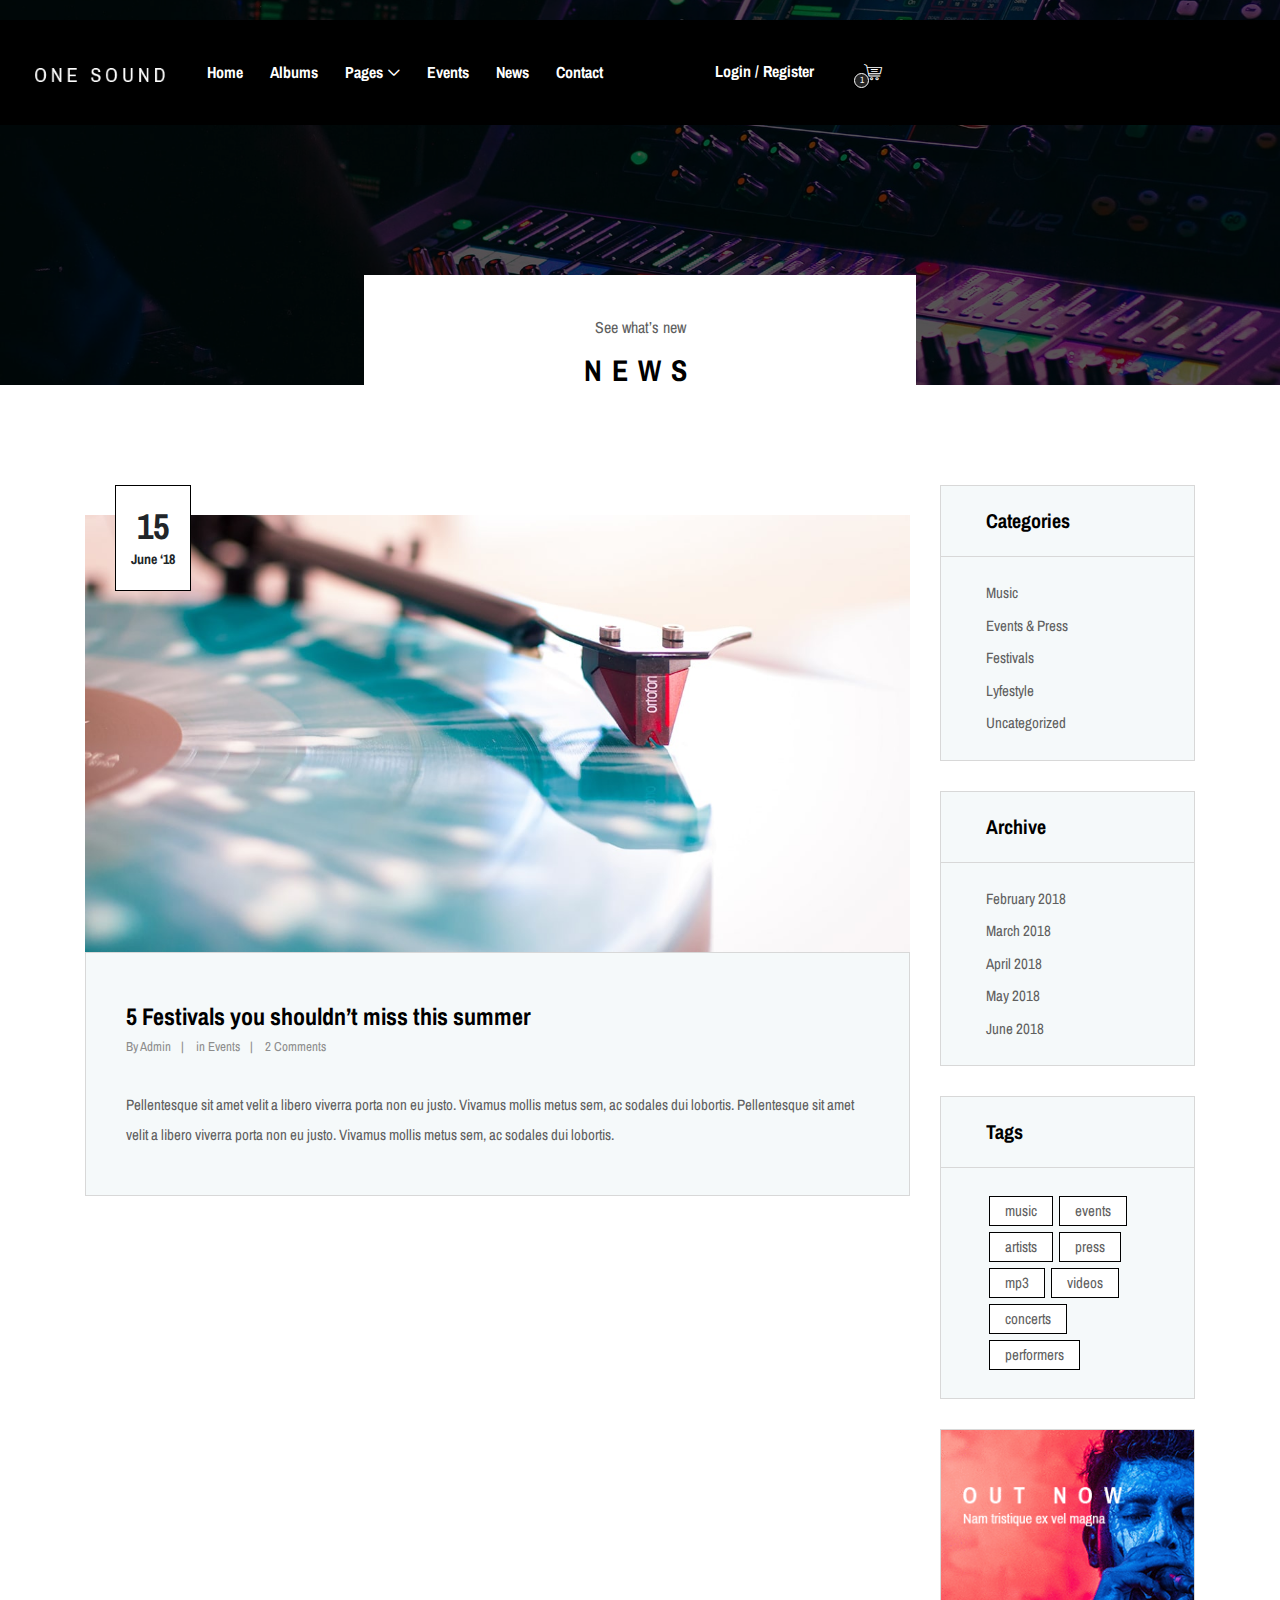
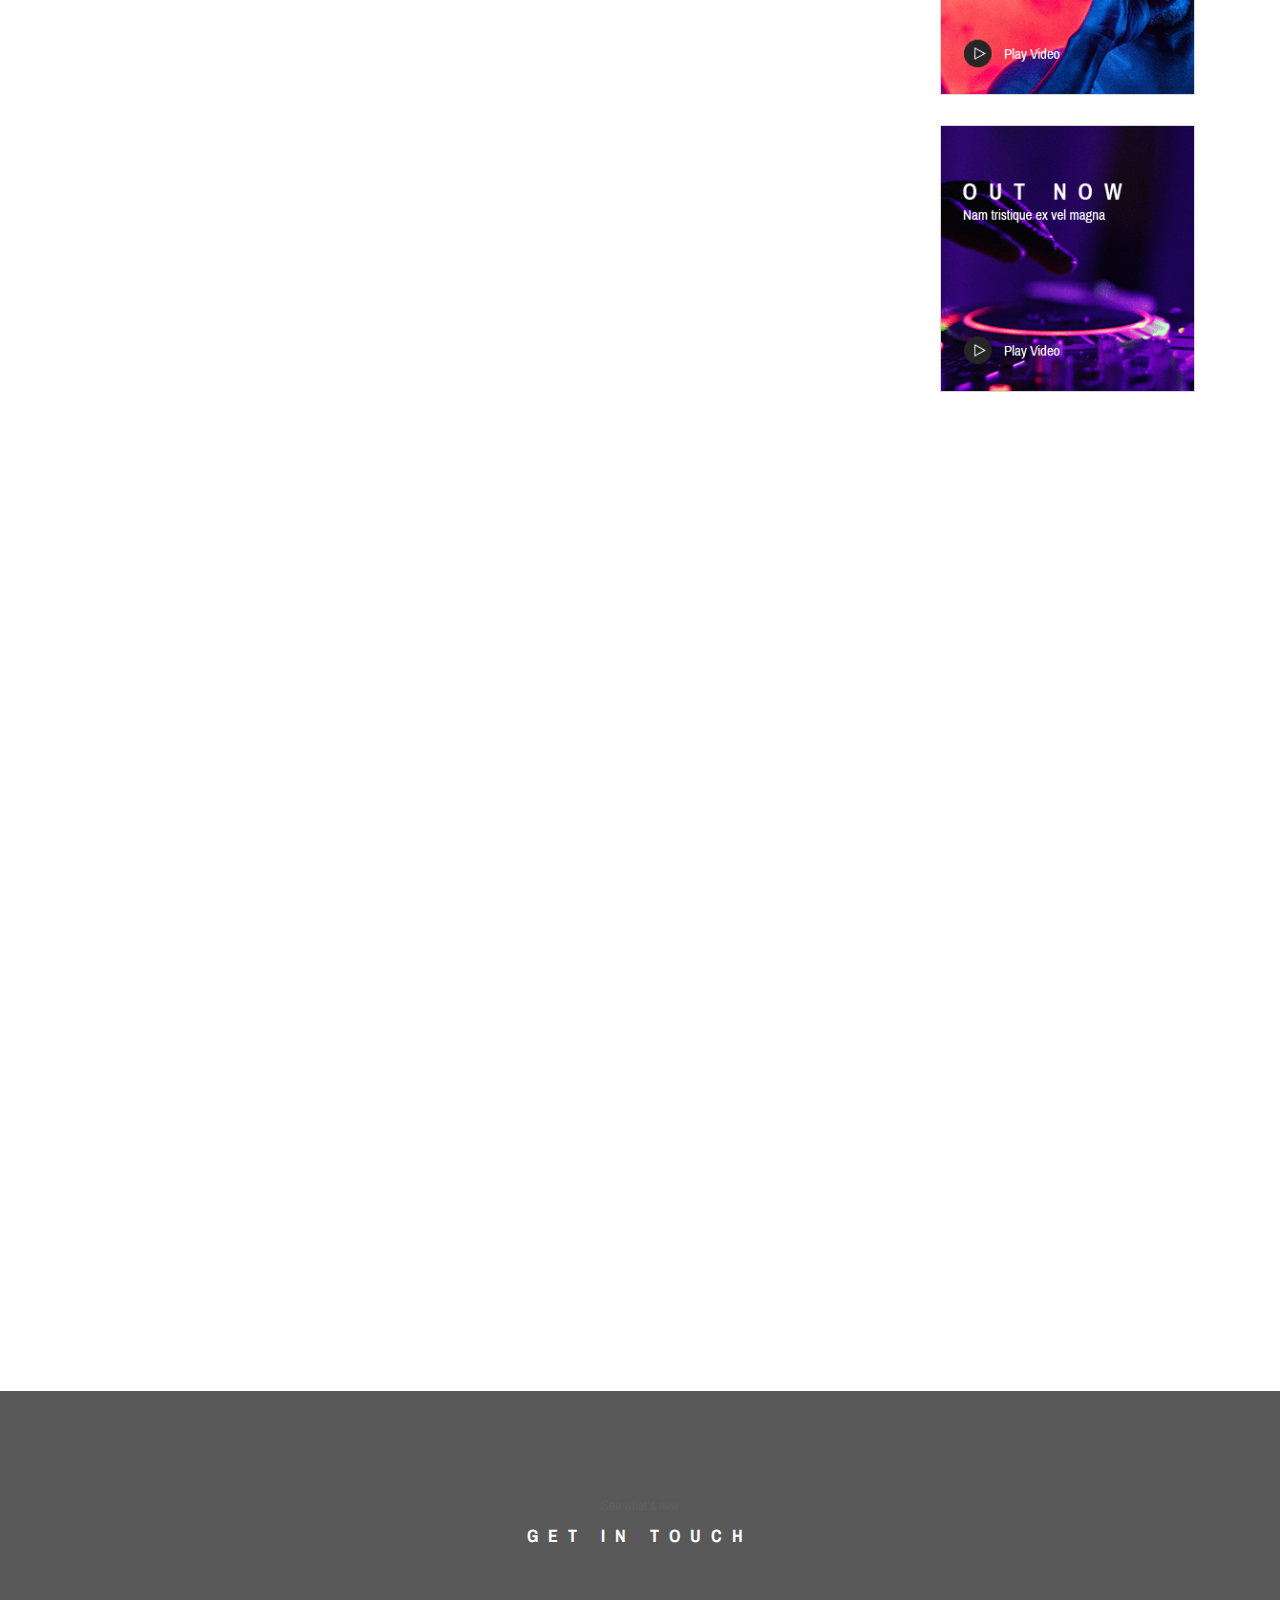
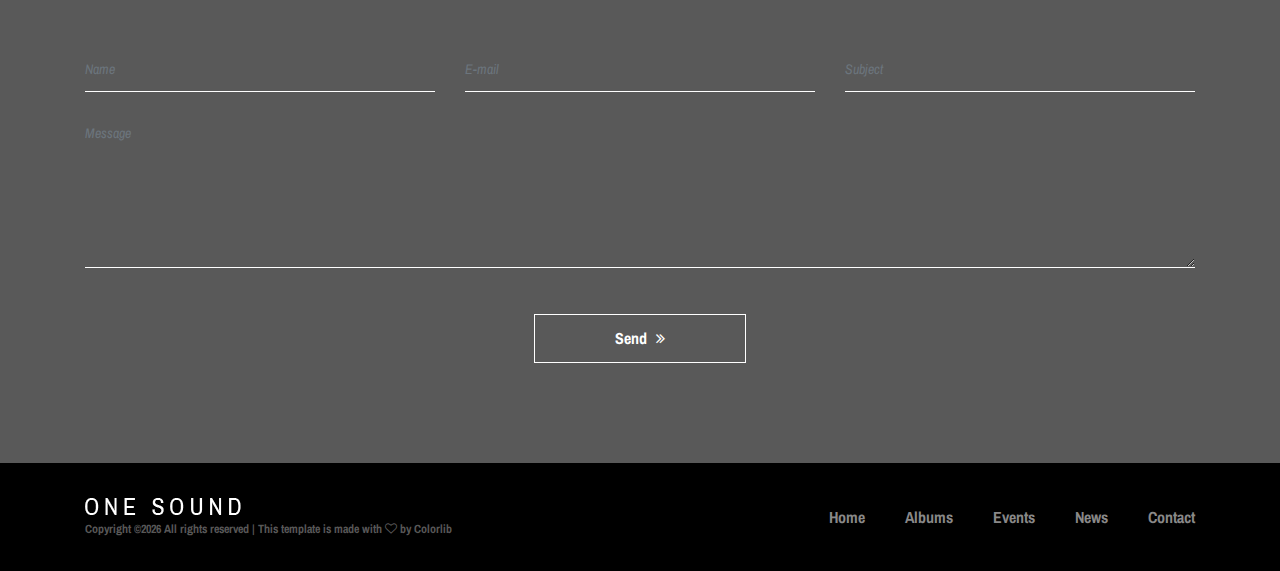
<file: blog.html>
<!DOCTYPE html>
<html lang="en">

<head>
    <meta charset="UTF-8">
    <meta name="description" content="">
    <meta http-equiv="X-UA-Compatible" content="IE=edge">
    <meta name="viewport" content="width=device-width, initial-scale=1, shrink-to-fit=no">
    <!-- The above 4 meta tags *must* come first in the head; any other head content must come *after* these tags -->

    <!-- Title -->
    <title>love texture music</title>

    <!-- Favicon -->
    <link rel="icon" href="img/core-img/favicon.ico">

    <!-- Stylesheet -->
    <link rel="stylesheet" href="style.css">

</head>

<body>
    <!-- Preloader -->
    <div class="preloader d-flex align-items-center justify-content-center">
        <div class="lds-ellipsis">
            <div></div>
            <div></div>
            <div></div>
            <div></div>
        </div>
    </div>

    <!-- ##### Header Area Start ##### -->
    <header class="header-area">
        <!-- Navbar Area -->
        <div class="oneMusic-main-menu">
            <div class="classy-nav-container breakpoint-off">
                <div class="container">
                    <!-- Menu -->
                    <nav class="classy-navbar justify-content-between" id="oneMusicNav">

                        <!-- Nav brand -->
                        <a href="index.html" class="nav-brand"><img src="img/core-img/logo.png" alt=""></a>

                        <!-- Navbar Toggler -->
                        <div class="classy-navbar-toggler">
                            <span class="navbarToggler"><span></span><span></span><span></span></span>
                        </div>

                        <!-- Menu -->
                        <div class="classy-menu">

                            <!-- Close Button -->
                            <div class="classycloseIcon">
                                <div class="cross-wrap"><span class="top"></span><span class="bottom"></span></div>
                            </div>

                            <!-- Nav Start -->
                            <div class="classynav">
                                <ul>
                                    <li><a href="index.html">Home</a></li>
                                    <li><a href="albums-store.html">Albums</a></li>
                                    <li><a href="#">Pages</a>
                                        <ul class="dropdown">
                                            <li><a href="index.html">Home</a></li>
                                            <li><a href="albums-store.html">Albums</a></li>
                                            <li><a href="event.html">Events</a></li>
                                            <li><a href="blog.html">News</a></li>
                                            <li><a href="contact.html">Contact</a></li>
                                            <li><a href="elements.html">Elements</a></li>
                                            <li><a href="login.html">Login</a></li>
                                            <li><a href="#">Dropdown</a>
                                                <ul class="dropdown">
                                                    <li><a href="#">Even Dropdown</a></li>
                                                    <li><a href="#">Even Dropdown</a></li>
                                                    <li><a href="#">Even Dropdown</a></li>
                                                    <li><a href="#">Even Dropdown</a>
                                                        <ul class="dropdown">
                                                            <li><a href="#">Deeply Dropdown</a></li>
                                                            <li><a href="#">Deeply Dropdown</a></li>
                                                            <li><a href="#">Deeply Dropdown</a></li>
                                                            <li><a href="#">Deeply Dropdown</a></li>
                                                            <li><a href="#">Deeply Dropdown</a></li>
                                                        </ul>
                                                    </li>
                                                    <li><a href="#">Even Dropdown</a></li>
                                                </ul>
                                            </li>
                                        </ul>
                                    </li>
                                    <li><a href="event.html">Events</a></li>
                                    <li><a href="blog.html">News</a></li>
                                    <li><a href="contact.html">Contact</a></li>
                                </ul>

                                <!-- Login/Register & Cart Button -->
                                <div class="login-register-cart-button d-flex align-items-center">
                                    <!-- Login/Register -->
                                    <div class="login-register-btn mr-50">
                                        <a href="login.html" id="loginBtn">Login / Register</a>
                                    </div>

                                    <!-- Cart Button -->
                                    <div class="cart-btn">
                                        <p><span class="icon-shopping-cart"></span> <span class="quantity">1</span></p>
                                    </div>
                                </div>
                            </div>
                            <!-- Nav End -->

                        </div>
                    </nav>
                </div>
            </div>
        </div>
    </header>
    <!-- ##### Header Area End ##### -->

    <!-- ##### Breadcumb Area Start ##### -->
    <section class="breadcumb-area bg-img bg-overlay" style="background-image: url(img/bg-img/breadcumb3.jpg);">
        <div class="bradcumbContent">
            <p>See what’s new</p>
            <h2>News</h2>
        </div>
    </section>
    <!-- ##### Breadcumb Area End ##### -->

    <!-- ##### Blog Area Start ##### -->
    <div class="blog-area section-padding-100">
        <div class="container">
            <div class="row">
                <div class="col-12 col-lg-9">

                    <!-- Single Post Start -->
                    <div class="single-blog-post mb-100 wow fadeInUp" data-wow-delay="100ms">
                        <!-- Post Thumb -->
                        <div class="blog-post-thumb mt-30">
                            <a href="#"><img src="img/bg-img/blog1.jpg" alt=""></a>
                            <!-- Post Date -->
                            <div class="post-date">
                                <span>15</span>
                                <span>June ‘18</span>
                            </div>
                        </div>

                        <!-- Blog Content -->
                        <div class="blog-content">
                            <!-- Post Title -->
                            <a href="#" class="post-title">5 Festivals you shouldn’t miss this summer</a>
                            <!-- Post Meta -->
                            <div class="post-meta d-flex mb-30">
                                <p class="post-author">By<a href="#"> Admin</a></p>
                                <p class="tags">in<a href="#"> Events</a></p>
                                <p class="tags"><a href="#">2 Comments</a></p>
                            </div>
                            <!-- Post Excerpt -->
                            <p>Pellentesque sit amet velit a libero viverra porta non eu justo. Vivamus mollis metus sem, ac sodales dui lobortis. Pellentesque sit amet velit a libero viverra porta non eu justo. Vivamus mollis metus sem, ac sodales dui lobortis.</p>
                        </div>
                    </div>

                    <!-- Single Post Start -->
                    <div class="single-blog-post mb-100 wow fadeInUp" data-wow-delay="100ms">
                        <!-- Post Thumb -->
                        <div class="blog-post-thumb mt-30">
                            <a href="#"><img src="img/bg-img/blog2.jpg" alt=""></a>
                            <!-- Post Date -->
                            <div class="post-date">
                                <span>15</span>
                                <span>June ‘18</span>
                            </div>
                        </div>

                        <!-- Blog Content -->
                        <div class="blog-content">
                            <!-- Post Title -->
                            <a href="#" class="post-title">5 Festivals you shouldn’t miss this summer</a>
                            <!-- Post Meta -->
                            <div class="post-meta d-flex mb-30">
                                <p class="post-author">By<a href="#"> Admin</a></p>
                                <p class="tags">in<a href="#"> Events</a></p>
                                <p class="tags"><a href="#">2 Comments</a></p>
                            </div>
                            <!-- Post Excerpt -->
                            <p>Pellentesque sit amet velit a libero viverra porta non eu justo. Vivamus mollis metus sem, ac sodales dui lobortis. Pellentesque sit amet velit a libero viverra porta non eu justo. Vivamus mollis metus sem, ac sodales dui lobortis.</p>
                        </div>
                    </div>

                    <!-- Single Post Start -->
                    <div class="single-blog-post mb-100 wow fadeInUp" data-wow-delay="100ms">
                        <!-- Post Thumb -->
                        <div class="blog-post-thumb mt-30">
                            <a href="#"><img src="img/bg-img/blog3.jpg" alt=""></a>
                            <!-- Post Date -->
                            <div class="post-date">
                                <span>15</span>
                                <span>June ‘18</span>
                            </div>
                        </div>

                        <!-- Blog Content -->
                        <div class="blog-content">
                            <!-- Post Title -->
                            <a href="#" class="post-title">5 Festivals you shouldn’t miss this summer</a>
                            <!-- Post Meta -->
                            <div class="post-meta d-flex mb-30">
                                <p class="post-author">By<a href="#"> Admin</a></p>
                                <p class="tags">in<a href="#"> Events</a></p>
                                <p class="tags"><a href="#">2 Comments</a></p>
                            </div>
                            <!-- Post Excerpt -->
                            <p>Pellentesque sit amet velit a libero viverra porta non eu justo. Vivamus mollis metus sem, ac sodales dui lobortis. Pellentesque sit amet velit a libero viverra porta non eu justo. Vivamus mollis metus sem, ac sodales dui lobortis.</p>
                        </div>
                    </div>

                    <!-- Pagination -->
                    <div class="oneMusic-pagination-area wow fadeInUp" data-wow-delay="300ms">
                        <nav>
                            <ul class="pagination">
                                <li class="page-item active"><a class="page-link" href="#">01</a></li>
                                <li class="page-item"><a class="page-link" href="#">02</a></li>
                                <li class="page-item"><a class="page-link" href="#">03</a></li>
                            </ul>
                        </nav>
                    </div>
                </div>

                <div class="col-12 col-lg-3">
                    <div class="blog-sidebar-area">

                        <!-- Widget Area -->
                        <div class="single-widget-area mb-30">
                            <div class="widget-title">
                                <h5>Categories</h5>
                            </div>
                            <div class="widget-content">
                                <ul>
                                    <li><a href="#">Music</a></li>
                                    <li><a href="#">Events &amp; Press</a></li>
                                    <li><a href="#">Festivals</a></li>
                                    <li><a href="#">Lyfestyle</a></li>
                                    <li><a href="#">Uncategorized</a></li>
                                </ul>
                            </div>
                        </div>

                        <!-- Widget Area -->
                        <div class="single-widget-area mb-30">
                            <div class="widget-title">
                                <h5>Archive</h5>
                            </div>
                            <div class="widget-content">
                                <ul>
                                    <li><a href="#">February 2018</a></li>
                                    <li><a href="#">March 2018</a></li>
                                    <li><a href="#">April 2018</a></li>
                                    <li><a href="#">May 2018</a></li>
                                    <li><a href="#">June 2018</a></li>
                                </ul>
                            </div>
                        </div>

                        <!-- Widget Area -->
                        <div class="single-widget-area mb-30">
                            <div class="widget-title">
                                <h5>Tags</h5>
                            </div>
                            <div class="widget-content">
                                <ul class="tags">
                                    <li><a href="#">music</a></li>
                                    <li><a href="#">events</a></li>
                                    <li><a href="#">artists</a></li>
                                    <li><a href="#">press</a></li>
                                    <li><a href="#">mp3</a></li>
                                    <li><a href="#">videos</a></li>
                                    <li><a href="#">concerts</a></li>
                                    <li><a href="#">performers</a></li>
                                </ul>
                            </div>
                        </div>

                        <!-- Widget Area -->
                        <div class="single-widget-area mb-30">
                            <a href="#"><img src="img/bg-img/add.gif" alt=""></a>
                        </div>

                        <!-- Widget Area -->
                        <div class="single-widget-area mb-30">
                            <a href="#"><img src="img/bg-img/add2.gif" alt=""></a>
                        </div>

                    </div>
                </div>
            </div>
        </div>
    </div>
    <!-- ##### Blog Area End ##### -->

    <!-- ##### Contact Area Start ##### -->
    <section class="contact-area section-padding-100 bg-img bg-overlay bg-fixed has-bg-img" style="background-image: url(img/bg-img/bg-2.jpg);">
        <div class="container">
            <div class="row">
                <div class="col-12">
                    <div class="section-heading white">
                        <p>See what’s new</p>
                        <h2>Get In Touch</h2>
                    </div>
                </div>
            </div>

            <div class="row">
                <div class="col-12">
                    <!-- Contact Form Area -->
                    <div class="contact-form-area">
                        <form action="#" method="post">
                            <div class="row">
                                <div class="col-lg-4">
                                    <div class="form-group">
                                        <input type="text" class="form-control" id="name" placeholder="Name">
                                    </div>
                                </div>
                                <div class="col-lg-4">
                                    <div class="form-group">
                                        <input type="email" class="form-control" id="email" placeholder="E-mail">
                                    </div>
                                </div>
                                <div class="col-lg-4">
                                    <div class="form-group">
                                        <input type="text" class="form-control" id="subject" placeholder="Subject">
                                    </div>
                                </div>
                                <div class="col-12">
                                    <div class="form-group">
                                        <textarea name="message" class="form-control" id="message" cols="30" rows="10" placeholder="Message"></textarea>
                                    </div>
                                </div>
                                <div class="col-12 text-center">
                                    <button class="btn oneMusic-btn mt-30" type="submit">Send <i class="fa fa-angle-double-right"></i></button>
                                </div>
                            </div>
                        </form>
                    </div>
                </div>
            </div>
        </div>
    </section>
    <!-- ##### Contact Area End ##### -->

    <!-- ##### Footer Area Start ##### -->
    <footer class="footer-area">
        <div class="container">
            <div class="row d-flex flex-wrap align-items-center">
                <div class="col-12 col-md-6">
                    <a href="#"><img src="img/core-img/logo.png" alt=""></a>
                    <p class="copywrite-text"><a href="#"><!-- Link back to Colorlib can't be removed. Template is licensed under CC BY 3.0. -->
Copyright &copy;<script>document.write(new Date().getFullYear());</script> All rights reserved | This template is made with <i class="fa fa-heart-o" aria-hidden="true"></i> by <a href="https://colorlib.com" target="_blank">Colorlib</a>
<!-- Link back to Colorlib can't be removed. Template is licensed under CC BY 3.0. --></p>
                </div>

                <div class="col-12 col-md-6">
                    <div class="footer-nav">
                        <ul>
                            <li><a href="#">Home</a></li>
                            <li><a href="#">Albums</a></li>
                            <li><a href="#">Events</a></li>
                            <li><a href="#">News</a></li>
                            <li><a href="#">Contact</a></li>
                        </ul>
                    </div>
                </div>
            </div>
        </div>
    </footer>
    <!-- ##### Footer Area Start ##### -->

    <!-- ##### All Javascript Script ##### -->
    <!-- jQuery-2.2.4 js -->
    <script src="js/jquery/jquery-2.2.4.min.js"></script>
    <!-- Popper js -->
    <script src="js/bootstrap/popper.min.js"></script>
    <!-- Bootstrap js -->
    <script src="js/bootstrap/bootstrap.min.js"></script>
    <!-- All Plugins js -->
    <script src="js/plugins/plugins.js"></script>
    <!-- Active js -->
    <script src="js/active.js"></script>
</body>

</html>
</file>
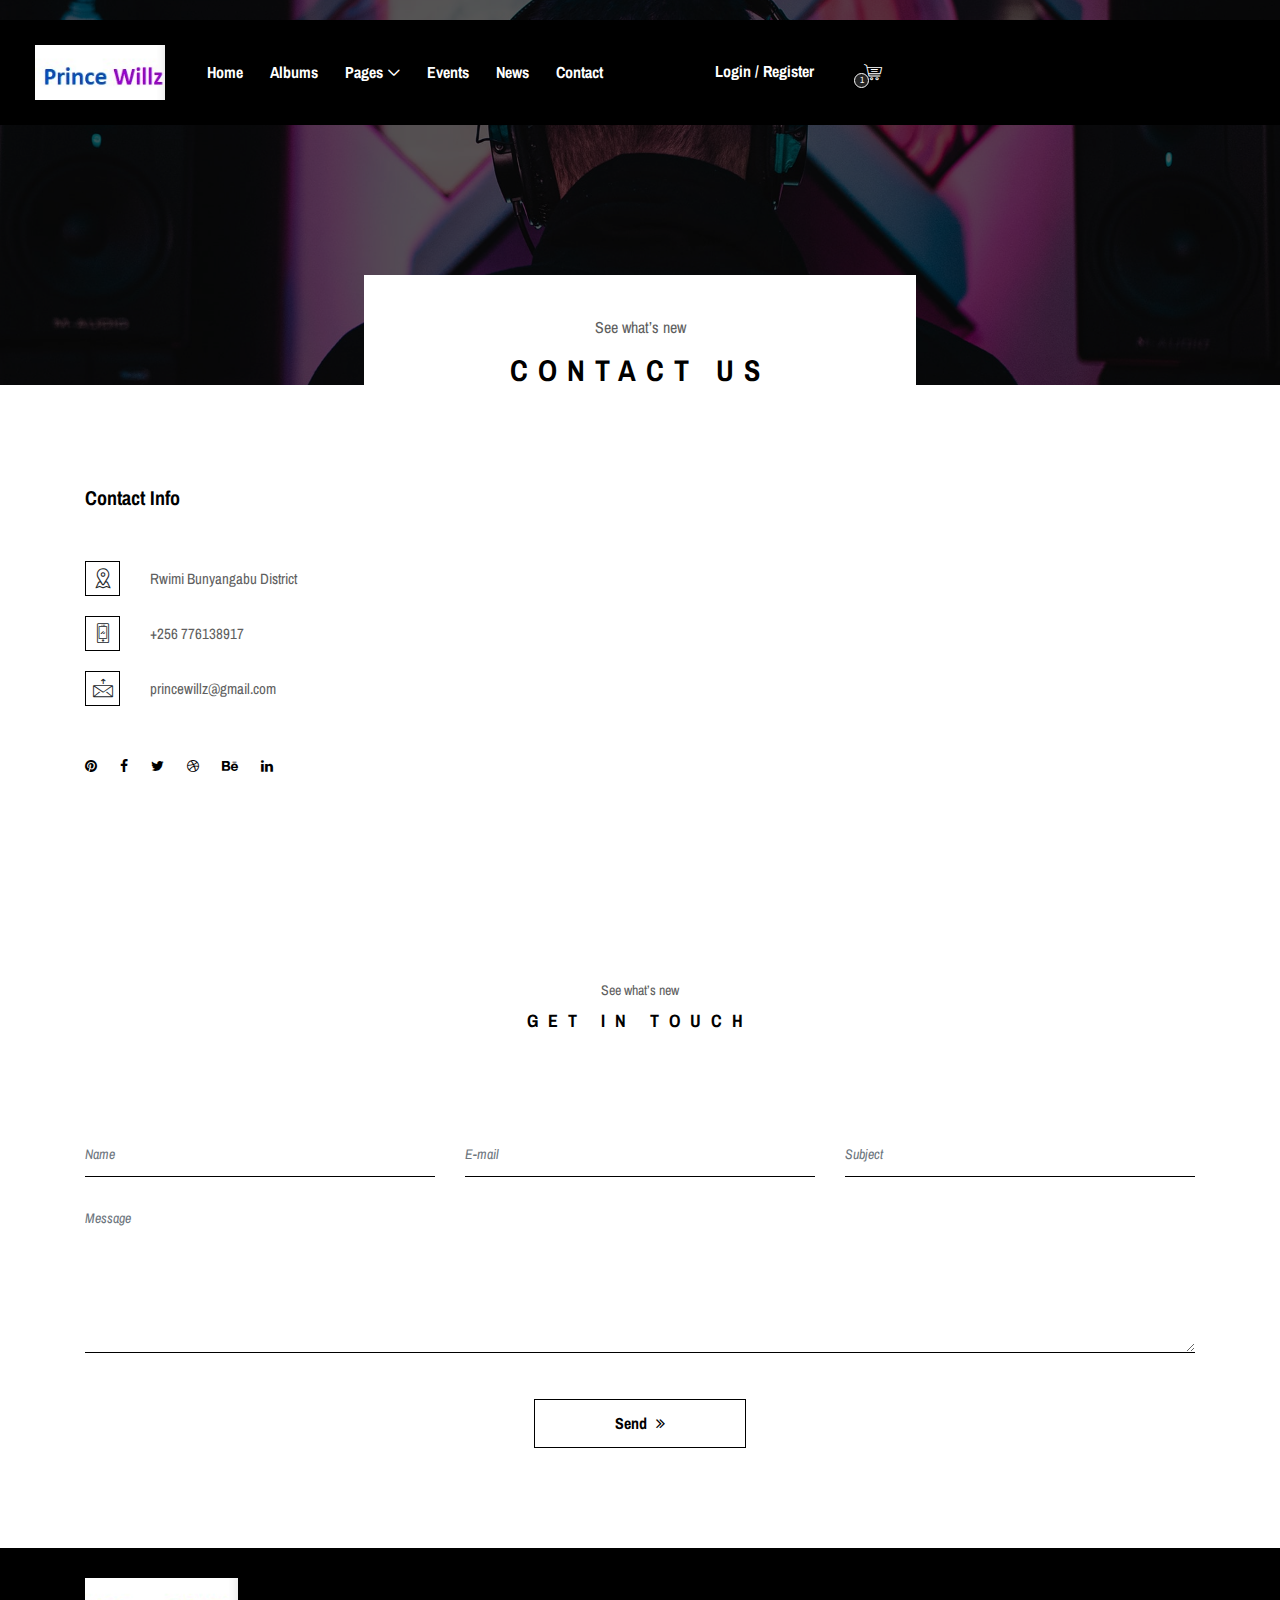
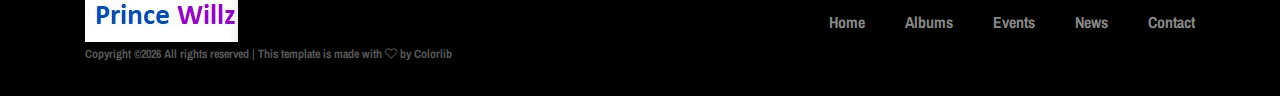
<file: contact.html>
<!DOCTYPE html>
<html lang="en">

<head>
    <meta charset="UTF-8">
    <meta name="description" content="">
    <meta http-equiv="X-UA-Compatible" content="IE=edge">
    <meta name="viewport" content="width=device-width, initial-scale=1, shrink-to-fit=no">
    <!-- The above 4 meta tags *must* come first in the head; any other head content must come *after* these tags -->

    <!-- Title -->
    <title>love texture music</title>

    <!-- Favicon -->
    <link rel="icon" href="img/core-img/favicon.ico">

    <!-- Stylesheet -->
    <link rel="stylesheet" href="style.css">

</head>

<body>
    <!-- Preloader -->
    <div class="preloader d-flex align-items-center justify-content-center">
        <div class="lds-ellipsis">
            <div></div>
            <div></div>
            <div></div>
            <div></div>
        </div>
    </div>

    <!-- ##### Header Area Start ##### -->
    <header class="header-area">
        <!-- Navbar Area -->
        <div class="oneMusic-main-menu">
            <div class="classy-nav-container breakpoint-off">
                <div class="container">
                    <!-- Menu -->
                    <nav class="classy-navbar justify-content-between" id="oneMusicNav">

                        <!-- Nav brand -->
                        <a href="index.html" class="nav-brand"><img src="img/core-img/prince.jpg" alt=""></a>

                        <!-- Navbar Toggler -->
                        <div class="classy-navbar-toggler">
                            <span class="navbarToggler"><span></span><span></span><span></span></span>
                        </div>

                        <!-- Menu -->
                        <div class="classy-menu">

                            <!-- Close Button -->
                            <div class="classycloseIcon">
                                <div class="cross-wrap"><span class="top"></span><span class="bottom"></span></div>
                            </div>

                            <!-- Nav Start -->
                            <div class="classynav">
                                <ul>
                                    <li><a href="index.html">Home</a></li>
                                    <li><a href="albums-store.html">Albums</a></li>
                                    <li><a href="#">Pages</a>
                                        <ul class="dropdown">
                                            <li><a href="index.html">Home</a></li>
                                            <li><a href="music.html">Albums</a></li>
                                            <li><a href="event.html">Events</a></li>
                                            <li><a href="blog.html">News</a></li>
                                            <li><a href="contact.html">Contact</a></li>
                                            <li><a href="elements.html">Elements</a></li>
                                            <li><a href="login.html">Login</a></li>
                                            <li><a href="#">Dropdown</a>
                                                <ul class="dropdown">
                                                    <li><a href="#">Even Dropdown</a></li>
                                                    <li><a href="#">Even Dropdown</a></li>
                                                    <li><a href="#">Even Dropdown</a></li>
                                                    <li><a href="#">Even Dropdown</a>
                                                        <ul class="dropdown">
                                                            <li><a href="#">Deeply Dropdown</a></li>
                                                            <li><a href="#">Deeply Dropdown</a></li>
                                                            <li><a href="#">Deeply Dropdown</a></li>
                                                            
                                                        </ul>
                                                    </li>
                                                    <li><a href="#">Even Dropdown</a></li>
                                                </ul>
                                            </li>
                                        </ul>
                                    </li>
                                    <li><a href="event.html">Events</a></li>
                                    <li><a href="blog.html">News</a></li>
                                    <li><a href="contact.html">Contact</a></li>
                                </ul>

                                <!-- Login/Register & Cart Button -->
                                <div class="login-register-cart-button d-flex align-items-center">
                                    <!-- Login/Register -->
                                    <div class="login-register-btn mr-50">
                                        <a href="login.html" id="loginBtn">Login / Register</a>
                                    </div>

                                    <!-- Cart Button -->
                                    <div class="cart-btn">
                                        <p><span class="icon-shopping-cart"></span> <span class="quantity">1</span></p>
                                    </div>
                                </div>
                            </div>
                            <!-- Nav End -->

                        </div>
                    </nav>
                </div>
            </div>
        </div>
    </header>
    <!-- ##### Header Area End ##### -->

    <!-- ##### Breadcumb Area Start ##### -->
    <section class="breadcumb-area bg-img bg-overlay" style="background-image: url(img/bg-img/breadcumb.jpg);">
        <div class="bradcumbContent">
            <p>See what’s new</p>
            <h2>Contact Us</h2>
        </div>
    </section>
    <!-- ##### Breadcumb Area End ##### -->

    <!-- ##### Contact Area Start ##### -->
    <section class="contact-area section-padding-100-0">
        <div class="container">
            <div class="row">

                <div class="col-12 col-lg-3">
                    <div class="contact-content mb-100">
                        <!-- Title -->
                        <div class="contact-title mb-50">
                            <h5>Contact Info</h5>
                        </div>

                        <!-- Single Contact Info -->
                        <div class="single-contact-info d-flex align-items-center">
                            <div class="icon mr-30">
                                <span class="icon-placeholder"></span>
                            </div>
                            <p>Rwimi Bunyangabu District</p>
                        </div>

                        <!-- Single Contact Info -->
                        <div class="single-contact-info d-flex align-items-center">
                            <div class="icon mr-30">
                                <span class="icon-smartphone"></span>
                            </div>
                            <p>+256 776138917</p>
                        </div>

                        <!-- Single Contact Info -->
                        <div class="single-contact-info d-flex align-items-center">
                            <div class="icon mr-30">
                                <span class="icon-mail"></span>
                            </div>
                            <p>princewillz@gmail.com</p>
                        </div>

                        <!-- Contact Social Info -->
                        <div class="contact-social-info mt-50">
                            <a href="#" data-toggle="tooltip" data-placement="top" title="Pinterest"><i class="fa fa-pinterest" aria-hidden="true"></i></a>
                            <a href="https://www.facebook.com/Prince willz" data-toggle="tooltip" data-placement="top" title="Facebook"><i class="fa fa-facebook" aria-hidden="true"></i></a>
                            <a href="https://www.x.com/Prince willz" data-toggle="tooltip" data-placement="top" title="Twitter"><i class="fa fa-twitter" aria-hidden="true"></i></a>
                            <a href="#" data-toggle="tooltip" data-placement="top" title="Dribbble"><i class="fa fa-dribbble" aria-hidden="true"></i></a>
                            <a href="#" data-toggle="tooltip" data-placement="top" title="Behance"><i class="fa fa-behance" aria-hidden="true"></i></a>
                            <a href="https://www.linkedin.com/Prince willz" data-toggle="tooltip" data-placement="top" title="Linkedin"><i class="fa fa-linkedin" aria-hidden="true"></i></a>
                          
                        </div>

                    </div>
                </div>

                <div class="col-12 col-lg-9">
                    <!-- ##### Google Maps ##### -->
                    <div class="map-area mb-100">
                        <iframe src="https://www.google.com/maps/embed?pb=!1m18!1m12!1m3!1d22236.40558254599!2d-118.25292394686001!3d34.057682914027104!2m3!1f0!2f0!3f0!3m2!1i1024!2i768!4f13.1!3m3!1m2!1s0x80c2c75ddc27da13%3A0xe22fdf6f254608f4!2z4Kay4Ka4IOCmj-CmnuCnjeCmnOCnh-CmsuCnh-CmuCwg4KaV4KeN4Kav4Ka-4Kay4Ka_4Kar4KeL4Kaw4KeN4Kao4Ka_4Kav4Ka84Ka-LCDgpq7gpr7gprDgp43gppXgpr_gpqgg4Kav4KeB4KaV4KeN4Kak4Kaw4Ka-4Ka34KeN4Kaf4KeN4Kaw!5e0!3m2!1sbn!2sbd!4v1532328708137" allowfullscreen></iframe>
                    </div>
                </div>

            </div>
        </div>
    </section>
    <!-- ##### Contact Area End ##### -->

    <!-- ##### Contact Area Start ##### -->
    <section class="contact-area section-padding-0-100">
        <div class="container">
            <div class="row">
                <div class="col-12">
                    <div class="section-heading">
                        <p>See what’s new</p>
                        <h2>Get In Touch</h2>
                    </div>
                </div>
            </div>

            <div class="row">
                <div class="col-12">
                    <!-- Contact Form Area -->
                    <div class="contact-form-area">
                        <form action="mailto: godwinfod8@gmail.com" method="post">
                            <div class="row">
                                <div class="col-md-6 col-lg-4">
                                    <div class="form-group">
                                        <input type="text" class="form-control" id="name" placeholder="Name">
                                    </div>
                                </div>
                                <div class="col-md-6 col-lg-4">
                                    <div class="form-group">
                                        <input type="email" class="form-control" id="email" placeholder="E-mail">
                                    </div>
                                </div>
                                <div class="col-lg-4">
                                    <div class="form-group">
                                        <input type="text" class="form-control" id="subject" placeholder="Subject">
                                    </div>
                                </div>
                                <div class="col-12">
                                    <div class="form-group">
                                        <textarea name="message" class="form-control" id="message" cols="30" rows="10" placeholder="Message"></textarea>
                                    </div>
                                </div>
                                <div class="col-12 text-center">
                                    <button class="btn oneMusic-btn mt-30" type="submit">Send <i class="fa fa-angle-double-right"></i></button>
                                </div>
                            </div>
                        </form>
                    </div>
                </div>
            </div>
        </div>
    </section>
    <!-- ##### Contact Area End ##### -->

    <!-- ##### Footer Area Start ##### -->
    <footer class="footer-area">
        <div class="container">
            <div class="row d-flex flex-wrap align-items-center">
                <div class="col-12 col-md-6">
                    <a href="#"><img src="img/core-img/prince.jpg" alt=""></a>
                    <p class="copywrite-text"><a href="#"><!-- Link back to Colorlib can't be removed. Template is licensed under CC BY 3.0. -->
Copyright &copy;<script>document.write(new Date().getFullYear());</script> All rights reserved | This template is made with <i class="fa fa-heart-o" aria-hidden="true"></i> by <a href="https://colorlib.com" target="_blank">Colorlib</a>
<!-- Link back to Colorlib can't be removed. Template is licensed under CC BY 3.0. --></p>
                </div>

                <div class="col-12 col-md-6">
                    <div class="footer-nav">
                        <ul>
                            <li><a href="#">Home</a></li>
                            <li><a href="#">Albums</a></li>
                            <li><a href="#">Events</a></li>
                            <li><a href="#">News</a></li>
                            <li><a href="#">Contact</a></li>
                        </ul>
                    </div>
                </div>
            </div>
        </div>
    </footer>
    <!-- ##### Footer Area Start ##### -->

    <!-- ##### All Javascript Script ##### -->
    <!-- jQuery-2.2.4 js -->
    <script src="js/jquery/jquery-2.2.4.min.js"></script>
    <!-- Popper js -->
    <script src="js/bootstrap/popper.min.js"></script>
    <!-- Bootstrap js -->
    <script src="js/bootstrap/bootstrap.min.js"></script>
    <!-- All Plugins js -->
    <script src="js/plugins/plugins.js"></script>
    <!-- Active js -->
    <script src="js/active.js"></script>
</body>

</html>
</file>
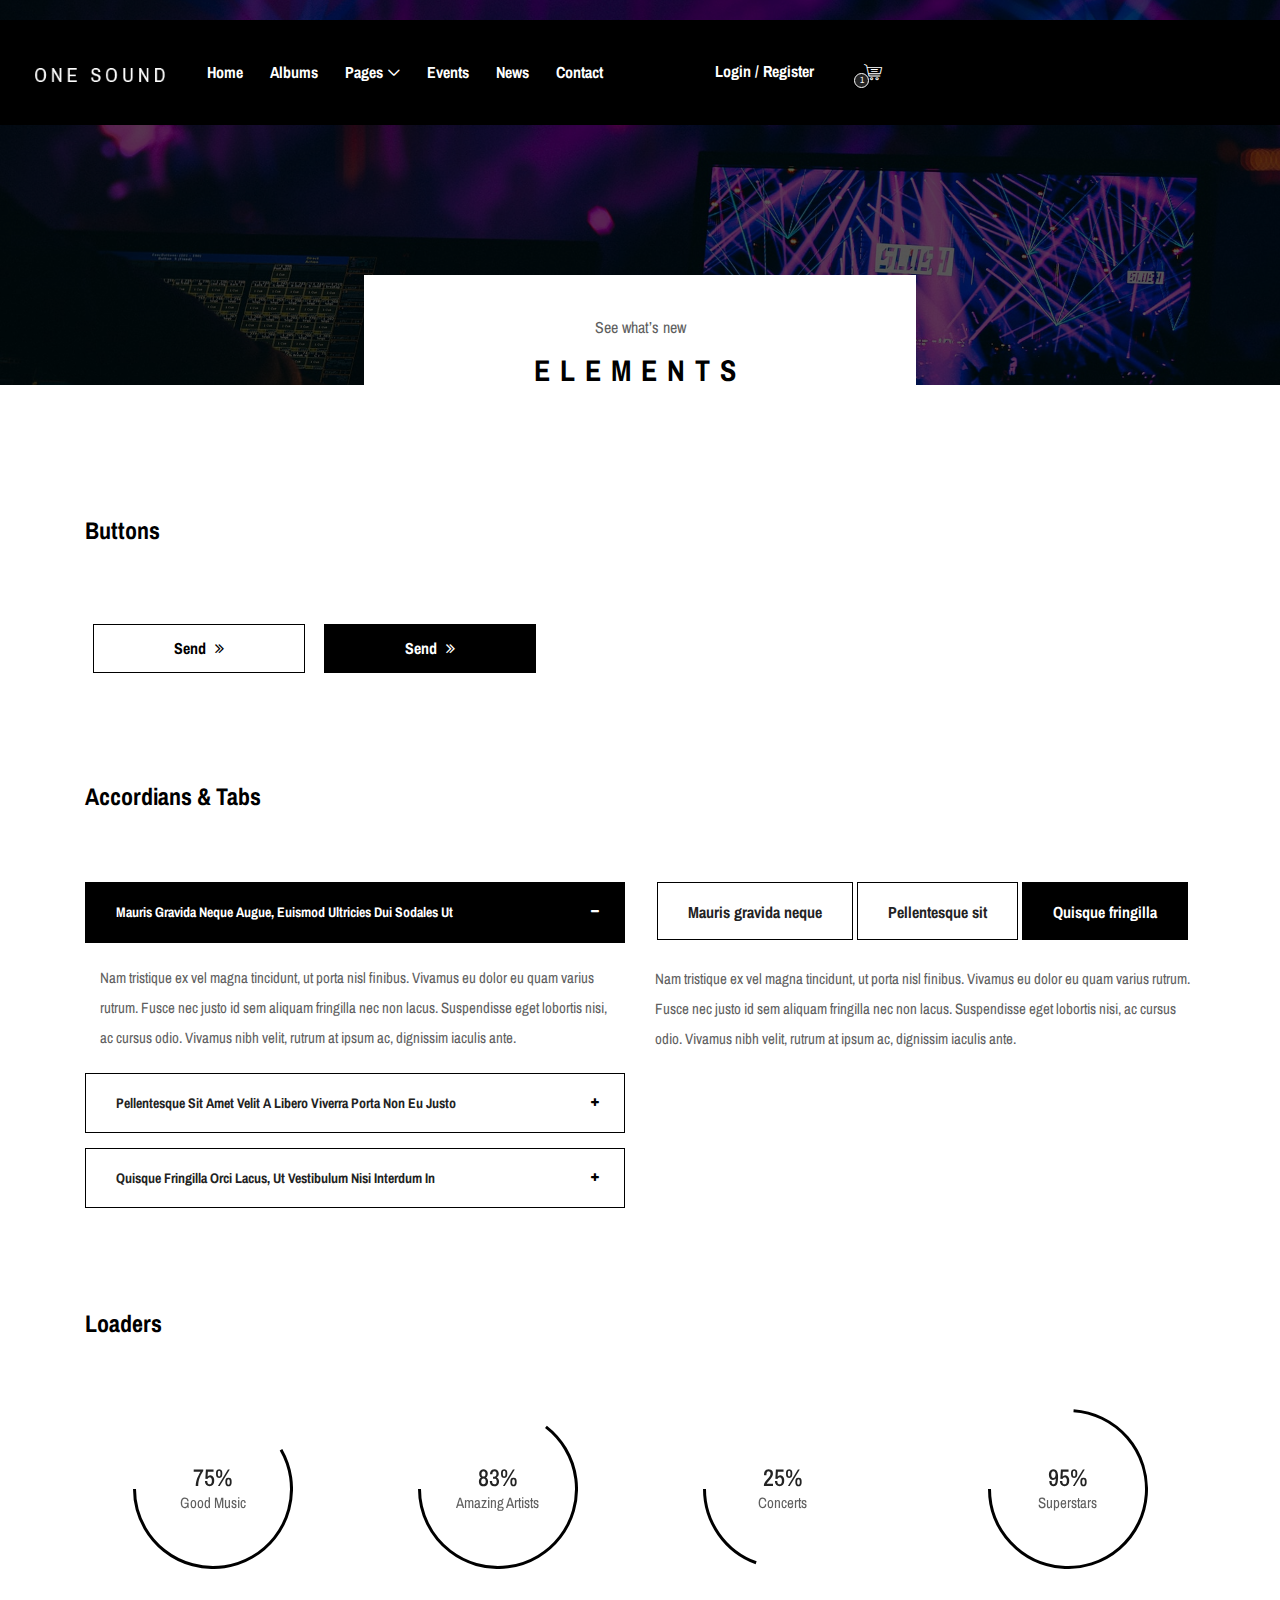
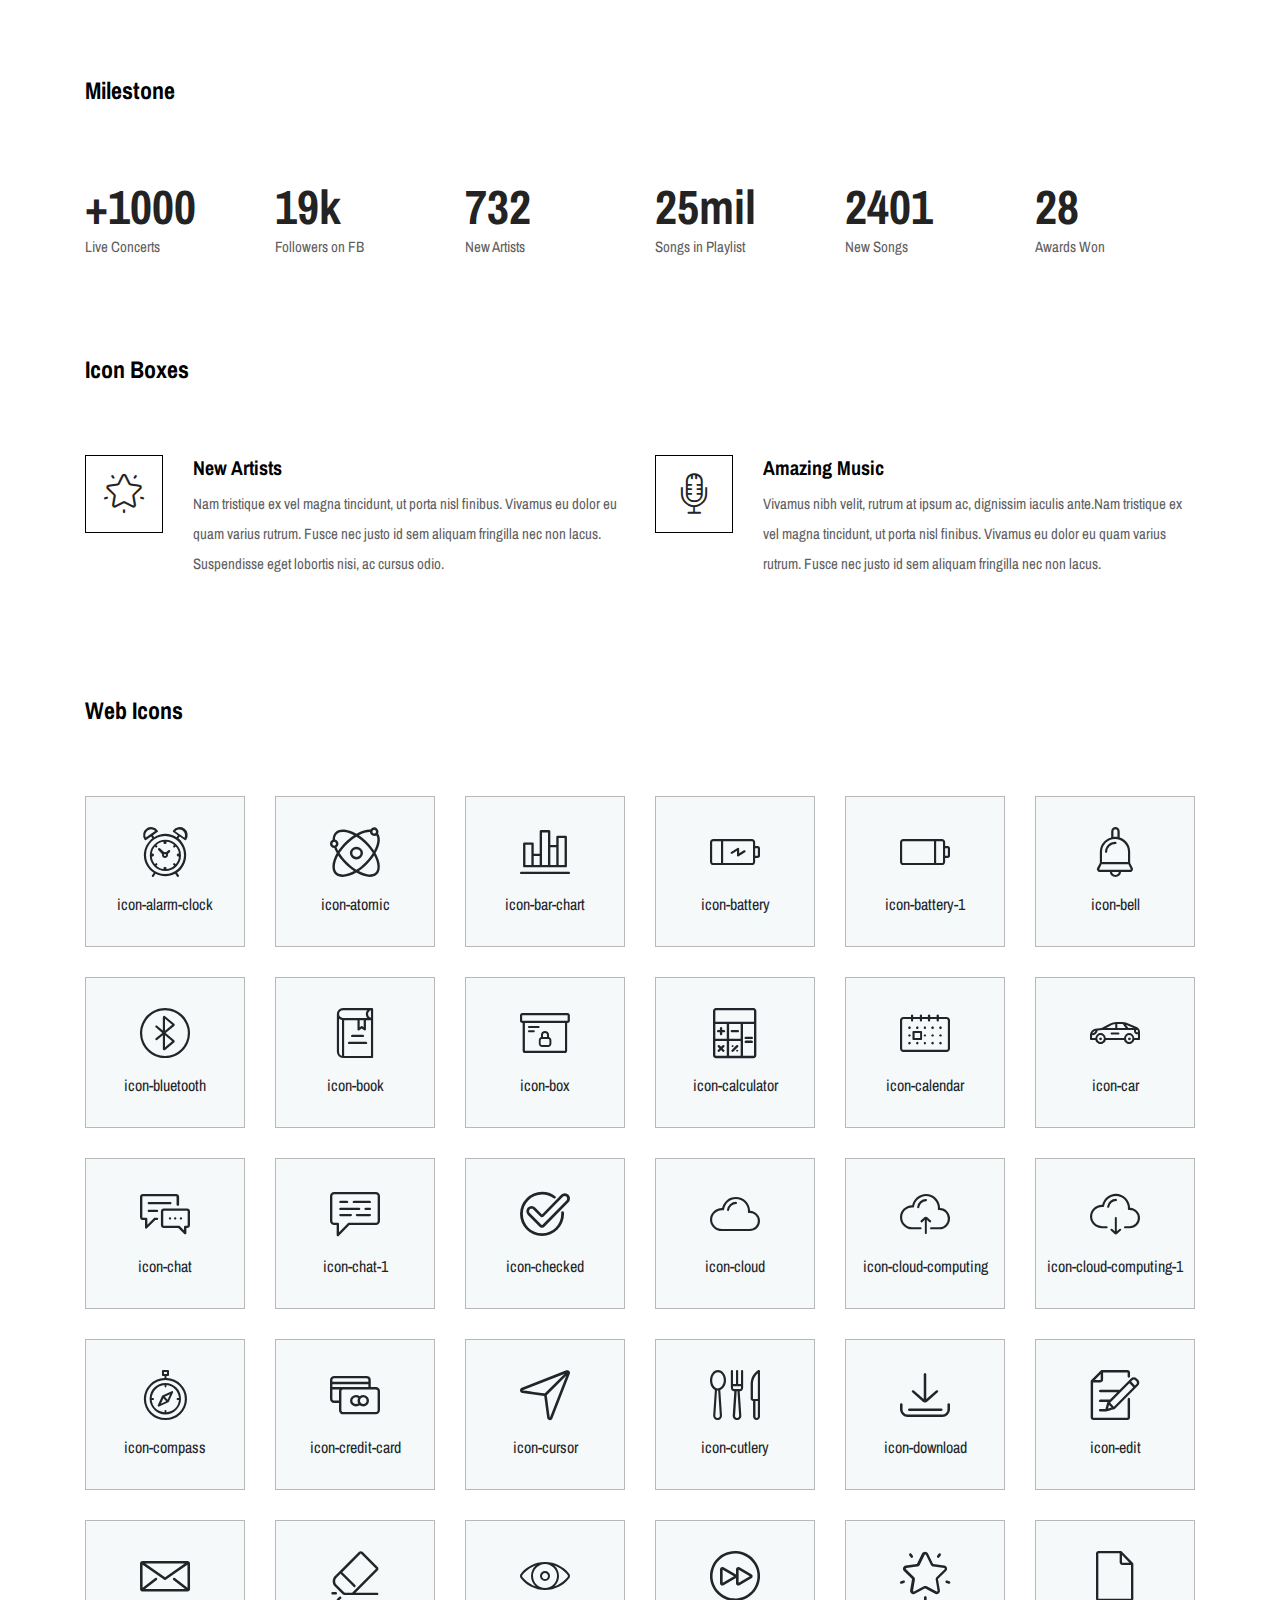
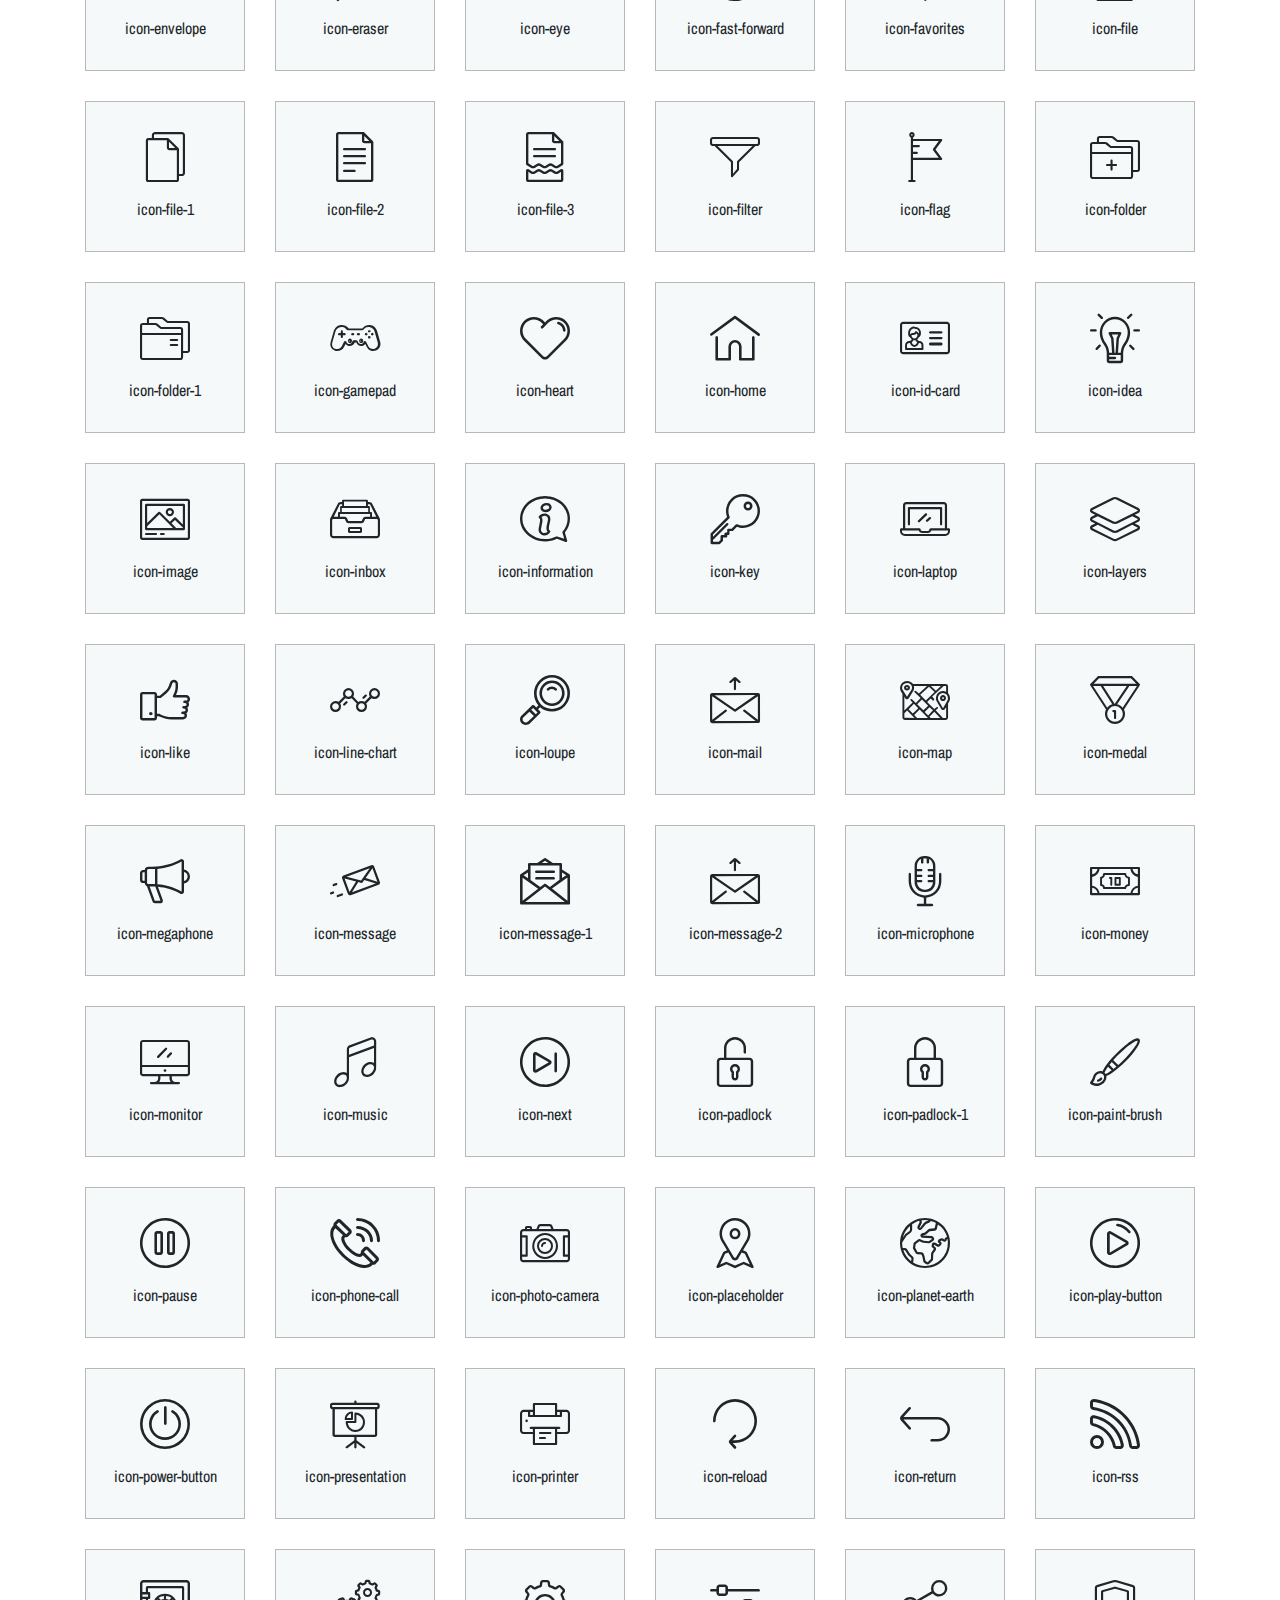
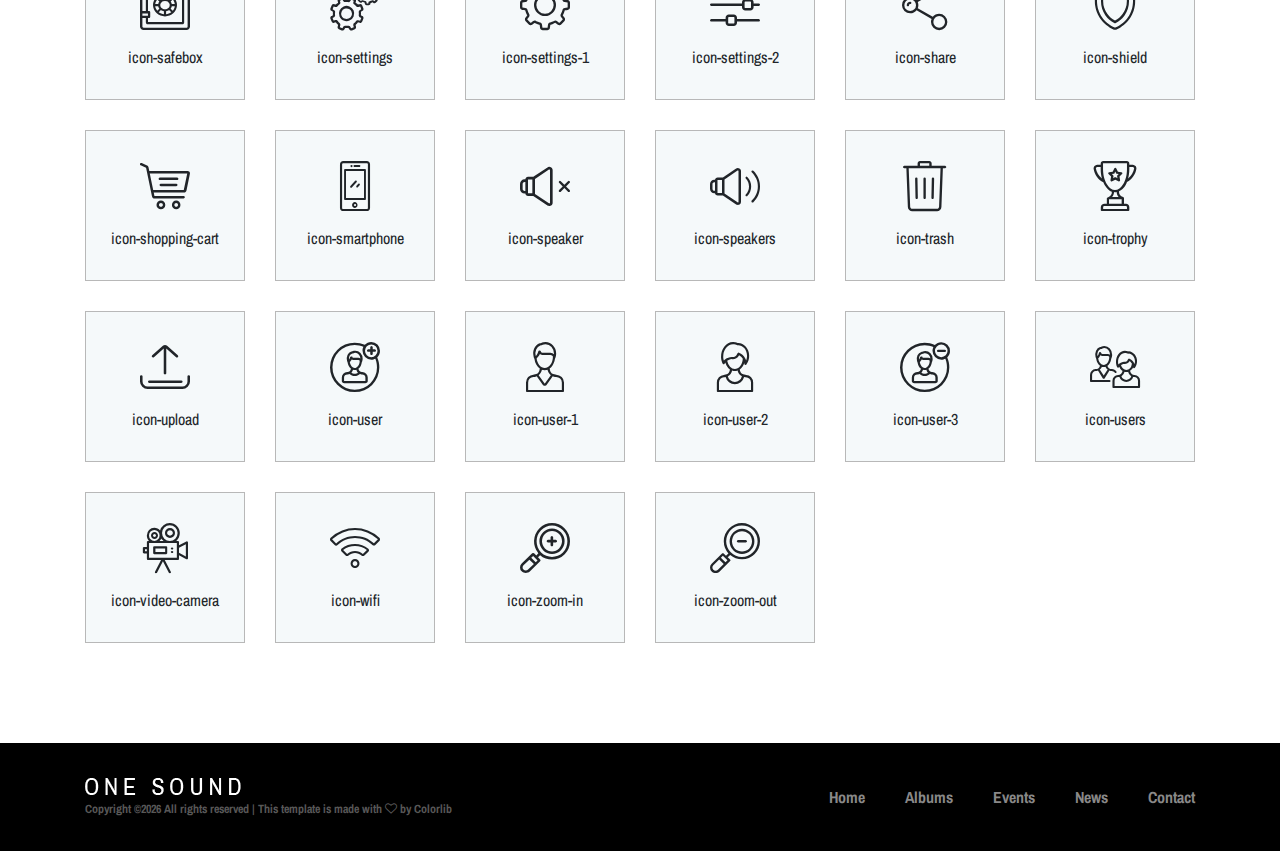
<file: elements.html>
<!DOCTYPE html>
<html lang="en">

<head>
    <meta charset="UTF-8">
    <meta name="description" content="">
    <meta http-equiv="X-UA-Compatible" content="IE=edge">
    <meta name="viewport" content="width=device-width, initial-scale=1, shrink-to-fit=no">
    <!-- The above 4 meta tags *must* come first in the head; any other head content must come *after* these tags -->

    <!-- Title -->
    <title>One Music - Modern Music HTML5 Template</title>

    <!-- Favicon -->
    <link rel="icon" href="img/core-img/favicon.ico">

    <!-- Stylesheet -->
    <link rel="stylesheet" href="style.css">

</head>

<body>
    <!-- Preloader -->
    <div class="preloader d-flex align-items-center justify-content-center">
        <div class="lds-ellipsis">
            <div></div>
            <div></div>
            <div></div>
            <div></div>
        </div>
    </div>

    <!-- ##### Header Area Start ##### -->
    <header class="header-area">
        <!-- Navbar Area -->
        <div class="oneMusic-main-menu">
            <div class="classy-nav-container breakpoint-off">
                <div class="container">
                    <!-- Menu -->
                    <nav class="classy-navbar justify-content-between" id="oneMusicNav">

                        <!-- Nav brand -->
                        <a href="index.html" class="nav-brand"><img src="img/core-img/logo.png" alt=""></a>

                        <!-- Navbar Toggler -->
                        <div class="classy-navbar-toggler">
                            <span class="navbarToggler"><span></span><span></span><span></span></span>
                        </div>

                        <!-- Menu -->
                        <div class="classy-menu">

                            <!-- Close Button -->
                            <div class="classycloseIcon">
                                <div class="cross-wrap"><span class="top"></span><span class="bottom"></span></div>
                            </div>

                            <!-- Nav Start -->
                            <div class="classynav">
                                <ul>
                                    <li><a href="index.html">Home</a></li>
                                    <li><a href="albums-store.html">Albums</a></li>
                                    <li><a href="#">Pages</a>
                                        <ul class="dropdown">
                                            <li><a href="index.html">Home</a></li>
                                            <li><a href="albums-store.html">Albums</a></li>
                                            <li><a href="event.html">Events</a></li>
                                            <li><a href="blog.html">News</a></li>
                                            <li><a href="contact.html">Contact</a></li>
                                            <li><a href="elements.html">Elements</a></li>
                                            <li><a href="login.html">Login</a></li>
                                            <li><a href="#">Dropdown</a>
                                                <ul class="dropdown">
                                                    <li><a href="#">Even Dropdown</a></li>
                                                    <li><a href="#">Even Dropdown</a></li>
                                                    <li><a href="#">Even Dropdown</a></li>
                                                    <li><a href="#">Even Dropdown</a>
                                                        <ul class="dropdown">
                                                            <li><a href="#">Deeply Dropdown</a></li>
                                                            <li><a href="#">Deeply Dropdown</a></li>
                                                            <li><a href="#">Deeply Dropdown</a></li>
                                                            <li><a href="#">Deeply Dropdown</a></li>
                                                            <li><a href="#">Deeply Dropdown</a></li>
                                                        </ul>
                                                    </li>
                                                    <li><a href="#">Even Dropdown</a></li>
                                                </ul>
                                            </li>
                                        </ul>
                                    </li>
                                    <li><a href="event.html">Events</a></li>
                                    <li><a href="blog.html">News</a></li>
                                    <li><a href="contact.html">Contact</a></li>
                                </ul>

                                <!-- Login/Register & Cart Button -->
                                <div class="login-register-cart-button d-flex align-items-center">
                                    <!-- Login/Register -->
                                    <div class="login-register-btn mr-50">
                                        <a href="login.html" id="loginBtn">Login / Register</a>
                                    </div>

                                    <!-- Cart Button -->
                                    <div class="cart-btn">
                                        <p><span class="icon-shopping-cart"></span> <span class="quantity">1</span></p>
                                    </div>
                                </div>
                            </div>
                            <!-- Nav End -->

                        </div>
                    </nav>
                </div>
            </div>
        </div>
    </header>
    <!-- ##### Header Area End ##### -->

    <!-- ##### Breadcumb Area Start ##### -->
    <div class="breadcumb-area bg-img bg-overlay" style="background-image: url(img/bg-img/breadcumb2.jpg);">
        <div class="bradcumbContent">
            <p>See what’s new</p>
            <h2>Elements</h2>
        </div>
    </div>
    <!-- ##### Breadcumb Area End ##### -->

    <!-- ##### Elements Area Start ##### -->
    <section class="elements-area mt-30 section-padding-100-0">
        <div class="container">
            <div class="row">

                <!-- ========== Buttons ========== -->
                <div class="col-12">
                    <div class="elements-title mb-70">
                        <h2>Buttons</h2>
                    </div>
                    <!-- Buttons -->
                    <div class="oneMusic-buttons-area mb-100">
                        <a href="#" class="btn oneMusic-btn m-2">Send <i class="fa fa-angle-double-right"></i></a>
                        <a href="#" class="btn oneMusic-btn btn-2 m-2">Send <i class="fa fa-angle-double-right"></i></a>
                    </div>
                </div>

                <!-- ========== Progress Bars & Accordions ========== -->
                <div class="col-12">
                    <div class="elements-title mb-70">
                        <h2>Accordians &amp; Tabs</h2>
                    </div>
                </div>

                <!-- ##### Accordians ##### -->
                <div class="col-12 col-lg-6">
                    <div class="accordions mb-100" id="accordion" role="tablist" aria-multiselectable="true">
                        <!-- single accordian area -->
                        <div class="panel single-accordion">
                            <h6><a role="button" class="" aria-expanded="true" aria-controls="collapseOne" data-toggle="collapse" data-parent="#accordion" href="#collapseOne">Mauris gravida neque augue, euismod ultricies dui sodales ut
                                    <span class="accor-open"><i class="fa fa-plus" aria-hidden="true"></i></span>
                                    <span class="accor-close"><i class="fa fa-minus" aria-hidden="true"></i></span>
                                    </a></h6>
                            <div id="collapseOne" class="accordion-content collapse show">
                                <p>Nam tristique ex vel magna tincidunt, ut porta nisl finibus. Vivamus eu dolor eu quam varius rutrum. Fusce nec justo id sem aliquam fringilla nec non lacus. Suspendisse eget lobortis nisi, ac cursus odio. Vivamus nibh velit, rutrum at ipsum ac, dignissim iaculis ante.</p>
                            </div>
                        </div>
                        <!-- single accordian area -->
                        <div class="panel single-accordion">
                            <h6>
                                <a role="button" class="collapsed" aria-expanded="true" aria-controls="collapseTwo" data-parent="#accordion" data-toggle="collapse" href="#collapseTwo">Pellentesque sit amet velit a libero viverra porta non eu justo
                                        <span class="accor-open"><i class="fa fa-plus" aria-hidden="true"></i></span>
                                        <span class="accor-close"><i class="fa fa-minus" aria-hidden="true"></i></span>
                                        </a>
                            </h6>
                            <div id="collapseTwo" class="accordion-content collapse">
                                <p>Nam tristique ex vel magna tincidunt, ut porta nisl finibus. Vivamus eu dolor eu quam varius rutrum. Fusce nec justo id sem aliquam fringilla nec non lacus. Suspendisse eget lobortis nisi, ac cursus odio. Vivamus nibh velit, rutrum at ipsum ac, dignissim iaculis ante.</p>
                            </div>
                        </div>
                        <!-- single accordian area -->
                        <div class="panel single-accordion">
                            <h6>
                                <a role="button" aria-expanded="true" aria-controls="collapseThree" class="collapsed" data-parent="#accordion" data-toggle="collapse" href="#collapseThree">Quisque fringilla orci lacus, ut vestibulum nisi interdum in
                                        <span class="accor-open"><i class="fa fa-plus" aria-hidden="true"></i></span>
                                        <span class="accor-close"><i class="fa fa-minus" aria-hidden="true"></i></span>
                                    </a>
                            </h6>
                            <div id="collapseThree" class="accordion-content collapse">
                                <p>Nam tristique ex vel magna tincidunt, ut porta nisl finibus. Vivamus eu dolor eu quam varius rutrum. Fusce nec justo id sem aliquam fringilla nec non lacus. Suspendisse eget lobortis nisi, ac cursus odio. Vivamus nibh velit, rutrum at ipsum ac, dignissim iaculis ante.</p>
                            </div>
                        </div>
                    </div>
                </div>

                <!-- ##### Tabs ##### -->
                <div class="col-12 col-lg-6">
                    <div class="oneMusic-tabs-content">
                        <ul class="nav nav-tabs" id="myTab" role="tablist">
                            <li class="nav-item">
                                <a class="nav-link" id="tab--1" data-toggle="tab" href="#tab1" role="tab" aria-controls="tab1" aria-selected="false">Mauris gravida neque</a>
                            </li>
                            <li class="nav-item">
                                <a class="nav-link" id="tab--2" data-toggle="tab" href="#tab2" role="tab" aria-controls="tab2" aria-selected="false">Pellentesque sit</a>
                            </li>
                            <li class="nav-item">
                                <a class="nav-link active" id="tab--3" data-toggle="tab" href="#tab3" role="tab" aria-controls="tab3" aria-selected="true">Quisque fringilla</a>
                            </li>
                        </ul>

                        <div class="tab-content mb-100" id="myTabContent">
                            <div class="tab-pane fade" id="tab1" role="tabpanel" aria-labelledby="tab--1">
                                <div class="oneMusic-tab-content">
                                    <!-- Tab Text -->
                                    <div class="oneMusic-tab-text">
                                        <p>Nam tristique ex vel magna tincidunt, ut porta nisl finibus. Vivamus eu dolor eu quam varius rutrum. Fusce nec justo id sem aliquam fringilla nec non lacus. Suspendisse eget lobortis nisi, ac cursus odio. Vivamus nibh velit, rutrum at ipsum ac, dignissim iaculis ante.</p>
                                    </div>
                                </div>
                            </div>
                            <div class="tab-pane fade" id="tab2" role="tabpanel" aria-labelledby="tab--2">
                                <div class="oneMusic-tab-content">
                                    <!-- Tab Text -->
                                    <div class="oneMusic-tab-text">
                                        <p>Nam tristique ex vel magna tincidunt, ut porta nisl finibus. Vivamus eu dolor eu quam varius rutrum. Fusce nec justo id sem aliquam fringilla nec non lacus. Suspendisse eget lobortis nisi, ac cursus odio. Vivamus nibh velit, rutrum at ipsum ac, dignissim iaculis ante.</p>
                                    </div>
                                </div>
                            </div>
                            <div class="tab-pane fade show active" id="tab3" role="tabpanel" aria-labelledby="tab--3">
                                <div class="oneMusic-tab-content">
                                    <!-- Tab Text -->
                                    <div class="oneMusic-tab-text">
                                        <p>Nam tristique ex vel magna tincidunt, ut porta nisl finibus. Vivamus eu dolor eu quam varius rutrum. Fusce nec justo id sem aliquam fringilla nec non lacus. Suspendisse eget lobortis nisi, ac cursus odio. Vivamus nibh velit, rutrum at ipsum ac, dignissim iaculis ante.</p>
                                    </div>
                                </div>
                            </div>
                        </div>
                    </div>
                </div>

                <!-- ========== Loaders ========== -->
                <div class="col-12">
                    <div class="elements-title mb-70">
                        <h2>Loaders</h2>
                    </div>
                </div>

                <div class="col-12">
                    <!-- Loaders Area Start -->
                    <div class="our-skills-area">
                        <div class="row">

                            <!-- Single Skills Area -->
                            <div class="col-12 col-sm-6 col-lg-3">
                                <div class="single-skils-area mb-100">
                                    <div id="circle" class="circle" data-value="0.75">
                                        <div class="skills-text">
                                            <span>75%</span>
                                            <p>Good Music</p>
                                        </div>
                                    </div>
                                </div>
                            </div>

                            <!-- Single Skills Area -->
                            <div class="col-12 col-sm-6 col-lg-3">
                                <div class="single-skils-area mb-100">
                                    <div id="circle2" class="circle" data-value="0.83">
                                        <div class="skills-text">
                                            <span>83%</span>
                                            <p>Amazing Artists</p>
                                        </div>
                                    </div>
                                </div>
                            </div>

                            <!-- Single Skills Area -->
                            <div class="col-12 col-sm-6 col-lg-3">
                                <div class="single-skils-area mb-100">
                                    <div id="circle3" class="circle" data-value="0.25">
                                        <div class="skills-text">
                                            <span>25%</span>
                                            <p>Concerts</p>
                                        </div>
                                    </div>
                                </div>
                            </div>

                            <!-- Single Skills Area -->
                            <div class="col-12 col-sm-6 col-lg-3">
                                <div class="single-skils-area mb-100">
                                    <div id="circle4" class="circle" data-value="0.95">
                                        <div class="skills-text">
                                            <span>95%</span>
                                            <p>Superstars</p>
                                        </div>
                                    </div>
                                </div>
                            </div>
                        </div>
                    </div>
                </div>

                <!-- ========== Milestones ========== -->
                <div class="col-12">
                    <div class="elements-title mb-70">
                        <h2>Milestone</h2>
                    </div>
                </div>

                <div class="col-12">
                    <div class="oneMusic-cool-facts-area">
                        <div class="row">

                            <!-- Single Cool Facts -->
                            <div class="col-12 col-sm-6 col-lg-2">
                                <div class="single-cool-fact mb-100">
                                    <div class="scf-text">
                                        <h2>+<span class="counter">1000</span></h2>
                                        <p>Live Concerts</p>
                                    </div>
                                </div>
                            </div>

                            <!-- Single Cool Facts -->
                            <div class="col-12 col-sm-6 col-lg-2">
                                <div class="single-cool-fact mb-100">
                                    <div class="scf-text">
                                        <h2><span class="counter">19</span>k</h2>
                                        <p>Followers on FB</p>
                                    </div>
                                </div>
                            </div>

                            <!-- Single Cool Facts -->
                            <div class="col-12 col-sm-6 col-lg-2">
                                <div class="single-cool-fact mb-100">
                                    <div class="scf-text">
                                        <h2><span class="counter">732</span></h2>
                                        <p>New Artists</p>
                                    </div>
                                </div>
                            </div>

                            <!-- Single Cool Facts -->
                            <div class="col-12 col-sm-6 col-lg-2">
                                <div class="single-cool-fact mb-100">
                                    <div class="scf-text">
                                        <h2><span class="counter">25</span>mil</h2>
                                        <p>Songs in Playlist</p>
                                    </div>
                                </div>
                            </div>

                            <!-- Single Cool Facts -->
                            <div class="col-12 col-sm-6 col-lg-2">
                                <div class="single-cool-fact mb-100">
                                    <div class="scf-text">
                                        <h2><span class="counter">2401</span></h2>
                                        <p>New Songs</p>
                                    </div>
                                </div>
                            </div>

                            <!-- Single Cool Facts -->
                            <div class="col-12 col-sm-6 col-lg-2">
                                <div class="single-cool-fact mb-100">
                                    <div class="scf-text">
                                        <h2><span class="counter">28</span></h2>
                                        <p>Awards Won</p>
                                    </div>
                                </div>
                            </div>

                        </div>
                    </div>
                </div>

                <!-- ========== Icon Boxes ========== -->
                <div class="col-12">
                    <div class="elements-title mb-70">
                        <h2>Icon Boxes</h2>
                    </div>
                </div>

                <div class="col-12">
                    <div class="row">

                        <!-- Single Service Area -->
                        <div class="col-12 col-md-6">
                            <div class="single-service-area d-flex flex-wrap mb-100">
                                <div class="icon">
                                    <span class="icon-favorites"></span>
                                </div>
                                <div class="text">
                                    <h5>New Artists</h5>
                                    <p>Nam tristique ex vel magna tincidunt, ut porta nisl finibus. Vivamus eu dolor eu quam varius rutrum. Fusce nec justo id sem aliquam fringilla nec non lacus. Suspendisse eget lobortis nisi, ac cursus odio.</p>
                                </div>
                            </div>
                        </div>

                        <!-- Single Service Area -->
                        <div class="col-12 col-md-6">
                            <div class="single-service-area d-flex flex-wrap mb-100">
                                <div class="icon">
                                    <span class="icon-microphone"></span>
                                </div>
                                <div class="text">
                                    <h5>Amazing Music</h5>
                                    <p>Vivamus nibh velit, rutrum at ipsum ac, dignissim iaculis ante.Nam tristique ex vel magna tincidunt, ut porta nisl finibus. Vivamus eu dolor eu quam varius rutrum. Fusce nec justo id sem aliquam fringilla nec non lacus.</p>
                                </div>
                            </div>
                        </div>

                    </div>
                </div>
                
                <!-- ========== Icon Boxes ========== -->
                <div class="col-12">
                    <div class="elements-title mb-70">
                        <h2>Web Icons</h2>
                    </div>
                </div>
                
                <div class="col-12">
                    <div class="row mb-70">
                        
                        <!-- Single Web Icon -->
                        <div class="col-12 col-sm-6 col-md-3 col-lg-2">
                            <div class="single-web-icon mb-30">
                                <i class="icon-alarm-clock"></i>
                                <span>icon-alarm-clock</span>
                            </div>
                        </div>
                        
                        <!-- Single Web Icon -->
                        <div class="col-12 col-sm-6 col-md-3 col-lg-2">
                            <div class="single-web-icon mb-30">
                                <i class="icon-atomic"></i>
                                <span>icon-atomic</span>
                            </div>
                        </div>
                        
                        <!-- Single Web Icon -->
                        <div class="col-12 col-sm-6 col-md-3 col-lg-2">
                            <div class="single-web-icon mb-30">
                                <i class="icon-bar-chart"></i>
                                <span>icon-bar-chart</span>
                            </div>
                        </div>
                        
                        <!-- Single Web Icon -->
                        <div class="col-12 col-sm-6 col-md-3 col-lg-2">
                            <div class="single-web-icon mb-30">
                                <i class="icon-battery"></i>
                                <span>icon-battery</span>
                            </div>
                        </div>
                        
                        <!-- Single Web Icon -->
                        <div class="col-12 col-sm-6 col-md-3 col-lg-2">
                            <div class="single-web-icon mb-30">
                                <i class="icon-battery-1"></i>
                                <span>icon-battery-1</span>
                            </div>
                        </div>
                        
                        <!-- Single Web Icon -->
                        <div class="col-12 col-sm-6 col-md-3 col-lg-2">
                            <div class="single-web-icon mb-30">
                                <i class="icon-bell"></i>
                                <span>icon-bell</span>
                            </div>
                        </div>
                        
                        <!-- Single Web Icon -->
                        <div class="col-12 col-sm-6 col-md-3 col-lg-2">
                            <div class="single-web-icon mb-30">
                                <i class="icon-bluetooth"></i>
                                <span>icon-bluetooth</span>
                            </div>
                        </div>
                        
                        <!-- Single Web Icon -->
                        <div class="col-12 col-sm-6 col-md-3 col-lg-2">
                            <div class="single-web-icon mb-30">
                                <i class="icon-book"></i>
                                <span>icon-book</span>
                            </div>
                        </div>
                        
                        <!-- Single Web Icon -->
                        <div class="col-12 col-sm-6 col-md-3 col-lg-2">
                            <div class="single-web-icon mb-30">
                                <i class="icon-box"></i>
                                <span>icon-box</span>
                            </div>
                        </div>
                        
                        <!-- Single Web Icon -->
                        <div class="col-12 col-sm-6 col-md-3 col-lg-2">
                            <div class="single-web-icon mb-30">
                                <i class="icon-calculator"></i>
                                <span>icon-calculator</span>
                            </div>
                        </div>
                        
                        <!-- Single Web Icon -->
                        <div class="col-12 col-sm-6 col-md-3 col-lg-2">
                            <div class="single-web-icon mb-30">
                                <i class="icon-calendar"></i>
                                <span>icon-calendar</span>
                            </div>
                        </div>
                        
                        <!-- Single Web Icon -->
                        <div class="col-12 col-sm-6 col-md-3 col-lg-2">
                            <div class="single-web-icon mb-30">
                                <i class="icon-car"></i>
                                <span>icon-car</span>
                            </div>
                        </div>
                        
                        <!-- Single Web Icon -->
                        <div class="col-12 col-sm-6 col-md-3 col-lg-2">
                            <div class="single-web-icon mb-30">
                                <i class="icon-chat"></i>
                                <span>icon-chat</span>
                            </div>
                        </div>
                        
                        <!-- Single Web Icon -->
                        <div class="col-12 col-sm-6 col-md-3 col-lg-2">
                            <div class="single-web-icon mb-30">
                                <i class="icon-chat-1"></i>
                                <span>icon-chat-1</span>
                            </div>
                        </div>
                        
                        <!-- Single Web Icon -->
                        <div class="col-12 col-sm-6 col-md-3 col-lg-2">
                            <div class="single-web-icon mb-30">
                                <i class="icon-checked"></i>
                                <span>icon-checked</span>
                            </div>
                        </div>
                        
                        <!-- Single Web Icon -->
                        <div class="col-12 col-sm-6 col-md-3 col-lg-2">
                            <div class="single-web-icon mb-30">
                                <i class="icon-cloud"></i>
                                <span>icon-cloud</span>
                            </div>
                        </div>
                        
                        <!-- Single Web Icon -->
                        <div class="col-12 col-sm-6 col-md-3 col-lg-2">
                            <div class="single-web-icon mb-30">
                                <i class="icon-cloud-computing"></i>
                                <span>icon-cloud-computing</span>
                            </div>
                        </div>
                        
                        <!-- Single Web Icon -->
                        <div class="col-12 col-sm-6 col-md-3 col-lg-2">
                            <div class="single-web-icon mb-30">
                                <i class="icon-cloud-computing-1"></i>
                                <span>icon-cloud-computing-1</span>
                            </div>
                        </div>
                        
                        <!-- Single Web Icon -->
                        <div class="col-12 col-sm-6 col-md-3 col-lg-2">
                            <div class="single-web-icon mb-30">
                                <i class="icon-compass"></i>
                                <span>icon-compass</span>
                            </div>
                        </div>
                        
                        <!-- Single Web Icon -->
                        <div class="col-12 col-sm-6 col-md-3 col-lg-2">
                            <div class="single-web-icon mb-30">
                                <i class="icon-credit-card"></i>
                                <span>icon-credit-card</span>
                            </div>
                        </div>
                        
                        <!-- Single Web Icon -->
                        <div class="col-12 col-sm-6 col-md-3 col-lg-2">
                            <div class="single-web-icon mb-30">
                                <i class="icon-cursor"></i>
                                <span>icon-cursor</span>
                            </div>
                        </div>
                        
                        <!-- Single Web Icon -->
                        <div class="col-12 col-sm-6 col-md-3 col-lg-2">
                            <div class="single-web-icon mb-30">
                                <i class="icon-cutlery"></i>
                                <span>icon-cutlery</span>
                            </div>
                        </div>
                        
                        <!-- Single Web Icon -->
                        <div class="col-12 col-sm-6 col-md-3 col-lg-2">
                            <div class="single-web-icon mb-30">
                                <i class="icon-download"></i>
                                <span>icon-download</span>
                            </div>
                        </div>
                        
                        <!-- Single Web Icon -->
                        <div class="col-12 col-sm-6 col-md-3 col-lg-2">
                            <div class="single-web-icon mb-30">
                                <i class="icon-edit"></i>
                                <span>icon-edit</span>
                            </div>
                        </div>
                        
                        <!-- Single Web Icon -->
                        <div class="col-12 col-sm-6 col-md-3 col-lg-2">
                            <div class="single-web-icon mb-30">
                                <i class="icon-envelope"></i>
                                <span>icon-envelope</span>
                            </div>
                        </div>
                        
                        <!-- Single Web Icon -->
                        <div class="col-12 col-sm-6 col-md-3 col-lg-2">
                            <div class="single-web-icon mb-30">
                                <i class="icon-eraser"></i>
                                <span>icon-eraser</span>
                            </div>
                        </div>
                        
                        <!-- Single Web Icon -->
                        <div class="col-12 col-sm-6 col-md-3 col-lg-2">
                            <div class="single-web-icon mb-30">
                                <i class="icon-eye"></i>
                                <span>icon-eye</span>
                            </div>
                        </div>
                        
                        <!-- Single Web Icon -->
                        <div class="col-12 col-sm-6 col-md-3 col-lg-2">
                            <div class="single-web-icon mb-30">
                                <i class="icon-fast-forward"></i>
                                <span>icon-fast-forward</span>
                            </div>
                        </div>
                        
                        <!-- Single Web Icon -->
                        <div class="col-12 col-sm-6 col-md-3 col-lg-2">
                            <div class="single-web-icon mb-30">
                                <i class="icon-favorites"></i>
                                <span>icon-favorites</span>
                            </div>
                        </div>
                        
                        <!-- Single Web Icon -->
                        <div class="col-12 col-sm-6 col-md-3 col-lg-2">
                            <div class="single-web-icon mb-30">
                                <i class="icon-file"></i>
                                <span>icon-file</span>
                            </div>
                        </div>
                        
                        <!-- Single Web Icon -->
                        <div class="col-12 col-sm-6 col-md-3 col-lg-2">
                            <div class="single-web-icon mb-30">
                                <i class="icon-file-1"></i>
                                <span>icon-file-1</span>
                            </div>
                        </div>
                        
                        <!-- Single Web Icon -->
                        <div class="col-12 col-sm-6 col-md-3 col-lg-2">
                            <div class="single-web-icon mb-30">
                                <i class="icon-file-2"></i>
                                <span>icon-file-2</span>
                            </div>
                        </div>
                        
                        <!-- Single Web Icon -->
                        <div class="col-12 col-sm-6 col-md-3 col-lg-2">
                            <div class="single-web-icon mb-30">
                                <i class="icon-file-3"></i>
                                <span>icon-file-3</span>
                            </div>
                        </div>
                        
                        <!-- Single Web Icon -->
                        <div class="col-12 col-sm-6 col-md-3 col-lg-2">
                            <div class="single-web-icon mb-30">
                                <i class="icon-filter"></i>
                                <span>icon-filter</span>
                            </div>
                        </div>
                        
                        <!-- Single Web Icon -->
                        <div class="col-12 col-sm-6 col-md-3 col-lg-2">
                            <div class="single-web-icon mb-30">
                                <i class="icon-flag"></i>
                                <span>icon-flag</span>
                            </div>
                        </div>
                        
                        <!-- Single Web Icon -->
                        <div class="col-12 col-sm-6 col-md-3 col-lg-2">
                            <div class="single-web-icon mb-30">
                                <i class="icon-folder"></i>
                                <span>icon-folder</span>
                            </div>
                        </div>
                        
                        <!-- Single Web Icon -->
                        <div class="col-12 col-sm-6 col-md-3 col-lg-2">
                            <div class="single-web-icon mb-30">
                                <i class="icon-folder-1"></i>
                                <span>icon-folder-1</span>
                            </div>
                        </div>
                        
                        <!-- Single Web Icon -->
                        <div class="col-12 col-sm-6 col-md-3 col-lg-2">
                            <div class="single-web-icon mb-30">
                                <i class="icon-gamepad"></i>
                                <span>icon-gamepad</span>
                            </div>
                        </div>
                        
                        <!-- Single Web Icon -->
                        <div class="col-12 col-sm-6 col-md-3 col-lg-2">
                            <div class="single-web-icon mb-30">
                                <i class="icon-heart"></i>
                                <span>icon-heart</span>
                            </div>
                        </div>
                        
                        <!-- Single Web Icon -->
                        <div class="col-12 col-sm-6 col-md-3 col-lg-2">
                            <div class="single-web-icon mb-30">
                                <i class="icon-home"></i>
                                <span>icon-home</span>
                            </div>
                        </div>
                        
                        <!-- Single Web Icon -->
                        <div class="col-12 col-sm-6 col-md-3 col-lg-2">
                            <div class="single-web-icon mb-30">
                                <i class="icon-id-card"></i>
                                <span>icon-id-card</span>
                            </div>
                        </div>
                        
                        <!-- Single Web Icon -->
                        <div class="col-12 col-sm-6 col-md-3 col-lg-2">
                            <div class="single-web-icon mb-30">
                                <i class="icon-idea"></i>
                                <span>icon-idea</span>
                            </div>
                        </div>
                        
                        <!-- Single Web Icon -->
                        <div class="col-12 col-sm-6 col-md-3 col-lg-2">
                            <div class="single-web-icon mb-30">
                                <i class="icon-image"></i>
                                <span>icon-image</span>
                            </div>
                        </div>
                        
                        <!-- Single Web Icon -->
                        <div class="col-12 col-sm-6 col-md-3 col-lg-2">
                            <div class="single-web-icon mb-30">
                                <i class="icon-inbox"></i>
                                <span>icon-inbox</span>
                            </div>
                        </div>
                        
                        <!-- Single Web Icon -->
                        <div class="col-12 col-sm-6 col-md-3 col-lg-2">
                            <div class="single-web-icon mb-30">
                                <i class="icon-information"></i>
                                <span>icon-information</span>
                            </div>
                        </div>
                        
                        <!-- Single Web Icon -->
                        <div class="col-12 col-sm-6 col-md-3 col-lg-2">
                            <div class="single-web-icon mb-30">
                                <i class="icon-key"></i>
                                <span>icon-key</span>
                            </div>
                        </div>
                        
                        <!-- Single Web Icon -->
                        <div class="col-12 col-sm-6 col-md-3 col-lg-2">
                            <div class="single-web-icon mb-30">
                                <i class="icon-laptop"></i>
                                <span>icon-laptop</span>
                            </div>
                        </div>
                        
                        <!-- Single Web Icon -->
                        <div class="col-12 col-sm-6 col-md-3 col-lg-2">
                            <div class="single-web-icon mb-30">
                                <i class="icon-layers"></i>
                                <span>icon-layers</span>
                            </div>
                        </div>
                        
                        <!-- Single Web Icon -->
                        <div class="col-12 col-sm-6 col-md-3 col-lg-2">
                            <div class="single-web-icon mb-30">
                                <i class="icon-like"></i>
                                <span>icon-like</span>
                            </div>
                        </div>
                        
                        <!-- Single Web Icon -->
                        <div class="col-12 col-sm-6 col-md-3 col-lg-2">
                            <div class="single-web-icon mb-30">
                                <i class="icon-line-chart"></i>
                                <span>icon-line-chart</span>
                            </div>
                        </div>
                        
                        <!-- Single Web Icon -->
                        <div class="col-12 col-sm-6 col-md-3 col-lg-2">
                            <div class="single-web-icon mb-30">
                                <i class="icon-loupe"></i>
                                <span>icon-loupe</span>
                            </div>
                        </div>
                        
                        <!-- Single Web Icon -->
                        <div class="col-12 col-sm-6 col-md-3 col-lg-2">
                            <div class="single-web-icon mb-30">
                                <i class="icon-mail"></i>
                                <span>icon-mail</span>
                            </div>
                        </div>
                        
                        <!-- Single Web Icon -->
                        <div class="col-12 col-sm-6 col-md-3 col-lg-2">
                            <div class="single-web-icon mb-30">
                                <i class="icon-map"></i>
                                <span>icon-map</span>
                            </div>
                        </div>
                        
                        <!-- Single Web Icon -->
                        <div class="col-12 col-sm-6 col-md-3 col-lg-2">
                            <div class="single-web-icon mb-30">
                                <i class="icon-medal"></i>
                                <span>icon-medal</span>
                            </div>
                        </div>
                        
                        <!-- Single Web Icon -->
                        <div class="col-12 col-sm-6 col-md-3 col-lg-2">
                            <div class="single-web-icon mb-30">
                                <i class="icon-megaphone"></i>
                                <span>icon-megaphone</span>
                            </div>
                        </div>
                        
                        <!-- Single Web Icon -->
                        <div class="col-12 col-sm-6 col-md-3 col-lg-2">
                            <div class="single-web-icon mb-30">
                                <i class="icon-message"></i>
                                <span>icon-message</span>
                            </div>
                        </div>
                        
                        <!-- Single Web Icon -->
                        <div class="col-12 col-sm-6 col-md-3 col-lg-2">
                            <div class="single-web-icon mb-30">
                                <i class="icon-message-1"></i>
                                <span>icon-message-1</span>
                            </div>
                        </div>
                        
                        <!-- Single Web Icon -->
                        <div class="col-12 col-sm-6 col-md-3 col-lg-2">
                            <div class="single-web-icon mb-30">
                                <i class="icon-message-2"></i>
                                <span>icon-message-2</span>
                            </div>
                        </div>
                        
                        <!-- Single Web Icon -->
                        <div class="col-12 col-sm-6 col-md-3 col-lg-2">
                            <div class="single-web-icon mb-30">
                                <i class="icon-microphone"></i>
                                <span>icon-microphone</span>
                            </div>
                        </div>
                        
                        <!-- Single Web Icon -->
                        <div class="col-12 col-sm-6 col-md-3 col-lg-2">
                            <div class="single-web-icon mb-30">
                                <i class="icon-money"></i>
                                <span>icon-money</span>
                            </div>
                        </div>
                        
                        <!-- Single Web Icon -->
                        <div class="col-12 col-sm-6 col-md-3 col-lg-2">
                            <div class="single-web-icon mb-30">
                                <i class="icon-monitor"></i>
                                <span>icon-monitor</span>
                            </div>
                        </div>
                        
                        <!-- Single Web Icon -->
                        <div class="col-12 col-sm-6 col-md-3 col-lg-2">
                            <div class="single-web-icon mb-30">
                                <i class="icon-music"></i>
                                <span>icon-music</span>
                            </div>
                        </div>
                        
                        <!-- Single Web Icon -->
                        <div class="col-12 col-sm-6 col-md-3 col-lg-2">
                            <div class="single-web-icon mb-30">
                                <i class="icon-next"></i>
                                <span>icon-next</span>
                            </div>
                        </div>
                        
                        <!-- Single Web Icon -->
                        <div class="col-12 col-sm-6 col-md-3 col-lg-2">
                            <div class="single-web-icon mb-30">
                                <i class="icon-padlock"></i>
                                <span>icon-padlock</span>
                            </div>
                        </div>
                        
                        <!-- Single Web Icon -->
                        <div class="col-12 col-sm-6 col-md-3 col-lg-2">
                            <div class="single-web-icon mb-30">
                                <i class="icon-padlock-1"></i>
                                <span>icon-padlock-1</span>
                            </div>
                        </div>
                        
                        <!-- Single Web Icon -->
                        <div class="col-12 col-sm-6 col-md-3 col-lg-2">
                            <div class="single-web-icon mb-30">
                                <i class="icon-paint-brush"></i>
                                <span>icon-paint-brush</span>
                            </div>
                        </div>
                        
                        <!-- Single Web Icon -->
                        <div class="col-12 col-sm-6 col-md-3 col-lg-2">
                            <div class="single-web-icon mb-30">
                                <i class="icon-pause"></i>
                                <span>icon-pause</span>
                            </div>
                        </div>
                        
                        <!-- Single Web Icon -->
                        <div class="col-12 col-sm-6 col-md-3 col-lg-2">
                            <div class="single-web-icon mb-30">
                                <i class="icon-phone-call"></i>
                                <span>icon-phone-call</span>
                            </div>
                        </div>
                        
                        <!-- Single Web Icon -->
                        <div class="col-12 col-sm-6 col-md-3 col-lg-2">
                            <div class="single-web-icon mb-30">
                                <i class="icon-photo-camera"></i>
                                <span>icon-photo-camera</span>
                            </div>
                        </div>
                        
                        <!-- Single Web Icon -->
                        <div class="col-12 col-sm-6 col-md-3 col-lg-2">
                            <div class="single-web-icon mb-30">
                                <i class="icon-placeholder"></i>
                                <span>icon-placeholder</span>
                            </div>
                        </div>
                        
                        <!-- Single Web Icon -->
                        <div class="col-12 col-sm-6 col-md-3 col-lg-2">
                            <div class="single-web-icon mb-30">
                                <i class="icon-planet-earth"></i>
                                <span>icon-planet-earth</span>
                            </div>
                        </div>
                        
                        <!-- Single Web Icon -->
                        <div class="col-12 col-sm-6 col-md-3 col-lg-2">
                            <div class="single-web-icon mb-30">
                                <i class="icon-play-button"></i>
                                <span>icon-play-button</span>
                            </div>
                        </div>
                        
                        <!-- Single Web Icon -->
                        <div class="col-12 col-sm-6 col-md-3 col-lg-2">
                            <div class="single-web-icon mb-30">
                                <i class="icon-power-button"></i>
                                <span>icon-power-button</span>
                            </div>
                        </div>
                        
                        <!-- Single Web Icon -->
                        <div class="col-12 col-sm-6 col-md-3 col-lg-2">
                            <div class="single-web-icon mb-30">
                                <i class="icon-presentation"></i>
                                <span>icon-presentation</span>
                            </div>
                        </div>
                        
                        <!-- Single Web Icon -->
                        <div class="col-12 col-sm-6 col-md-3 col-lg-2">
                            <div class="single-web-icon mb-30">
                                <i class="icon-printer"></i>
                                <span>icon-printer</span>
                            </div>
                        </div>
                        
                        <!-- Single Web Icon -->
                        <div class="col-12 col-sm-6 col-md-3 col-lg-2">
                            <div class="single-web-icon mb-30">
                                <i class="icon-reload"></i>
                                <span>icon-reload</span>
                            </div>
                        </div>
                        
                        <!-- Single Web Icon -->
                        <div class="col-12 col-sm-6 col-md-3 col-lg-2">
                            <div class="single-web-icon mb-30">
                                <i class="icon-return"></i>
                                <span>icon-return</span>
                            </div>
                        </div>
                        
                        <!-- Single Web Icon -->
                        <div class="col-12 col-sm-6 col-md-3 col-lg-2">
                            <div class="single-web-icon mb-30">
                                <i class="icon-rss"></i>
                                <span>icon-rss</span>
                            </div>
                        </div>
                        
                        <!-- Single Web Icon -->
                        <div class="col-12 col-sm-6 col-md-3 col-lg-2">
                            <div class="single-web-icon mb-30">
                                <i class="icon-safebox"></i>
                                <span>icon-safebox</span>
                            </div>
                        </div>
                        
                        <!-- Single Web Icon -->
                        <div class="col-12 col-sm-6 col-md-3 col-lg-2">
                            <div class="single-web-icon mb-30">
                                <i class="icon-settings"></i>
                                <span>icon-settings</span>
                            </div>
                        </div>
                        
                        <!-- Single Web Icon -->
                        <div class="col-12 col-sm-6 col-md-3 col-lg-2">
                            <div class="single-web-icon mb-30">
                                <i class="icon-settings-1"></i>
                                <span>icon-settings-1</span>
                            </div>
                        </div>
                        
                        <!-- Single Web Icon -->
                        <div class="col-12 col-sm-6 col-md-3 col-lg-2">
                            <div class="single-web-icon mb-30">
                                <i class="icon-settings-2"></i>
                                <span>icon-settings-2</span>
                            </div>
                        </div>
                        
                        <!-- Single Web Icon -->
                        <div class="col-12 col-sm-6 col-md-3 col-lg-2">
                            <div class="single-web-icon mb-30">
                                <i class="icon-share"></i>
                                <span>icon-share</span>
                            </div>
                        </div>
                        
                        <!-- Single Web Icon -->
                        <div class="col-12 col-sm-6 col-md-3 col-lg-2">
                            <div class="single-web-icon mb-30">
                                <i class="icon-shield"></i>
                                <span>icon-shield</span>
                            </div>
                        </div>
                        
                        <!-- Single Web Icon -->
                        <div class="col-12 col-sm-6 col-md-3 col-lg-2">
                            <div class="single-web-icon mb-30">
                                <i class="icon-shopping-cart"></i>
                                <span>icon-shopping-cart</span>
                            </div>
                        </div>
                        
                        <!-- Single Web Icon -->
                        <div class="col-12 col-sm-6 col-md-3 col-lg-2">
                            <div class="single-web-icon mb-30">
                                <i class="icon-smartphone"></i>
                                <span>icon-smartphone</span>
                            </div>
                        </div>
                        
                        <!-- Single Web Icon -->
                        <div class="col-12 col-sm-6 col-md-3 col-lg-2">
                            <div class="single-web-icon mb-30">
                                <i class="icon-speaker"></i>
                                <span>icon-speaker</span>
                            </div>
                        </div>
                        
                        <!-- Single Web Icon -->
                        <div class="col-12 col-sm-6 col-md-3 col-lg-2">
                            <div class="single-web-icon mb-30">
                                <i class="icon-speakers"></i>
                                <span>icon-speakers</span>
                            </div>
                        </div>
                        
                        <!-- Single Web Icon -->
                        <div class="col-12 col-sm-6 col-md-3 col-lg-2">
                            <div class="single-web-icon mb-30">
                                <i class="icon-trash"></i>
                                <span>icon-trash</span>
                            </div>
                        </div>
                        
                        <!-- Single Web Icon -->
                        <div class="col-12 col-sm-6 col-md-3 col-lg-2">
                            <div class="single-web-icon mb-30">
                                <i class="icon-trophy"></i>
                                <span>icon-trophy</span>
                            </div>
                        </div>
                        
                        <!-- Single Web Icon -->
                        <div class="col-12 col-sm-6 col-md-3 col-lg-2">
                            <div class="single-web-icon mb-30">
                                <i class="icon-upload"></i>
                                <span>icon-upload</span>
                            </div>
                        </div>
                        
                        <!-- Single Web Icon -->
                        <div class="col-12 col-sm-6 col-md-3 col-lg-2">
                            <div class="single-web-icon mb-30">
                                <i class="icon-user"></i>
                                <span>icon-user</span>
                            </div>
                        </div>
                        
                        <!-- Single Web Icon -->
                        <div class="col-12 col-sm-6 col-md-3 col-lg-2">
                            <div class="single-web-icon mb-30">
                                <i class="icon-user-1"></i>
                                <span>icon-user-1</span>
                            </div>
                        </div>
                        
                        <!-- Single Web Icon -->
                        <div class="col-12 col-sm-6 col-md-3 col-lg-2">
                            <div class="single-web-icon mb-30">
                                <i class="icon-user-2"></i>
                                <span>icon-user-2</span>
                            </div>
                        </div>
                        
                        <!-- Single Web Icon -->
                        <div class="col-12 col-sm-6 col-md-3 col-lg-2">
                            <div class="single-web-icon mb-30">
                                <i class="icon-user-3"></i>
                                <span>icon-user-3</span>
                            </div>
                        </div>
                        
                        <!-- Single Web Icon -->
                        <div class="col-12 col-sm-6 col-md-3 col-lg-2">
                            <div class="single-web-icon mb-30">
                                <i class="icon-users"></i>
                                <span>icon-users</span>
                            </div>
                        </div>
                        
                        <!-- Single Web Icon -->
                        <div class="col-12 col-sm-6 col-md-3 col-lg-2">
                            <div class="single-web-icon mb-30">
                                <i class="icon-video-camera"></i>
                                <span>icon-video-camera</span>
                            </div>
                        </div>
                        
                        <!-- Single Web Icon -->
                        <div class="col-12 col-sm-6 col-md-3 col-lg-2">
                            <div class="single-web-icon mb-30">
                                <i class="icon-wifi"></i>
                                <span>icon-wifi</span>
                            </div>
                        </div>
                        
                        <!-- Single Web Icon -->
                        <div class="col-12 col-sm-6 col-md-3 col-lg-2">
                            <div class="single-web-icon mb-30">
                                <i class="icon-zoom-in"></i>
                                <span>icon-zoom-in</span>
                            </div>
                        </div>
                        
                        <!-- Single Web Icon -->
                        <div class="col-12 col-sm-6 col-md-3 col-lg-2">
                            <div class="single-web-icon mb-30">
                                <i class="icon-zoom-out"></i>
                                <span>icon-zoom-out</span>
                            </div>
                        </div>
                        
                    </div>
                </div>
                                
            </div>
        </div>
    </section>
    <!-- ***** Elements Area End ***** -->

    <!-- ##### Footer Area Start ##### -->
    <footer class="footer-area">
        <div class="container">
            <div class="row d-flex flex-wrap align-items-center">
                <div class="col-12 col-md-6">
                    <a href="#"><img src="img/core-img/logo.png" alt=""></a>
                    <p class="copywrite-text"><a href="#"><!-- Link back to Colorlib can't be removed. Template is licensed under CC BY 3.0. -->
Copyright &copy;<script>document.write(new Date().getFullYear());</script> All rights reserved | This template is made with <i class="fa fa-heart-o" aria-hidden="true"></i> by <a href="https://colorlib.com" target="_blank">Colorlib</a>
<!-- Link back to Colorlib can't be removed. Template is licensed under CC BY 3.0. --></p>
                </div>

                <div class="col-12 col-md-6">
                    <div class="footer-nav">
                        <ul>
                            <li><a href="#">Home</a></li>
                            <li><a href="#">Albums</a></li>
                            <li><a href="#">Events</a></li>
                            <li><a href="#">News</a></li>
                            <li><a href="#">Contact</a></li>
                        </ul>
                    </div>
                </div>
            </div>
        </div>
    </footer>
    <!-- ##### Footer Area Start ##### -->

    <!-- ##### All Javascript Script ##### -->
    <!-- jQuery-2.2.4 js -->
    <script src="js/jquery/jquery-2.2.4.min.js"></script>
    <!-- Popper js -->
    <script src="js/bootstrap/popper.min.js"></script>
    <!-- Bootstrap js -->
    <script src="js/bootstrap/bootstrap.min.js"></script>
    <!-- All Plugins js -->
    <script src="js/plugins/plugins.js"></script>
    <!-- Active js -->
    <script src="js/active.js"></script>
</body>

</html>
</file>
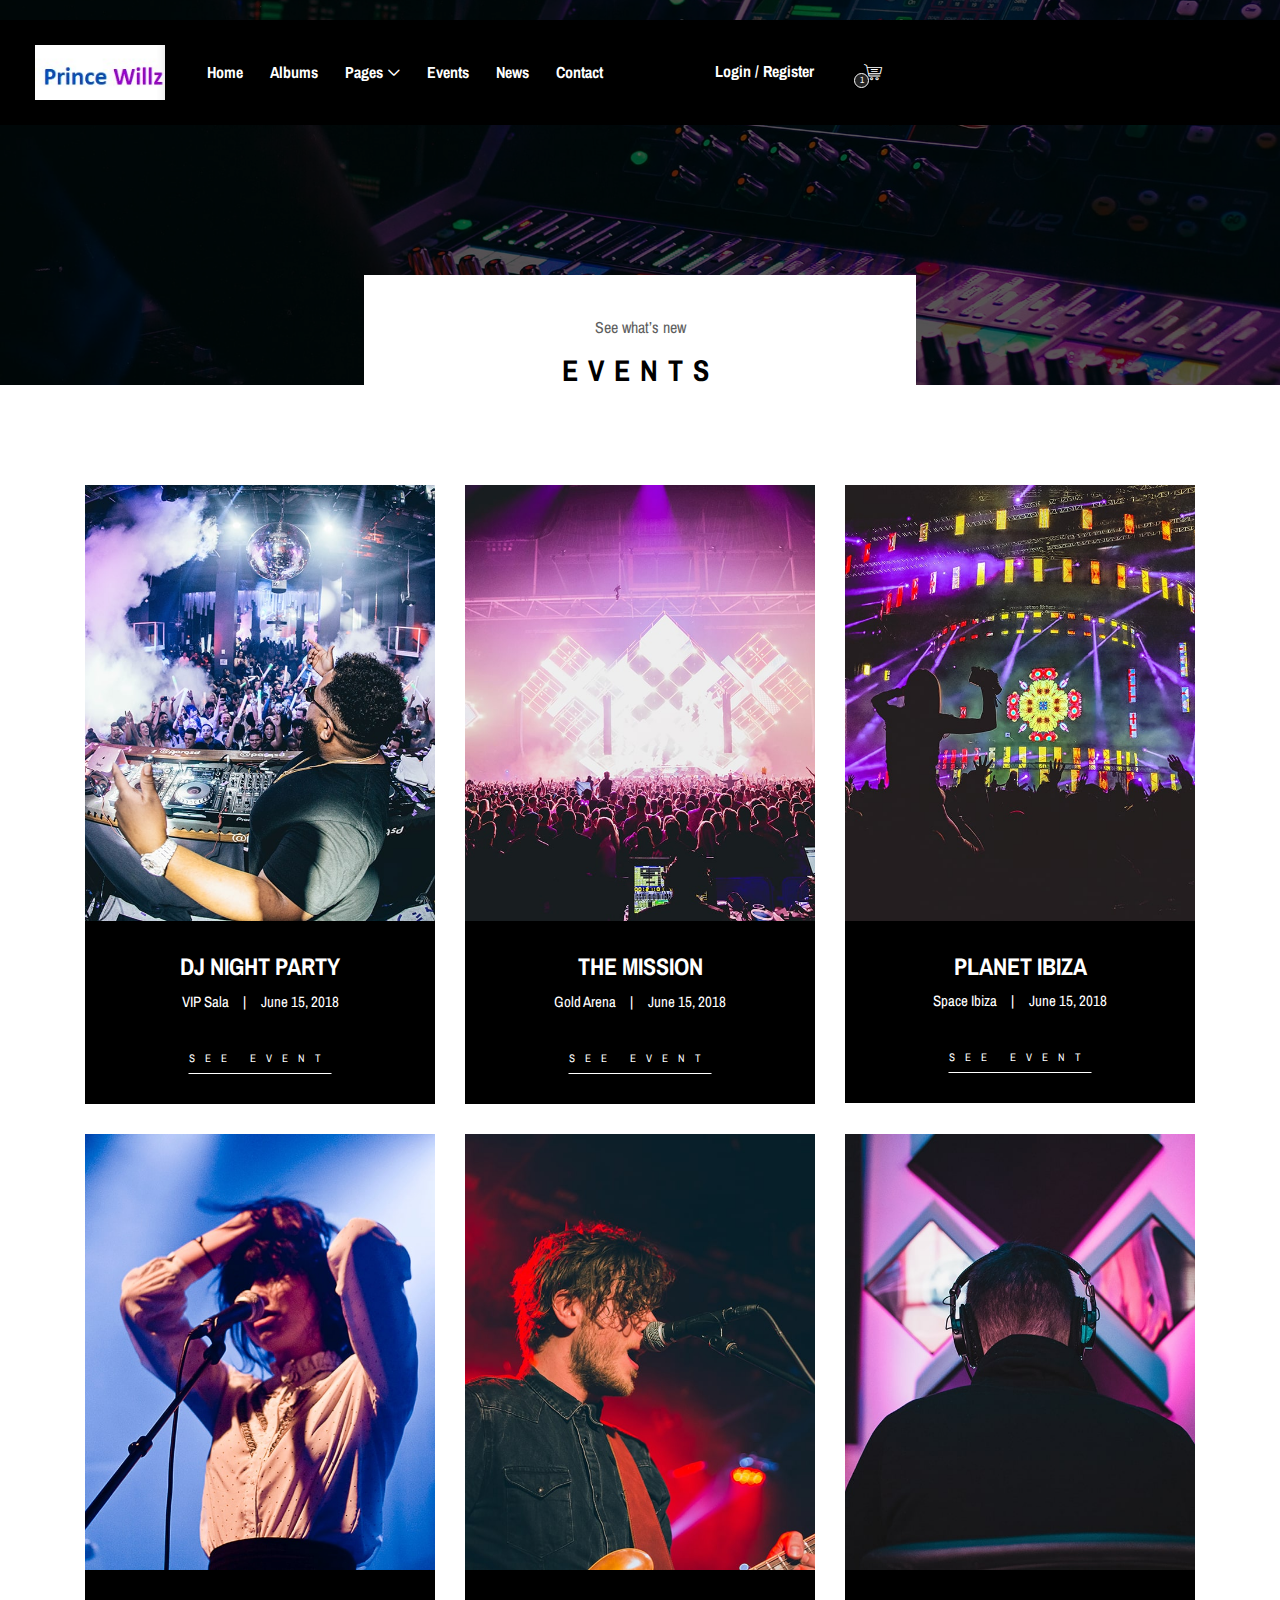
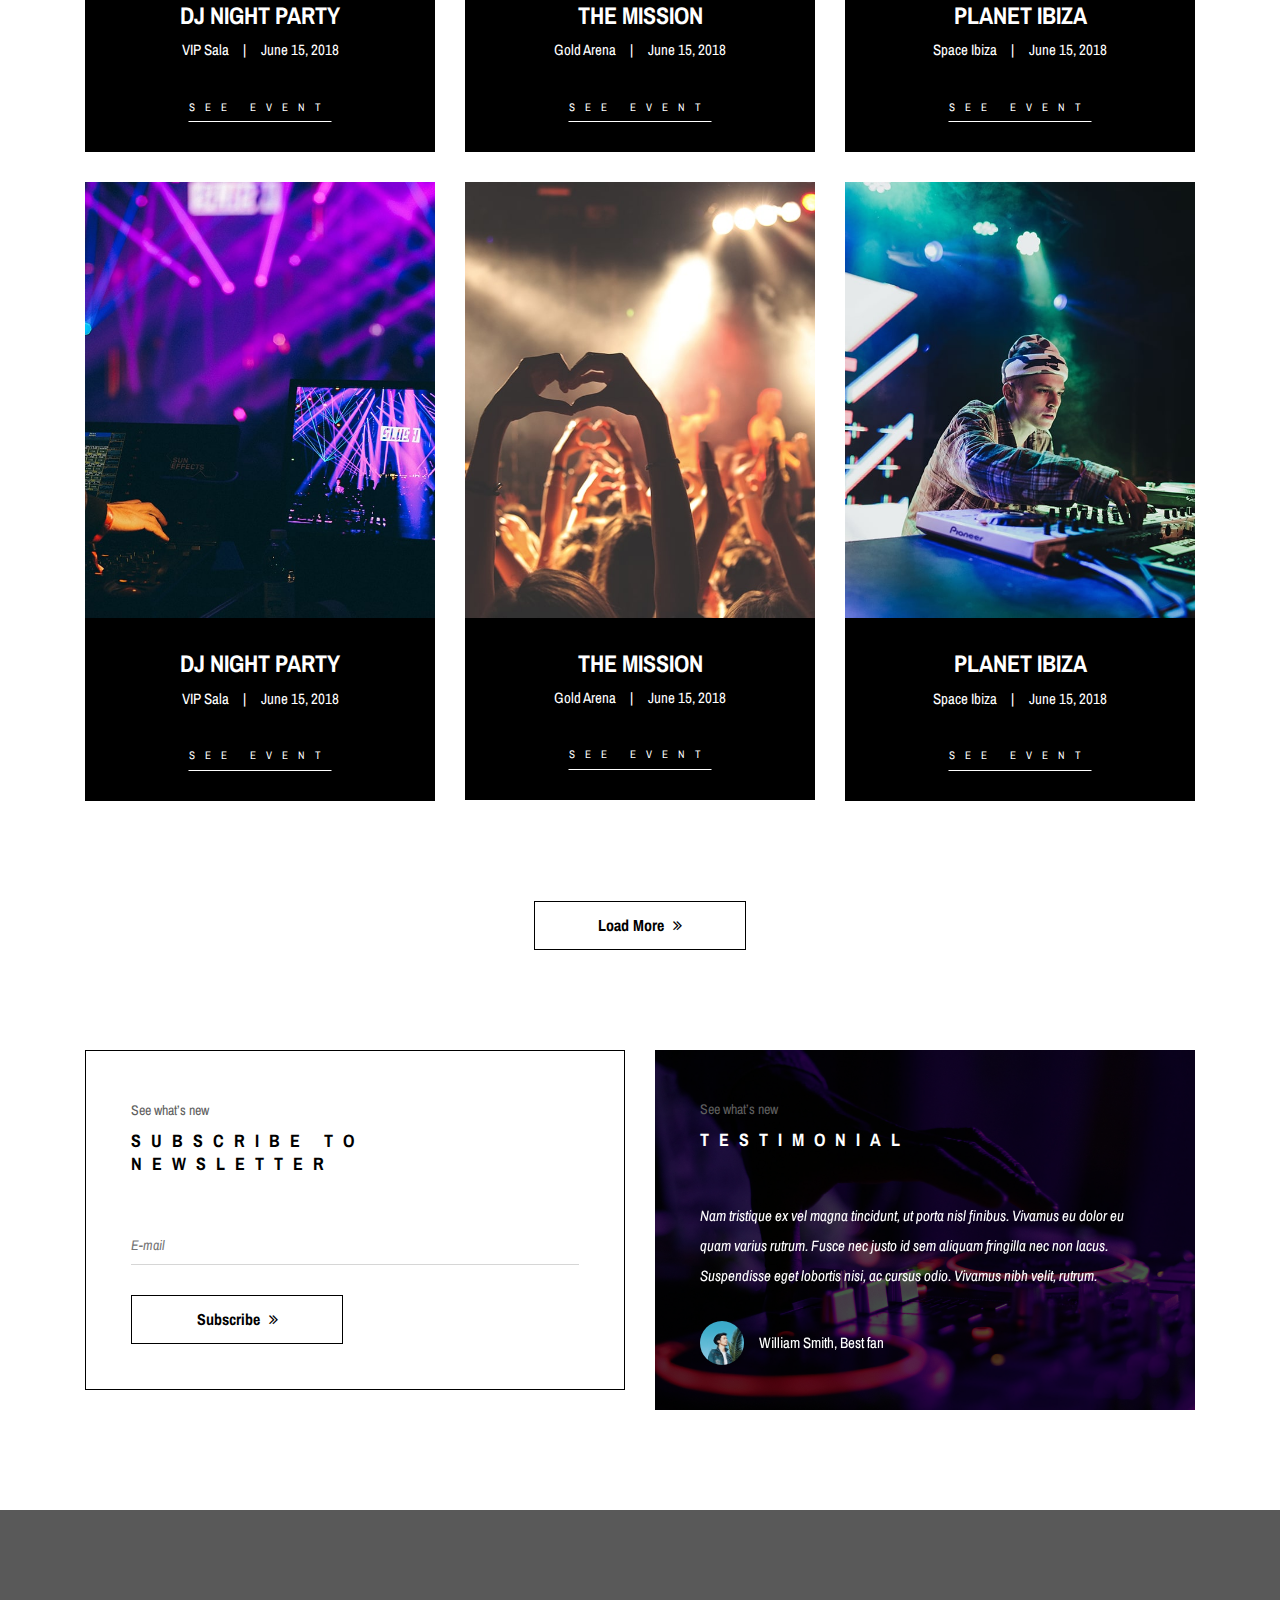
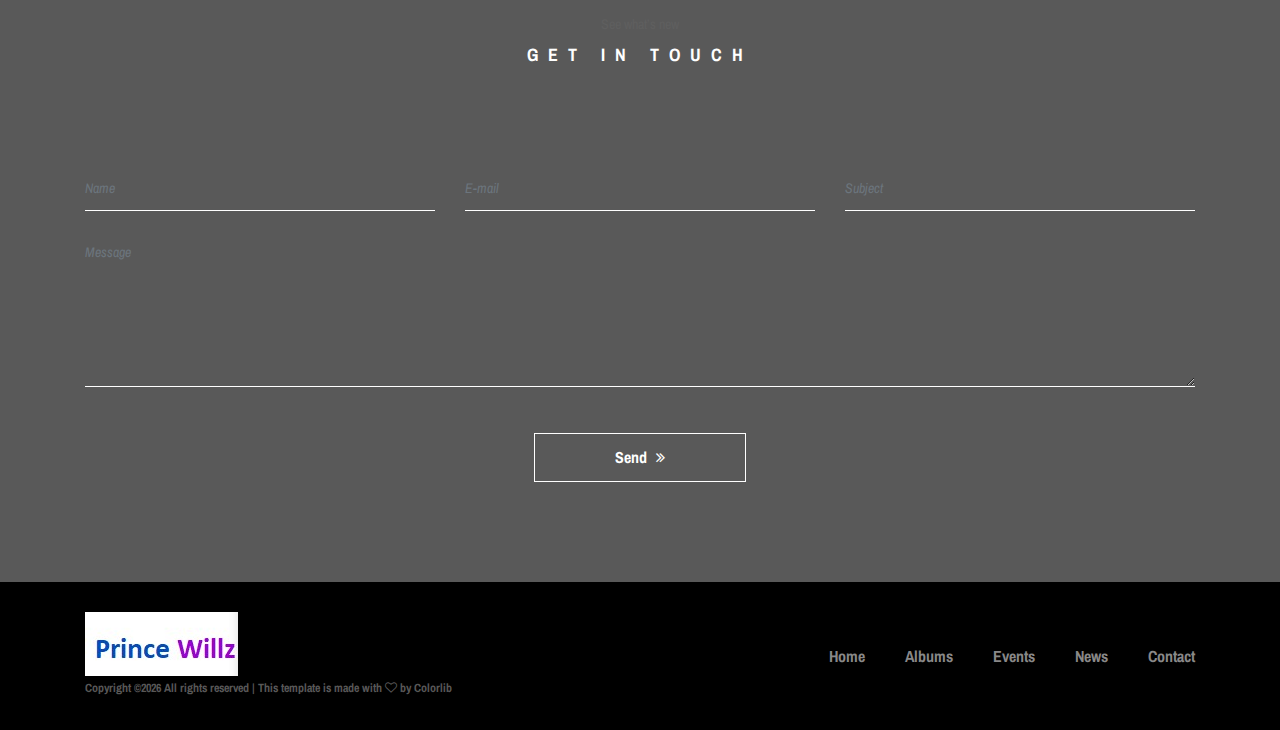
<file: event.html>
<!DOCTYPE html>
<html lang="en">

<head>
    <meta charset="UTF-8">
    <meta name="description" content="">
    <meta http-equiv="X-UA-Compatible" content="IE=edge">
    <meta name="viewport" content="width=device-width, initial-scale=1, shrink-to-fit=no">
    <!-- The above 4 meta tags *must* come first in the head; any other head content must come *after* these tags -->

    <!-- Title -->
    <title>love texture music</title>

    <!-- Favicon -->
    <link rel="icon" href="img/core-img/favicon.ico">

    <!-- Stylesheet -->
    <link rel="stylesheet" href="style.css">

</head>

<body>
    <!-- Preloader -->
    <div class="preloader d-flex align-items-center justify-content-center">
        <div class="lds-ellipsis">
            <div></div>
            <div></div>
            <div></div>
            <div></div>
        </div>
    </div>

    <!-- ##### Header Area Start ##### -->
    <header class="header-area">
        <!-- Navbar Area -->
        <div class="oneMusic-main-menu">
            <div class="classy-nav-container breakpoint-off">
                <div class="container">
                    <!-- Menu -->
                    <nav class="classy-navbar justify-content-between" id="oneMusicNav">

                        <!-- Nav brand -->
                        <a href="index.html" class="nav-brand"><img src="img/core-img/prince.jpg" alt=""></a>

                        <!-- Navbar Toggler -->
                        <div class="classy-navbar-toggler">
                            <span class="navbarToggler"><span></span><span></span><span></span></span>
                        </div>

                        <!-- Menu -->
                        <div class="classy-menu">

                            <!-- Close Button -->
                            <div class="classycloseIcon">
                                <div class="cross-wrap"><span class="top"></span><span class="bottom"></span></div>
                            </div>

                            <!-- Nav Start -->
                            <div class="classynav">
                                <ul>
                                    <li><a href="index.html">Home</a></li>
                                    <li><a href="albums-store.html">Albums</a></li>
                                    <li><a href="#">Pages</a>
                                        <ul class="dropdown">
                                            <li><a href="index.html">Home</a></li>
                                            <li><a href="albums-store.html">Albums</a></li>
                                            <li><a href="event.html">Events</a></li>
                                            <li><a href="blog.html">News</a></li>
                                            <li><a href="contact.html">Contact</a></li>
                                            <li><a href="elements.html">Elements</a></li>
                                            <li><a href="login.html">Login</a></li>
                                            <li><a href="#">Dropdown</a>
                                                <ul class="dropdown">
                                                    <li><a href="#">Even Dropdown</a></li>
                                                    <li><a href="#">Even Dropdown</a></li>
                                                    <li><a href="#">Even Dropdown</a></li>
                                                    <li><a href="#">Even Dropdown</a>
                                                        <ul class="dropdown">
                                                            <li><a href="#">Deeply Dropdown</a></li>
                                                            <li><a href="#">Deeply Dropdown</a></li>
                                                            <li><a href="#">Deeply Dropdown</a></li>
                                                            <li><a href="#">Deeply Dropdown</a></li>
                                                            <li><a href="#">Deeply Dropdown</a></li>
                                                        </ul>
                                                    </li>
                                                    <li><a href="#">Even Dropdown</a></li>
                                                </ul>
                                            </li>
                                        </ul>
                                    </li>
                                    <li><a href="event.html">Events</a></li>
                                    <li><a href="blog.html">News</a></li>
                                    <li><a href="contact.html">Contact</a></li>
                                </ul>

                                <!-- Login/Register & Cart Button -->
                                <div class="login-register-cart-button d-flex align-items-center">
                                    <!-- Login/Register -->
                                    <div class="login-register-btn mr-50">
                                        <a href="login.html" id="loginBtn">Login / Register</a>
                                    </div>

                                    <!-- Cart Button -->
                                    <div class="cart-btn">
                                        <p><span class="icon-shopping-cart"></span> <span class="quantity">1</span></p>
                                    </div>
                                </div>
                            </div>
                            <!-- Nav End -->

                        </div>
                    </nav>
                </div>
            </div>
        </div>
    </header>
    <!-- ##### Header Area End ##### -->

    <!-- ##### Breadcumb Area Start ##### -->
    <section class="breadcumb-area bg-img bg-overlay" style="background-image: url(img/bg-img/breadcumb3.jpg);">
        <div class="bradcumbContent">
            <p>See what’s new</p>
            <h2>Events</h2>
        </div>
    </section>
    <!-- ##### Breadcumb Area End ##### -->

    <!-- ##### Events Area Start ##### -->
    <section class="events-area section-padding-100">
        <div class="container">
            <div class="row">

                <!-- Single Event Area -->
                <div class="col-12 col-md-6 col-lg-4">
                    <div class="single-event-area mb-30">
                        <div class="event-thumbnail">
                            <img src="img/bg-img/e1.jpg" alt="">
                        </div>
                        <div class="event-text">
                            <h4>Dj Night Party</h4>
                            <div class="event-meta-data">
                                <a href="#" class="event-place">VIP Sala</a>
                                <a href="#" class="event-date">June 15, 2018</a>
                            </div>
                            <a href="#" class="btn see-more-btn">See Event</a>
                        </div>
                    </div>
                </div>

                <!-- Single Event Area -->
                <div class="col-12 col-md-6 col-lg-4">
                    <div class="single-event-area mb-30">
                        <div class="event-thumbnail">
                            <img src="img/bg-img/e2.jpg" alt="">
                        </div>
                        <div class="event-text">
                            <h4>The Mission</h4>
                            <div class="event-meta-data">
                                <a href="#" class="event-place">Gold Arena</a>
                                <a href="#" class="event-date">June 15, 2018</a>
                            </div>
                            <a href="#" class="btn see-more-btn">See Event</a>
                        </div>
                    </div>
                </div>

                <!-- Single Event Area -->
                <div class="col-12 col-md-6 col-lg-4">
                    <div class="single-event-area mb-30">
                        <div class="event-thumbnail">
                            <img src="img/bg-img/e3.jpg" alt="">
                        </div>
                        <div class="event-text">
                            <h4>Planet ibiza</h4>
                            <div class="event-meta-data">
                                <a href="#" class="event-place">Space Ibiza</a>
                                <a href="#" class="event-date">June 15, 2018</a>
                            </div>
                            <a href="#" class="btn see-more-btn">See Event</a>
                        </div>
                    </div>
                </div>

                <!-- Single Event Area -->
                <div class="col-12 col-md-6 col-lg-4">
                    <div class="single-event-area mb-30">
                        <div class="event-thumbnail">
                            <img src="img/bg-img/e4.jpg" alt="">
                        </div>
                        <div class="event-text">
                            <h4>Dj Night Party</h4>
                            <div class="event-meta-data">
                                <a href="#" class="event-place">VIP Sala</a>
                                <a href="#" class="event-date">June 15, 2018</a>
                            </div>
                            <a href="#" class="btn see-more-btn">See Event</a>
                        </div>
                    </div>
                </div>

                <!-- Single Event Area -->
                <div class="col-12 col-md-6 col-lg-4">
                    <div class="single-event-area mb-30">
                        <div class="event-thumbnail">
                            <img src="img/bg-img/e5.jpg" alt="">
                        </div>
                        <div class="event-text">
                            <h4>The Mission</h4>
                            <div class="event-meta-data">
                                <a href="#" class="event-place">Gold Arena</a>
                                <a href="#" class="event-date">June 15, 2018</a>
                            </div>
                            <a href="#" class="btn see-more-btn">See Event</a>
                        </div>
                    </div>
                </div>

                <!-- Single Event Area -->
                <div class="col-12 col-md-6 col-lg-4">
                    <div class="single-event-area mb-30">
                        <div class="event-thumbnail">
                            <img src="img/bg-img/e6.jpg" alt="">
                        </div>
                        <div class="event-text">
                            <h4>Planet ibiza</h4>
                            <div class="event-meta-data">
                                <a href="#" class="event-place">Space Ibiza</a>
                                <a href="#" class="event-date">June 15, 2018</a>
                            </div>
                            <a href="#" class="btn see-more-btn">See Event</a>
                        </div>
                    </div>
                </div>

                <!-- Single Event Area -->
                <div class="col-12 col-md-6 col-lg-4">
                    <div class="single-event-area mb-30">
                        <div class="event-thumbnail">
                            <img src="img/bg-img/e7.jpg" alt="">
                        </div>
                        <div class="event-text">
                            <h4>Dj Night Party</h4>
                            <div class="event-meta-data">
                                <a href="#" class="event-place">VIP Sala</a>
                                <a href="#" class="event-date">June 15, 2018</a>
                            </div>
                            <a href="#" class="btn see-more-btn">See Event</a>
                        </div>
                    </div>
                </div>

                <!-- Single Event Area -->
                <div class="col-12 col-md-6 col-lg-4">
                    <div class="single-event-area mb-30">
                        <div class="event-thumbnail">
                            <img src="img/bg-img/e8.jpg" alt="">
                        </div>
                        <div class="event-text">
                            <h4>The Mission</h4>
                            <div class="event-meta-data">
                                <a href="#" class="event-place">Gold Arena</a>
                                <a href="#" class="event-date">June 15, 2018</a>
                            </div>
                            <a href="#" class="btn see-more-btn">See Event</a>
                        </div>
                    </div>
                </div>

                <!-- Single Event Area -->
                <div class="col-12 col-md-6 col-lg-4">
                    <div class="single-event-area mb-30">
                        <div class="event-thumbnail">
                            <img src="img/bg-img/e9.jpg" alt="">
                        </div>
                        <div class="event-text">
                            <h4>Planet ibiza</h4>
                            <div class="event-meta-data">
                                <a href="#" class="event-place">Space Ibiza</a>
                                <a href="#" class="event-date">June 15, 2018</a>
                            </div>
                            <a href="#" class="btn see-more-btn">See Event</a>
                        </div>
                    </div>
                </div>

            </div>

            <div class="row">
                <div class="col-12">
                    <div class="load-more-btn text-center mt-70">
                        <a href="#" class="btn oneMusic-btn">Load More <i class="fa fa-angle-double-right"></i></a>
                    </div>
                </div>
            </div>
        </div>
    </section>
    <!-- ##### Events Area End ##### -->

    <!-- ##### Newsletter & Testimonials Area Start ##### -->
    <section class="newsletter-testimonials-area">
        <div class="container">
            <div class="row">

                <!-- Newsletter Area -->
                <div class="col-12 col-lg-6">
                    <div class="newsletter-area mb-100">
                        <div class="section-heading text-left mb-50">
                            <p>See what’s new</p>
                            <h2>Subscribe to newsletter</h2>
                        </div>
                        <div class="newsletter-form">
                            <form action="mailto: godwinfod8@gmail.com">
                                <input type="search" name="search" id="newsletterSearch" placeholder="E-mail">
                                <button type="submit" class="btn oneMusic-btn">Subscribe <i class="fa fa-angle-double-right"></i></button>
                            </form>
                        </div>
                    </div>
                </div>

                <!-- Testimonials Area -->
                <div class="col-12 col-lg-6">
                    <div class="testimonials-area mb-100 bg-img bg-overlay" style="background-image: url(img/bg-img/bg-3.jpg);">
                        <div class="section-heading white text-left mb-50">
                            <p>See what’s new</p>
                            <h2>Testimonial</h2>
                        </div>
                        <!-- Testimonial Slide -->
                        <div class="testimonials-slide owl-carousel">
                            <!-- Single Slide -->
                            <div class="single-slide">
                                <p>Nam tristique ex vel magna tincidunt, ut porta nisl finibus. Vivamus eu dolor eu quam varius rutrum. Fusce nec justo id sem aliquam fringilla nec non lacus. Suspendisse eget lobortis nisi, ac cursus odio. Vivamus nibh velit, rutrum.</p>
                                <div class="testimonial-info d-flex align-items-center">
                                    <div class="testimonial-thumb">
                                        <img src="img/bg-img/t1.jpg" alt="">
                                    </div>
                                    <p>William Smith, Best fan</p>
                                </div>
                            </div>
                            <!-- Single Slide -->
                            <div class="single-slide">
                                <p>Nam tristique ex vel magna tincidunt, ut porta nisl finibus. Vivamus eu dolor eu quam varius rutrum. Fusce nec justo id sem aliquam fringilla nec non lacus. Suspendisse eget lobortis nisi, ac cursus odio. Vivamus nibh velit, rutrum.</p>
                                <div class="testimonial-info d-flex align-items-center">
                                    <div class="testimonial-thumb">
                                        <img src="img/bg-img/t1.jpg" alt="">
                                    </div>
                                    <p>Nazrul Islam, Best fan </p>
                                </div>
                            </div>
                        </div>
                    </div>
                </div>

            </div>
        </div>
    </section>
    <!-- ##### Newsletter & Testimonials Area End ##### -->

    <!-- ##### Contact Area Start ##### -->
    <section class="contact-area section-padding-100 bg-img bg-overlay bg-fixed has-bg-img" style="background-image: url(img/bg-img/bg-2.jpg);">
        <div class="container">
            <div class="row">
                <div class="col-12">
                    <div class="section-heading white">
                        <p>See what’s new</p>
                        <h2>Get In Touch</h2>
                    </div>
                </div>
            </div>

            <div class="row">
                <div class="col-12">
                    <!-- Contact Form Area -->
                    <div class="contact-form-area">
                        <form action="#" method="post">
                            <div class="row">
                                <div class="col-md-6 col-lg-4">
                                    <div class="form-group">
                                        <input type="text" class="form-control" id="name" placeholder="Name">
                                    </div>
                                </div>
                                <div class="col-md-6 col-lg-4">
                                    <div class="form-group">
                                        <input type="email" class="form-control" id="email" placeholder="E-mail">
                                    </div>
                                </div>
                                <div class="col-lg-4">
                                    <div class="form-group">
                                        <input type="text" class="form-control" id="subject" placeholder="Subject">
                                    </div>
                                </div>
                                <div class="col-12">
                                    <div class="form-group">
                                        <textarea name="message" class="form-control" id="message" cols="30" rows="10" placeholder="Message"></textarea>
                                    </div>
                                </div>
                                <div class="col-12 text-center">
                                    <button class="btn oneMusic-btn mt-30" type="submit">Send <i class="fa fa-angle-double-right"></i></button>
                                </div>
                            </div>
                        </form>
                    </div>
                </div>
            </div>
        </div>
    </section>
    <!-- ##### Contact Area End ##### -->

    <!-- ##### Footer Area Start ##### -->
    <footer class="footer-area">
        <div class="container">
            <div class="row d-flex flex-wrap align-items-center">
                <div class="col-12 col-md-6">
                    <a href="#"><img src="img/core-img/prince.jpg" alt=""></a>
                    <p class="copywrite-text"><a href="#"><!-- Link back to Colorlib can't be removed. Template is licensed under CC BY 3.0. -->
Copyright &copy;<script>document.write(new Date().getFullYear());</script> All rights reserved | This template is made with <i class="fa fa-heart-o" aria-hidden="true"></i> by <a href="https://colorlib.com" target="_blank">Colorlib</a>
<!-- Link back to Colorlib can't be removed. Template is licensed under CC BY 3.0. --></p>
                </div>

                <div class="col-12 col-md-6">
                    <div class="footer-nav">
                        <ul>
                            <li><a href="index.html">Home</a></li>
                            <li><a href="albums-store.html">Albums</a></li>
                            <li><a href="event.html">Events</a></li>
                            <li><a href="#">News</a></li>
                            <li><a href="contact.html">Contact</a></li>
                        </ul>
                    </div>
                </div>
            </div>
        </div>
    </footer>
    <!-- ##### Footer Area Start ##### -->

    <!-- ##### All Javascript Script ##### -->
    <!-- jQuery-2.2.4 js -->
    <script src="js/jquery/jquery-2.2.4.min.js"></script>
    <!-- Popper js -->
    <script src="js/bootstrap/popper.min.js"></script>
    <!-- Bootstrap js -->
    <script src="js/bootstrap/bootstrap.min.js"></script>
    <!-- All Plugins js -->
    <script src="js/plugins/plugins.js"></script>
    <!-- Active js -->
    <script src="js/active.js"></script>
</body>

</html>
</file>
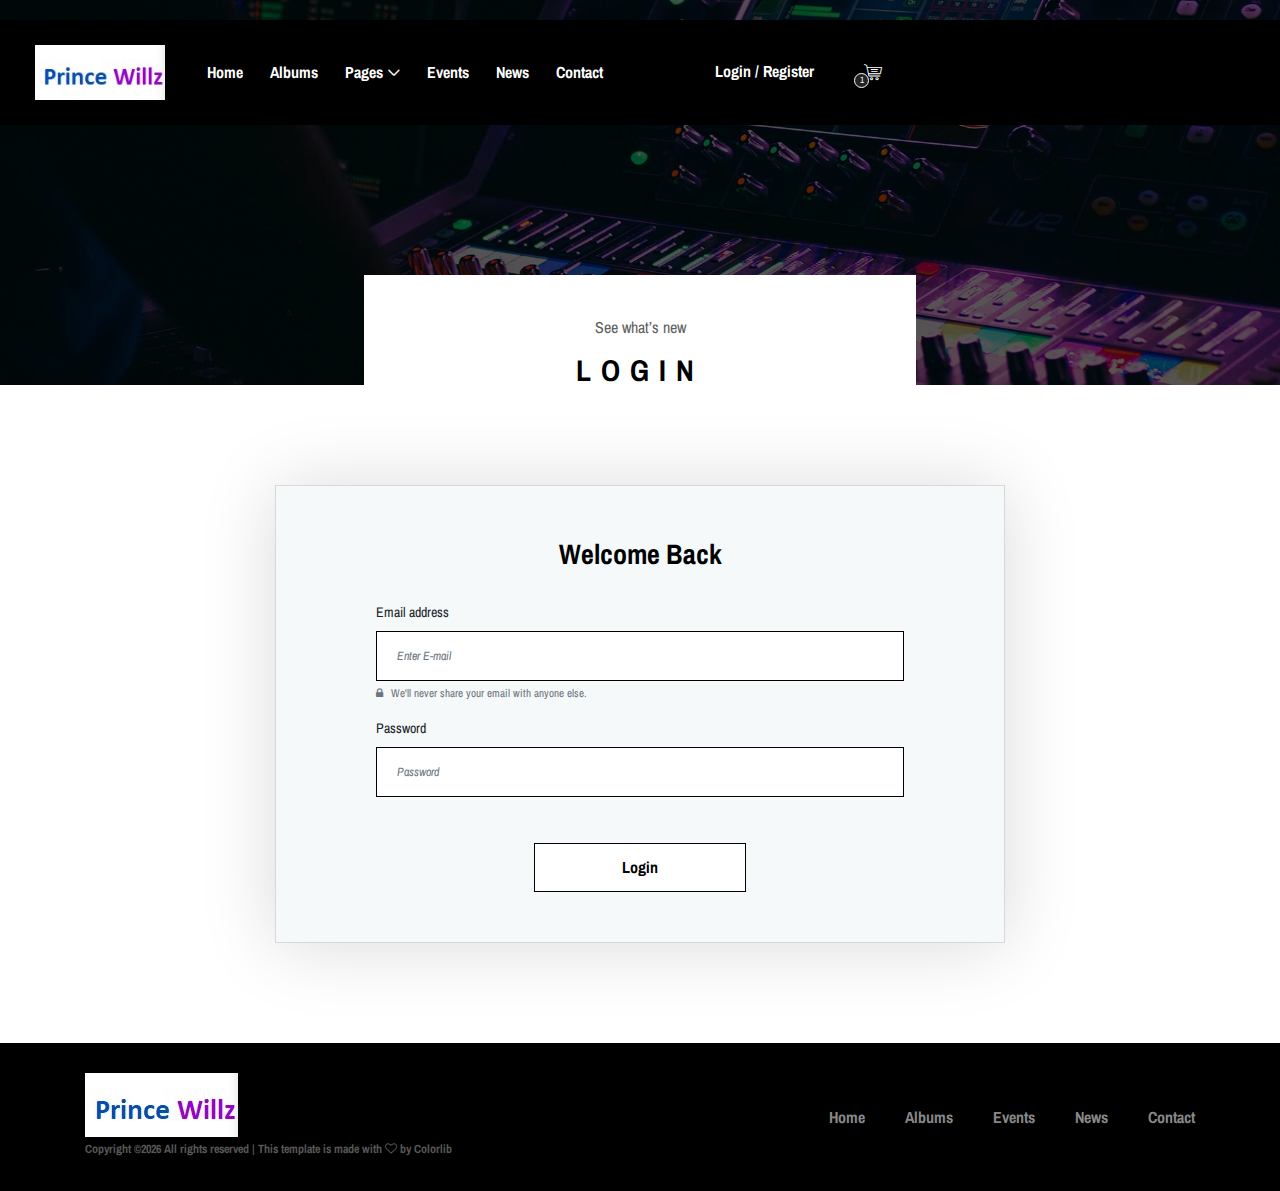
<file: login.html>
<!DOCTYPE html>
<html lang="en">

<head>
    <meta charset="UTF-8">
    <meta name="description" content="">
    <meta http-equiv="X-UA-Compatible" content="IE=edge">
    <meta name="viewport" content="width=device-width, initial-scale=1, shrink-to-fit=no">
    <!-- The above 4 meta tags *must* come first in the head; any other head content must come *after* these tags -->

    <!-- Title -->
    <title>love texture music</title>

    <!-- Favicon -->
    <link rel="icon" href="img/core-img/favicon.ico">

    <!-- Stylesheet -->
    <link rel="stylesheet" href="style.css">

</head>

<body>
    <!-- Preloader -->
    <div class="preloader d-flex align-items-center justify-content-center">
        <div class="lds-ellipsis">
            <div></div>
            <div></div>
            <div></div>
            <div></div>
        </div>
    </div>

    <!-- ##### Header Area Start ##### -->
    <header class="header-area">
        <!-- Navbar Area -->
        <div class="oneMusic-main-menu">
            <div class="classy-nav-container breakpoint-off">
                <div class="container">
                    <!-- Menu -->
                    <nav class="classy-navbar justify-content-between" id="oneMusicNav">

                        <!-- Nav brand -->
                        <a href="index.html" class="nav-brand"><img src="img/core-img/prince.jpg" alt=""></a>

                        <!-- Navbar Toggler -->
                        <div class="classy-navbar-toggler">
                            <span class="navbarToggler"><span></span><span></span><span></span></span>
                        </div>

                        <!-- Menu -->
                        <div class="classy-menu">

                            <!-- Close Button -->
                            <div class="classycloseIcon">
                                <div class="cross-wrap"><span class="top"></span><span class="bottom"></span></div>
                            </div>

                            <!-- Nav Start -->
                            <div class="classynav">
                                <ul>
                                    <li><a href="index.html">Home</a></li>
                                    <li><a href="albums-store.html">Albums</a></li>
                                    <li><a href="#">Pages</a>
                                        <ul class="dropdown">
                                            <li><a href="index.html">Home</a></li>
                                            <li><a href="albums-store.html">Albums</a></li>
                                            <li><a href="event.html">Events</a></li>
                                            <li><a href="blog.html">News</a></li>
                                            <li><a href="contact.html">Contact</a></li>
                                            <li><a href="elements.html">Elements</a></li>
                                            <li><a href="login.html">Login</a></li>
                                            <li><a href="#">Dropdown</a>
                                                <ul class="dropdown">
                                                    <li><a href="#">Even Dropdown</a></li>
                                                    <li><a href="#">Even Dropdown</a></li>
                                                    <li><a href="#">Even Dropdown</a></li>
                                                    <li><a href="#">Even Dropdown</a>
                                                        <ul class="dropdown">
                                                            <li><a href="#">Deeply Dropdown</a></li>
                                                            <li><a href="#">Deeply Dropdown</a></li>
                                                            <li><a href="#">Deeply Dropdown</a></li>
                                                            <li><a href="#">Deeply Dropdown</a></li>
                                                            <li><a href="#">Deeply Dropdown</a></li>
                                                        </ul>
                                                    </li>
                                                    <li><a href="#">Even Dropdown</a></li>
                                                </ul>
                                            </li>
                                        </ul>
                                    </li>
                                    <li><a href="event.html">Events</a></li>
                                    <li><a href="blog.html">News</a></li>
                                    <li><a href="contact.html">Contact</a></li>
                                </ul>

                                <!-- Login/Register & Cart Button -->
                                <div class="login-register-cart-button d-flex align-items-center">
                                    <!-- Login/Register -->
                                    <div class="login-register-btn mr-50">
                                        <a href="login.html" id="loginBtn">Login / Register</a>
                                    </div>

                                    <!-- Cart Button -->
                                    <div class="cart-btn">
                                        <p><span class="icon-shopping-cart"></span> <span class="quantity">1</span></p>
                                    </div>
                                </div>
                            </div>
                            <!-- Nav End -->

                        </div>
                    </nav>
                </div>
            </div>
        </div>
    </header>
    <!-- ##### Header Area End ##### -->

    <!-- ##### Breadcumb Area Start ##### -->
    <section class="breadcumb-area bg-img bg-overlay" style="background-image: url(img/bg-img/breadcumb3.jpg);">
        <div class="bradcumbContent">
            <p>See what’s new</p>
            <h2>Login</h2>
        </div>
    </section>
    <!-- ##### Breadcumb Area End ##### -->

    <!-- ##### Login Area Start ##### -->
    <section class="login-area section-padding-100">
        <div class="container">
            <div class="row justify-content-center">
                <div class="col-12 col-lg-8">
                    <div class="login-content">
                        <h3>Welcome Back</h3>
                        <!-- Login Form -->
                        <div class="login-form">
                            <form action="#" method="post">
                                <div class="form-group">
                                    <label for="exampleInputEmail1">Email address</label>
                                    <input type="email" class="form-control" id="exampleInputEmail1" aria-describedby="emailHelp" placeholder="Enter E-mail">
                                    <small id="emailHelp" class="form-text text-muted"><i class="fa fa-lock mr-2"></i>We'll never share your email with anyone else.</small>
                                </div>
                                <div class="form-group">
                                    <label for="exampleInputPassword1">Password</label>
                                    <input type="password" class="form-control" id="exampleInputPassword1" placeholder="Password">
                                </div>
                                <button type="submit" class="btn oneMusic-btn mt-30">Login</button>
                            </form>
                        </div>
                    </div>
                </div>
            </div>
        </div>
    </section>
    <!-- ##### Login Area End ##### -->

    <!-- ##### Footer Area Start ##### -->
    <footer class="footer-area">
        <div class="container">
            <div class="row d-flex flex-wrap align-items-center">
                <div class="col-12 col-md-6">
                    <a href="#"><img src="img/core-img/prince.jpg" alt=""></a>
                    <p class="copywrite-text"><a href="#"><!-- Link back to Colorlib can't be removed. Template is licensed under CC BY 3.0. -->
Copyright &copy;<script>document.write(new Date().getFullYear());</script> All rights reserved | This template is made with <i class="fa fa-heart-o" aria-hidden="true"></i> by <a href="https://colorlib.com" target="_blank">Colorlib</a>
<!-- Link back to Colorlib can't be removed. Template is licensed under CC BY 3.0. --></p>
                </div>

                <div class="col-12 col-md-6">
                    <div class="footer-nav">
                        <ul>
                            <li><a href="#">Home</a></li>
                            <li><a href="#">Albums</a></li>
                            <li><a href="#">Events</a></li>
                            <li><a href="#">News</a></li>
                            <li><a href="#">Contact</a></li>
                        </ul>
                    </div>
                </div>
            </div>
        </div>
    </footer>
    <!-- ##### Footer Area Start ##### -->

    <!-- ##### All Javascript Script ##### -->
    <!-- jQuery-2.2.4 js -->
    <script src="js/jquery/jquery-2.2.4.min.js"></script>
    <!-- Popper js -->
    <script src="js/bootstrap/popper.min.js"></script>
    <!-- Bootstrap js -->
    <script src="js/bootstrap/bootstrap.min.js"></script>
    <!-- All Plugins js -->
    <script src="js/plugins/plugins.js"></script>
    <!-- Active js -->
    <script src="js/active.js"></script>
</body>

</html>
</file>
<file: style.css>
/* [Master Stylesheet - v1.0] */
/* :: 1.0 Import Fonts */
@import url("https://fonts.googleapis.com/css?family=Archivo+Narrow:400,400i,500,500i,600,600i,700,700i");
/* :: 2.0 Import All CSS */
@import url(css/bootstrap.min.css);
@import url(css/classy-nav.css);
@import url(css/owl.carousel.min.css);
@import url(css/animate.css);
@import url(css/magnific-popup.css);
@import url(css/font-awesome.min.css);
@import url(css/audioplayer.css);
@import url(css/one-music-icon.css);
/* :: 3.0 Base CSS */
* {
  margin: 0;
  padding: 0; }

body {
  font-family: "Archivo Narrow", sans-serif;
  font-size: 14px; }

h1,
h2,
h3,
h4,
h5,
h6 {
  font-family: "Archivo Narrow", sans-serif;
  color: #000000;
  line-height: 1.3;
  font-weight: 700; }

p {
  font-family: "Archivo Narrow", sans-serif;
  color: #5f5f5f;
  font-size: 15px;
  line-height: 2;
  font-weight: 400; }

a,
a:hover,
a:focus {
  -webkit-transition-duration: 500ms;
  transition-duration: 500ms;
  text-decoration: none;
  outline: 0 solid transparent;
  color: #000000;
  font-weight: 700;
  font-size: 16px;
  font-family: "Archivo Narrow", sans-serif; }

ul,
ol {
  margin: 0; }
  ul li,
  ol li {
    list-style: none; }

img {
  height: auto;
  max-width: 100%; }

/* :: 3.1.0 Spacing */
.mt-15 {
  margin-top: 15px !important; }

.mt-30 {
  margin-top: 30px !important; }

.mt-50 {
  margin-top: 50px !important; }

.mt-70 {
  margin-top: 70px !important; }

.mt-100 {
  margin-top: 100px !important; }

.mb-15 {
  margin-bottom: 15px !important; }

.mb-30 {
  margin-bottom: 30px !important; }

.mb-50 {
  margin-bottom: 50px !important; }

.mb-70 {
  margin-bottom: 70px !important; }

.mb-100 {
  margin-bottom: 100px !important; }

.ml-15 {
  margin-left: 15px !important; }

.ml-30 {
  margin-left: 30px !important; }

.ml-50 {
  margin-left: 50px !important; }

.mr-15 {
  margin-right: 15px !important; }

.mr-30 {
  margin-right: 30px !important; }

.mr-50 {
  margin-right: 50px !important; }

/* :: 3.2.0 Height */
.height-400 {
  height: 400px !important; }

.height-500 {
  height: 500px !important; }

.height-600 {
  height: 600px !important; }

.height-700 {
  height: 700px !important; }

.height-800 {
  height: 800px !important; }

/* :: 3.3.0 Section Padding */
.section-padding-100 {
  padding-top: 100px;
  padding-bottom: 100px; }

.section-padding-100-0 {
  padding-top: 100px;
  padding-bottom: 0; }

.section-padding-0-100 {
  padding-top: 0;
  padding-bottom: 100px; }

.section-padding-100-70 {
  padding-top: 100px;
  padding-bottom: 70px; }

/* :: 3.4.0 Section Heading */
.section-heading {
  position: relative;
  z-index: 1;
  margin-bottom: 100px;
  text-align: center; }
  .section-heading p {
    color: #5f5f5f;
    font-size: 14px;
    margin-bottom: 5px; }
  .section-heading h2 {
    font-size: 18px;
    text-transform: uppercase;
    letter-spacing: 10px;
    margin-bottom: 0; }
    @media only screen and (max-width: 767px) {
      .section-heading h2 {
        letter-spacing: 5px; } }
  .section-heading.white h2 {
    color: #fff; }
  .section-heading.style-2 p {
    font-size: 16px; }
  .section-heading.style-2 h2 {
    font-size: 30px; }
    @media only screen and (max-width: 767px) {
      .section-heading.style-2 h2 {
        font-size: 24px; } }

/* :: 3.5.0 Preloader */
.preloader {
  background-color: #ffffff;
  width: 100%;
  height: 100%;
  position: fixed;
  top: 0;
  left: 0;
  right: 0;
  z-index: 99999; }
  .preloader .lds-ellipsis {
    display: inline-block;
    position: relative;
    width: 64px;
    height: 64px; }
    .preloader .lds-ellipsis div {
      position: absolute;
      top: 27px;
      width: 11px;
      height: 11px;
      border-radius: 50%;
      background: #000000;
      animation-timing-function: cubic-bezier(0, 1, 1, 0); }
      .preloader .lds-ellipsis div:nth-child(1) {
        left: 6px;
        -webkit-animation: lds-ellipsis1 0.6s infinite;
        animation: lds-ellipsis1 0.6s infinite; }
      .preloader .lds-ellipsis div:nth-child(2) {
        left: 6px;
        -webkit-animation: lds-ellipsis2 0.6s infinite;
        animation: lds-ellipsis2 0.6s infinite; }
      .preloader .lds-ellipsis div:nth-child(3) {
        left: 26px;
        -webkit-animation: lds-ellipsis2 0.6s infinite;
        animation: lds-ellipsis2 0.6s infinite; }
      .preloader .lds-ellipsis div:nth-child(4) {
        left: 45px;
        -webkit-animation: lds-ellipsis3 0.6s infinite;
        animation: lds-ellipsis3 0.6s infinite; }

@-webkit-keyframes lds-ellipsis1 {
  0% {
    -webkit-transform: scale(0);
    transform: scale(0); }
  100% {
    -webkit-transform: scale(1);
    transform: scale(1); } }
@keyframes lds-ellipsis1 {
  0% {
    -webkit-transform: scale(0);
    transform: scale(0); }
  100% {
    -webkit-transform: scale(1);
    transform: scale(1); } }
@-webkit-keyframes lds-ellipsis3 {
  0% {
    -webkit-transform: scale(1);
    transform: scale(1); }
  100% {
    -webkit-transform: scale(0);
    transform: scale(0); } }
@keyframes lds-ellipsis3 {
  0% {
    -webkit-transform: scale(1);
    transform: scale(1); }
  100% {
    -webkit-transform: scale(0);
    transform: scale(0); } }
@-webkit-keyframes lds-ellipsis2 {
  0% {
    -webkit-transform: translate(0, 0);
    transform: translate(0, 0); }
  100% {
    -webkit-transform: translate(19px, 0);
    transform: translate(19px, 0); } }
@keyframes lds-ellipsis2 {
  0% {
    -webkit-transform: translate(0, 0);
    transform: translate(0, 0); }
  100% {
    -webkit-transform: translate(19px, 0);
    transform: translate(19px, 0); } }
/* :: 3.6.0 Miscellaneous */
.bg-img {
  background-position: center center;
  background-size: cover;
  background-repeat: no-repeat; }

.bg-white {
  background-color: #ffffff !important; }

.bg-dark {
  background-color: #000000 !important; }

.bg-transparent {
  background-color: transparent !important; }

.bg-gray {
  background-color: #f5f9fa; }

.font-bold {
  font-weight: 700; }

.font-light {
  font-weight: 300; }

.bg-overlay {
  position: relative;
  z-index: 2;
  background-position: center center;
  background-size: cover; }
  .bg-overlay::after {
    background-color: rgba(0, 0, 0, 0.65);
    position: absolute;
    z-index: -1;
    top: 0;
    left: 0;
    width: 100%;
    height: 100%;
    content: ""; }

.bg-fixed {
  background-attachment: fixed !important; }

/* :: 3.7.0 ScrollUp */
#scrollUp {
  background-color: #000000;
  border-radius: 0;
  bottom: 50px;
  box-shadow: 0 2px 6px 0 rgba(0, 0, 0, 0.3);
  color: #ffffff;
  font-size: 24px;
  height: 40px;
  line-height: 40px;
  right: 50px;
  text-align: center;
  width: 40px;
  -webkit-transition-duration: 500ms;
  transition-duration: 500ms;
  box-shadow: 0 1px 5px 2px rgba(0, 0, 0, 0.15); }
  @media only screen and (max-width: 767px) {
    #scrollUp {
      right: 30px;
      bottom: 30px; } }
  #scrollUp:hover {
    background-color: #fff;
    color: #232323; }

/* :: 3.8.0 oneMusic Button */
.oneMusic-btn {
  background-color: #fff;
  -webkit-transition-duration: 500ms;
  transition-duration: 500ms;
  position: relative;
  z-index: 1;
  display: inline-block;
  min-width: 212px;
  height: 49px;
  color: #000;
  border: 1px solid #000;
  border-radius: 0;
  padding: 0 30px;
  font-size: 16px;
  line-height: 47px;
  font-weight: 700;
  text-transform: capitalize; }
  .oneMusic-btn i {
    margin-left: 5px; }
  .oneMusic-btn:hover, .oneMusic-btn:focus {
    font-size: 16px;
    font-weight: 700;
    background-color: #000000;
    color: #fff; }
  .oneMusic-btn.btn-2 {
    background-color: #000000;
    color: #fff; }
    .oneMusic-btn.btn-2:hover, .oneMusic-btn.btn-2:focus {
      background-color: #fff;
      color: #232323; }

/* :: 4.0 Header Area CSS */
.header-area {
  position: absolute;
  z-index: 1000;
  width: 100%;
  top: 20px;
  left: 0;
  z-index: 1000; }
  .header-area .oneMusic-main-menu {
    position: relative;
    width: 100%;
    height: 85px;
    background-color: transparent; }
    @media only screen and (max-width: 767px) {
      .header-area .oneMusic-main-menu {
        height: 70px; } }
    .header-area .oneMusic-main-menu .classy-nav-container {
      background-color: transparent; }
    .header-area .oneMusic-main-menu .classy-navbar {
      background-color: transparent;
      height: 85px;
      padding: 0; }
      @media only screen and (max-width: 767px) {
        .header-area .oneMusic-main-menu .classy-navbar {
          height: 70px; } }
      .header-area .oneMusic-main-menu .classy-navbar .classynav ul li a {
        font-weight: 700;
        text-transform: capitalize;
        color: #ffffff;
        font-size: 16px; }
        .header-area .oneMusic-main-menu .classy-navbar .classynav ul li a:hover, .header-area .oneMusic-main-menu .classy-navbar .classynav ul li a:focus {
          color: rgba(255, 255, 255, 0.7); }
        @media only screen and (min-width: 768px) and (max-width: 991px) {
          .header-area .oneMusic-main-menu .classy-navbar .classynav ul li a {
            background-color: #000000;
            border-bottom-color: rgba(255, 255, 255, 0.1); } }
        @media only screen and (max-width: 767px) {
          .header-area .oneMusic-main-menu .classy-navbar .classynav ul li a {
            background-color: #000000;
            border-bottom-color: rgba(255, 255, 255, 0.1); } }
      .header-area .oneMusic-main-menu .classy-navbar .classynav ul li.megamenu-item > a::after,
      .header-area .oneMusic-main-menu .classy-navbar .classynav ul li.has-down > a::after {
        color: #ffffff; }
      .header-area .oneMusic-main-menu .classy-navbar .classynav ul li.megamenu-item ul li > a::after,
      .header-area .oneMusic-main-menu .classy-navbar .classynav ul li.has-down ul li > a::after {
        color: #232323; }
        @media only screen and (max-width: 767px) {
          .header-area .oneMusic-main-menu .classy-navbar .classynav ul li.megamenu-item ul li > a::after,
          .header-area .oneMusic-main-menu .classy-navbar .classynav ul li.has-down ul li > a::after {
            color: #ffffff; } }
      .header-area .oneMusic-main-menu .classy-navbar .classynav ul li ul li a {
        color: #232323; }
        .header-area .oneMusic-main-menu .classy-navbar .classynav ul li ul li a:hover, .header-area .oneMusic-main-menu .classy-navbar .classynav ul li ul li a:focus {
          color: #888888; }
        @media only screen and (min-width: 992px) and (max-width: 1199px) {
          .header-area .oneMusic-main-menu .classy-navbar .classynav ul li ul li a {
            padding: 0 15px; } }
        @media only screen and (min-width: 768px) and (max-width: 991px) {
          .header-area .oneMusic-main-menu .classy-navbar .classynav ul li ul li a {
            color: #ffffff;
            padding: 0 30px;
            border-bottom-color: rgba(255, 255, 255, 0.1); } }
        @media only screen and (max-width: 767px) {
          .header-area .oneMusic-main-menu .classy-navbar .classynav ul li ul li a {
            color: #ffffff;
            padding: 0 30px;
            border-bottom-color: rgba(255, 255, 255, 0.1) !important; } }
      .header-area .oneMusic-main-menu .classy-navbar .classynav ul li .dropdown li .dropdown li .dropdown li a {
        border-bottom: 1px solid rgba(242, 244, 248, 0.7); }
        @media only screen and (min-width: 768px) and (max-width: 991px) {
          .header-area .oneMusic-main-menu .classy-navbar .classynav ul li .dropdown li .dropdown li .dropdown li a {
            border-bottom-color: rgba(255, 255, 255, 0.1) !important; } }
        @media only screen and (max-width: 767px) {
          .header-area .oneMusic-main-menu .classy-navbar .classynav ul li .dropdown li .dropdown li .dropdown li a {
            border-bottom-color: rgba(255, 255, 255, 0.1) !important; } }
    .header-area .oneMusic-main-menu .login-register-cart-button {
      position: relative;
      z-index: 1;
      margin-left: 100px; }
      @media only screen and (min-width: 768px) and (max-width: 991px) {
        .header-area .oneMusic-main-menu .login-register-cart-button {
          margin-left: 12px;
          margin-top: 15px; } }
      @media only screen and (max-width: 767px) {
        .header-area .oneMusic-main-menu .login-register-cart-button {
          margin-left: 12px;
          margin-top: 15px; } }
      .header-area .oneMusic-main-menu .login-register-cart-button .login-register-btn {
        position: relative;
        z-index: 10; }
        .header-area .oneMusic-main-menu .login-register-cart-button .login-register-btn a {
          -webkit-transition-duration: 500ms;
          transition-duration: 500ms;
          margin-bottom: 0;
          color: #fff;
          font-weight: 700;
          font-size: 16px;
          cursor: pointer;
          line-height: 1; }
          .header-area .oneMusic-main-menu .login-register-cart-button .login-register-btn a:hover, .header-area .oneMusic-main-menu .login-register-cart-button .login-register-btn a:focus {
            color: rgba(255, 255, 255, 0.7); }
      .header-area .oneMusic-main-menu .login-register-cart-button .cart-btn {
        position: relative;
        z-index: 10; }
        .header-area .oneMusic-main-menu .login-register-cart-button .cart-btn p {
          -webkit-transition-duration: 500ms;
          transition-duration: 500ms;
          margin-bottom: 0;
          color: #fff;
          font-size: 18px;
          cursor: pointer;
          line-height: 1; }
          .header-area .oneMusic-main-menu .login-register-cart-button .cart-btn p:hover, .header-area .oneMusic-main-menu .login-register-cart-button .cart-btn p:focus {
            color: rgba(255, 255, 255, 0.7); }
          .header-area .oneMusic-main-menu .login-register-cart-button .cart-btn p .quantity {
            width: 15px;
            height: 15px;
            border: 1px solid #fff;
            background-color: #232323;
            color: #fff;
            display: block;
            position: absolute;
            bottom: -5px;
            left: -10px;
            z-index: 10;
            font-size: 9px;
            font-weight: 400;
            border-radius: 50%;
            line-height: 13px;
            text-align: center; }
  .header-area .is-sticky .oneMusic-main-menu {
    position: fixed;
    width: 100%;
    height: 85px;
    top: 0;
    left: 0;
    z-index: 9999;
    background-color: #000000;
    box-shadow: 0 5px 50px 15px rgba(0, 0, 0, 0.2); }
    @media only screen and (max-width: 767px) {
      .header-area .is-sticky .oneMusic-main-menu {
        height: 70px; } }

.classy-navbar .nav-brand {
  max-width: 130px; }

@media only screen and (min-width: 768px) and (max-width: 991px) {
  .breakpoint-on .classy-navbar .classy-menu {
    background-color: #000000; } }
@media only screen and (max-width: 767px) {
  .breakpoint-on .classy-navbar .classy-menu {
    background-color: #000000; } }

@media only screen and (min-width: 768px) and (max-width: 991px) {
  .classynav ul li .megamenu .single-mega.cn-col-4 {
    padding: 0; } }
@media only screen and (max-width: 767px) {
  .classynav ul li .megamenu .single-mega.cn-col-4 {
    padding: 0; } }

.classycloseIcon .cross-wrap span {
  background: #ffffff; }

/* :: 5.0 Hero Slides Area */
.hero-area,
.hero-slides {
  position: relative;
  z-index: 1; }

.single-hero-slide {
  width: 100%;
  height: 950px;
  position: relative;
  z-index: 1;
  padding: 0 30px;
  overflow: hidden; }
  @media only screen and (min-width: 992px) and (max-width: 1199px) {
    .single-hero-slide {
      height: 700px; } }
  @media only screen and (min-width: 768px) and (max-width: 991px) {
    .single-hero-slide {
      height: 650px; } }
  @media only screen and (max-width: 767px) {
    .single-hero-slide {
      height: 500px; } }
  .single-hero-slide::after {
    position: absolute;
    width: 100%;
    height: 100%;
    z-index: -5;
    top: 0;
    left: 0;
    background-color: rgba(0, 0, 0, 0.35);
    content: ''; }
  .single-hero-slide .slide-img {
    position: absolute;
    width: 100%;
    height: 100%;
    z-index: -10;
    left: 0;
    right: 0;
    top: 0;
    bottom: 0; }
  .single-hero-slide .hero-slides-content {
    display: inline-block;
    width: 100%; }
    .single-hero-slide .hero-slides-content h6 {
      font-size: 18px;
      color: #fff;
      letter-spacing: 20px;
      text-transform: uppercase;
      margin-bottom: 20px;
      display: block; }
      @media only screen and (max-width: 767px) {
        .single-hero-slide .hero-slides-content h6 {
          letter-spacing: 5px; } }
    .single-hero-slide .hero-slides-content h2 {
      position: relative;
      z-index: 1;
      font-size: 60px;
      color: #ffffff;
      margin-bottom: 0;
      font-weight: 400;
      display: block;
      text-transform: capitalize;
      letter-spacing: 30px;
      overflow: hidden; }
      .single-hero-slide .hero-slides-content h2 span {
        position: absolute;
        top: 0;
        width: 100%;
        height: 100%;
        left: 0;
        color: rgba(255, 255, 255, 0.15);
        -webkit-animation: textsonar 6s linear infinite;
        animation: textsonar 6s linear infinite; }
      @media only screen and (min-width: 768px) and (max-width: 991px) {
        .single-hero-slide .hero-slides-content h2 {
          letter-spacing: 15px;
          font-size: 42px; } }
      @media only screen and (max-width: 767px) {
        .single-hero-slide .hero-slides-content h2 {
          letter-spacing: 5px;
          font-size: 30px; } }
    .single-hero-slide .hero-slides-content .btn {
      border: 1px solid #fff;
      background-color: transparent;
      color: #fff; }
      .single-hero-slide .hero-slides-content .btn:hover, .single-hero-slide .hero-slides-content .btn:focus {
        background-color: #fff;
        color: #000000; }

@-webkit-keyframes textsonar {
  0% {
    -webkit-transform: scaleX(1);
    transform: scaleX(1); }
  50% {
    -webkit-transform: scaleX(1.15);
    transform: scaleX(1.15); }
  100% {
    -webkit-transform: scaleX(1);
    transform: scaleX(1); } }
@keyframes textsonar {
  0% {
    -webkit-transform: scaleX(1);
    transform: scaleX(1); }
  50% {
    -webkit-transform: scaleX(1.15);
    transform: scaleX(1.15); }
  100% {
    -webkit-transform: scaleX(1);
    transform: scaleX(1); } }
.single-hero-slide .slide-img {
  -webkit-animation: slide 12s linear infinite;
  animation: slide 12s linear infinite; }

@-webkit-keyframes slide {
  0% {
    -webkit-transform: scale(1);
    transform: scale(1); }
  50% {
    -webkit-transform: scale(1.2);
    transform: scale(1.2); }
  100% {
    -webkit-transform: scale(1);
    transform: scale(1); } }
@keyframes slide {
  0% {
    -webkit-transform: scale(1);
    transform: scale(1); }
  50% {
    -webkit-transform: scale(1.2);
    transform: scale(1.2); }
  100% {
    -webkit-transform: scale(1);
    transform: scale(1); } }
/* :: 6.0 Buy Now Area CSS */
.oneMusic-buy-now-area.has-fluid {
  padding-left: 4%;
  padding-right: 4%;
  position: relative;
  z-index: 1; }

/* :: 7.0 Events Area CSS */
.single-event-area {
  position: relative;
  z-index: 1;
  -webkit-transition-duration: 500ms;
  transition-duration: 500ms; }
  .single-event-area img {
    width: 100%; }
  .single-event-area .event-text {
    text-align: center;
    position: relative;
    z-index: 1;
    padding: 30px 15px;
    background-color: #000;
    -webkit-transition-duration: 500ms;
    transition-duration: 500ms; }
    .single-event-area .event-text h4 {
      color: #fff;
      text-transform: uppercase;
      -webkit-transition-duration: 500ms;
      transition-duration: 500ms; }
    .single-event-area .event-text .event-meta-data {
      position: relative;
      margin-bottom: 30px; }
      .single-event-area .event-text .event-meta-data a {
        -webkit-transition-duration: 500ms;
        transition-duration: 500ms;
        position: relative;
        z-index: 1;
        color: #fff;
        font-size: 15px;
        font-weight: 400;
        display: inline-block;
        padding-right: 29px; }
        .single-event-area .event-text .event-meta-data a:first-child::after {
          position: absolute;
          content: '|';
          top: 0;
          right: 12px;
          z-index: 1; }
        .single-event-area .event-text .event-meta-data a:last-child {
          padding-right: 0; }
    .single-event-area .event-text .see-more-btn {
      font-size: 11px;
      color: #fff;
      text-transform: uppercase;
      letter-spacing: 10px;
      border-bottom: 1px solid #fff;
      padding-left: 0;
      padding-right: 0;
      border-radius: 0; }
      .single-event-area .event-text .see-more-btn:hover, .single-event-area .event-text .see-more-btn:focus {
        font-weight: 400; }
  .single-event-area:hover, .single-event-area:focus {
    box-shadow: 0 5px 80px 0 rgba(0, 0, 0, 0.2); }
    .single-event-area:hover .event-text, .single-event-area:focus .event-text {
      background-color: #f5f9fa; }
      .single-event-area:hover .event-text h4,
      .single-event-area:hover .event-text .event-meta-data a, .single-event-area:focus .event-text h4,
      .single-event-area:focus .event-text .event-meta-data a {
        color: #000000; }
      .single-event-area:hover .event-text .see-more-btn, .single-event-area:focus .event-text .see-more-btn {
        border-bottom-color: #000000;
        color: #000000; }

/* :: 8.0 Newsletter Area CSS */
.newsletter-area {
  position: relative;
  z-index: 1;
  border: 1px solid #000000;
  padding: 45px; }
  .newsletter-area .newsletter-form {
    position: relative;
    z-index: 1; }
    .newsletter-area .newsletter-form input {
      width: 100%;
      height: 40px;
      font-size: 14px;
      color: #b3b3b3;
      font-style: italic;
      border: none;
      border-bottom: 1px solid #d6d6d6;
      margin-bottom: 30px;
      display: block; }

.testimonials-area {
  position: relative;
  z-index: 1;
  padding: 45px; }
  .testimonials-area .testimonials-slide {
    position: relative;
    z-index: 1; }
    .testimonials-area .testimonials-slide .single-slide p {
      font-size: 15px;
      color: #fff;
      font-style: italic; }
    .testimonials-area .testimonials-slide .single-slide .testimonial-info {
      margin-top: 30px;
      display: block; }
      .testimonials-area .testimonials-slide .single-slide .testimonial-info .testimonial-thumb {
        width: 44px;
        height: 44px;
        border-radius: 50%;
        margin-right: 15px; }
        .testimonials-area .testimonials-slide .single-slide .testimonial-info .testimonial-thumb img {
          border-radius: 50%; }
      .testimonials-area .testimonials-slide .single-slide .testimonial-info p {
        font-style: normal;
        font-size: 15px;
        color: #fff;
        margin-bottom: 0; }

/* :: 9.0 Album Catagory Area CSS */
.featured-artist-area {
  position: relative;
  z-index: 1; }

.featured-artist-content {
  position: relative;
  z-index: 1; }
  @media only screen and (max-width: 767px) {
    .featured-artist-content {
      margin-top: 50px; } }
  .featured-artist-content p {
    color: #fff; }

.browse-by-catagories {
  position: relative;
  z-index: 1; }
  .browse-by-catagories a {
    display: inline-block;
    background-color: #f4f4f4;
    border: 2px solid transparent;
    padding: 6px 9px;
    font-size: 15px;
    margin-right: 5px; }
    @media only screen and (min-width: 992px) and (max-width: 1199px) {
      .browse-by-catagories a {
        padding: 4px 7px;
        font-size: 14px;
        margin-right: 4px; } }
    @media only screen and (min-width: 768px) and (max-width: 991px) {
      .browse-by-catagories a {
        padding: 4px 7px;
        font-size: 14px;
        margin-right: 5px;
        margin-bottom: 5px; } }
    @media only screen and (max-width: 767px) {
      .browse-by-catagories a {
        padding: 2px 5px;
        font-size: 13px;
        margin-right: 5px;
        margin-bottom: 5px; } }
    .browse-by-catagories a:hover, .browse-by-catagories a:focus, .browse-by-catagories a.active {
      border: 2px solid #000000; }
    .browse-by-catagories a:first-child {
      border-color: transparent;
      background-color: transparent; }

.single-album {
  position: relative;
  z-index: 1;
  -webkit-transition-duration: 500ms;
  transition-duration: 500ms;
  margin-bottom: 30px; }
  .single-album img {
    width: 100%; }
  .single-album .album-info {
    position: relative;
    z-index: 1;
    text-align: center;
    padding-top: 15px;
    padding-bottom: 15px; }
    .single-album .album-info h5 {
      font-size: 18px;
      margin-bottom: 0;
      text-transform: uppercase; }
    .single-album .album-info p {
      margin-bottom: 0; }
  .single-album:hover, .single-album:focus {
    box-shadow: 0 5px 70px 0 rgba(0, 0, 0, 0.15); }

.single-album-area {
  position: relative;
  z-index: 1;
  -webkit-transition-duration: 500ms;
  transition-duration: 500ms;
  margin-bottom: 30px; }
  .single-album-area .album-thumb {
    position: relative;
    z-index: 1; }
    .single-album-area .album-thumb .album-price p {
      position: absolute;
      top: 15px;
      left: 15px;
      background-color: #fff;
      margin-bottom: 0;
      line-height: 1;
      padding: 5px 15px;
      border-radius: 15px;
      z-index: 20; }
    .single-album-area .album-thumb .play-icon a {
      color: #fff;
      font-size: 50px;
      position: absolute;
      top: 50%;
      left: 50%;
      line-height: 1;
      -webkit-transform: translate(-50%, -50%);
      transform: translate(-50%, -50%); }
  .single-album-area img {
    width: 100%; }
  .single-album-area .album-info {
    display: block;
    position: relative;
    z-index: 1;
    padding-top: 15px;
    padding-bottom: 15px; }
    .single-album-area .album-info h5 {
      font-size: 18px;
      margin-bottom: 0;
      text-transform: uppercase; }
    .single-album-area .album-info p {
      margin-bottom: 0; }

.albums-slideshow {
  position: relative;
  z-index: 1; }
  .albums-slideshow .single-album {
    -webkit-transition-duration: 500ms;
    transition-duration: 500ms;
    margin-bottom: 0;
    border: 1px solid transparent; }
    .albums-slideshow .single-album:hover, .albums-slideshow .single-album:focus {
      border: 1px solid #000000;
      box-shadow: none;
      background-color: #f5f9fa; }
  .albums-slideshow .owl-prev,
  .albums-slideshow .owl-next {
    -webkit-transition-duration: 500ms;
    transition-duration: 500ms;
    background-color: #fff;
    position: absolute;
    width: 50px;
    height: 50px;
    border: 1px solid #000000;
    top: 50%;
    left: -25px;
    margin-top: -50px;
    z-index: 50;
    text-align: center;
    line-height: 48px;
    opacity: 0;
    visibility: hidden; }
    @media only screen and (max-width: 767px) {
      .albums-slideshow .owl-prev,
      .albums-slideshow .owl-next {
        left: 0; } }
    .albums-slideshow .owl-prev:hover, .albums-slideshow .owl-prev:focus,
    .albums-slideshow .owl-next:hover,
    .albums-slideshow .owl-next:focus {
      background-color: #000000;
      color: #fff; }
  .albums-slideshow .owl-next {
    left: auto;
    right: -25px; }
    @media only screen and (max-width: 767px) {
      .albums-slideshow .owl-next {
        right: 0; } }
  .albums-slideshow:hover .owl-prev,
  .albums-slideshow:hover .owl-next {
    opacity: 1;
    visibility: visible; }

/* :: 10.0 Songs Area CSS */
.single-song-area {
  position: relative;
  z-index: 1; }
  .single-song-area .song-thumbnail {
    position: relative;
    z-index: 1;
    -webkit-box-flex: 0;
    -ms-flex: 0 0 135px;
    flex: 0 0 135px;
    max-width: 135px;
    width: 135px;
    margin-right: 50px; }
    .single-song-area .song-thumbnail img {
      width: 100%; }
    @media only screen and (max-width: 767px) {
      .single-song-area .song-thumbnail {
        margin-right: 0;
        -webkit-box-flex: 0;
        -ms-flex: 0 0 100%;
        flex: 0 0 100%;
        max-width: 100%;
        width: 100%; } }
  .single-song-area .song-play-area {
    position: relative;
    z-index: 1;
    -webkit-box-flex: 0;
    -ms-flex: 0 0 calc(100% - 185px);
    flex: 0 0 calc(100% - 185px);
    max-width: calc(100% - 185px);
    width: calc(100% - 185px);
    background-color: #262626;
    padding: 15px 30px 20px; }
    @media only screen and (max-width: 767px) {
      .single-song-area .song-play-area {
        -webkit-box-flex: 0;
        -ms-flex: 0 0 100%;
        flex: 0 0 100%;
        max-width: 100%;
        width: 100%; } }
    .single-song-area .song-play-area .song-name p {
      color: #b8b8b8;
      margin-bottom: 5px; }
    .single-song-area .song-play-area .audioplayer {
      margin: 0;
      padding: 0;
      width: 100%;
      height: auto;
      align-items: center;
      border: none;
      border-radius: 0;
      background: transparent; }
    .single-song-area .song-play-area .audioplayer-playing .audioplayer-playpause,
    .single-song-area .song-play-area .audioplayer:not(.audioplayer-playing) .audioplayer-playpause:hover,
    .single-song-area .song-play-area .audioplayer:not(.audioplayer-playing) .audioplayer-playpause {
      background: #fff; }
    .single-song-area .song-play-area .audioplayer-time {
      font-size: 14px;
      color: #fff; }

.song-play-area {
  position: relative;
  z-index: 1;
  width: 100%;
  background-color: #262626;
  padding: 15px 30px 20px;
  border: 1px solid #363636; }
  .song-play-area .song-name p {
    color: #b8b8b8;
    margin-bottom: 5px; }
  .song-play-area .audioplayer {
    margin: 0;
    padding: 0;
    width: 100%;
    height: auto;
    align-items: center;
    border: none;
    border-radius: 0;
    background: transparent; }
  .song-play-area .audioplayer-playing .audioplayer-playpause,
  .song-play-area .audioplayer:not(.audioplayer-playing) .audioplayer-playpause:hover,
  .song-play-area .audioplayer:not(.audioplayer-playing) .audioplayer-playpause {
    background: #fff; }
  .song-play-area .audioplayer-time {
    font-size: 14px;
    color: #fff; }

/* :: 11.0 Miscellaneous Area CSS */
.weeks-top-area {
  position: relative;
  z-index: 1;
  padding: 45px 30px;
  -webkit-transition-duration: 500ms;
  transition-duration: 500ms;
  border: 1px solid transparent; }
  .weeks-top-area .single-top-item {
    position: relative;
    z-index: 1;
    margin-bottom: 21px; }
    .weeks-top-area .single-top-item:last-child {
      margin-bottom: 0; }
    .weeks-top-area .single-top-item .thumbnail {
      -webkit-box-flex: 0;
      -ms-flex: 0 0 73px;
      flex: 0 0 73px;
      max-width: 73px;
      width: 73px;
      margin-right: 20px; }
    .weeks-top-area .single-top-item .content- h6 {
      text-transform: uppercase;
      margin-bottom: 0; }
    .weeks-top-area .single-top-item .content- p {
      font-size: 14px;
      margin-bottom: 0; }
  .weeks-top-area:hover, .weeks-top-area:focus {
    background-color: #f5f9fa;
    border-color: #d8d8d8; }

.popular-artists-area {
  position: relative;
  z-index: 1;
  padding: 45px 30px;
  -webkit-transition-duration: 500ms;
  transition-duration: 500ms;
  border: 1px solid #d8d8d8;
  background-color: #f5f9fa; }
  .popular-artists-area .single-artists {
    position: relative;
    z-index: 1;
    margin-bottom: 17px; }
    .popular-artists-area .single-artists:last-child {
      margin-bottom: 0; }
    .popular-artists-area .single-artists .thumbnail {
      -webkit-box-flex: 0;
      -ms-flex: 0 0 63px;
      flex: 0 0 63px;
      max-width: 63px;
      width: 63px;
      margin-right: 20px;
      border-radius: 50%; }
      .popular-artists-area .single-artists .thumbnail img {
        border-radius: 50%; }
    .popular-artists-area .single-artists .content- p {
      font-size: 16px;
      margin-bottom: 0; }

.new-hits-area {
  position: relative;
  z-index: 1;
  padding: 45px 30px;
  -webkit-transition-duration: 500ms;
  transition-duration: 500ms;
  border: 1px solid #d8d8d8;
  background-color: #f5f9fa; }
  .new-hits-area .single-new-item {
    position: relative;
    z-index: 1;
    border-bottom: 1px solid #d8d8d8;
    margin-bottom: 10px;
    padding-bottom: 10px; }
    .new-hits-area .single-new-item:last-child {
      margin-bottom: 0;
      border-bottom: none;
      padding-bottom: 0; }
    .new-hits-area .single-new-item .thumbnail {
      -webkit-box-flex: 0;
      -ms-flex: 0 0 73px;
      flex: 0 0 73px;
      max-width: 73px;
      width: 73px;
      margin-right: 20px; }
    .new-hits-area .single-new-item .content- h6 {
      text-transform: uppercase;
      margin-bottom: 0; }
    .new-hits-area .single-new-item .content- p {
      font-size: 14px;
      margin-bottom: 0; }
    .new-hits-area .single-new-item .audioplayer {
      margin: 0;
      padding: 0;
      width: auto;
      height: auto;
      border: none;
      border-radius: 0;
      background: transparent; }
    .new-hits-area .single-new-item .audioplayer-playing .audioplayer-playpause,
    .new-hits-area .single-new-item .audioplayer:not(.audioplayer-playing) .audioplayer-playpause:hover,
    .new-hits-area .single-new-item .audioplayer:not(.audioplayer-playing) .audioplayer-playpause {
      background: #d6d6d6; }
    .new-hits-area .single-new-item .audioplayer:not(.audioplayer-playing) .audioplayer-playpause a {
      border-left: 12px solid #fff; }
    .new-hits-area .single-new-item .audioplayer-time,
    .new-hits-area .single-new-item .audioplayer-volume,
    .new-hits-area .single-new-item .audioplayer-bar {
      display: none; }

/* :: 12.0 Login Area CSS */
.login-content {
  -webkit-transition-duration: 500ms;
  transition-duration: 500ms;
  position: relative;
  z-index: 1;
  background-color: #f5f9fa;
  border: 1px solid #d8d8d8;
  padding: 50px 100px;
  box-shadow: 0 2px 70px 0 rgba(0, 0, 0, 0.15);
  text-align: center; }
  @media only screen and (max-width: 767px) {
    .login-content {
      padding: 50px 30px; } }
  .login-content h3 {
    margin-bottom: 30px; }
  .login-content .form-group {
    text-align: left; }
  .login-content .form-control {
    width: 100%;
    height: 50px;
    border: 1px solid #000000;
    font-size: 12px;
    font-style: italic;
    padding: 0 20px;
    border-radius: 0; }
    .login-content .form-control:focus {
      box-shadow: none; }

/* :: 13.0 Services Area CSS */
.single-service-area .icon {
  -webkit-box-flex: 0;
  -ms-flex: 0 0 78px;
  flex: 0 0 78px;
  max-width: 78px;
  width: 78px;
  position: relative;
  z-index: 1;
  width: 78px;
  height: 78px;
  border: 1px solid #000000;
  text-align: center; }
  .single-service-area .icon span {
    line-height: 76px;
    font-size: 40px; }
.single-service-area .text {
  position: relative;
  z-index: 1;
  -webkit-box-flex: 0;
  -ms-flex: 0 0 calc(100% - 78px);
  flex: 0 0 calc(100% - 78px);
  max-width: calc(100% - 78px);
  width: calc(100% - 78px);
  padding-left: 30px; }

/* :: 14.0 Footer Area CSS */
.footer-area {
  position: relative;
  z-index: 1;
  background-color: #000000;
  padding: 30px 0; }
  @media only screen and (max-width: 767px) {
    .footer-area {
      text-align: center; } }
  .footer-area .copywrite-text {
    font-size: 12px;
    margin-bottom: 0;
    color: rgba(166, 165, 165, 0.54); }
    .footer-area .copywrite-text a {
      color: rgba(166, 165, 165, 0.54);
      font-size: 12px; }
      .footer-area .copywrite-text a:hover, .footer-area .copywrite-text a:focus {
        color: #fff; }
  .footer-area .footer-nav ul {
    display: -webkit-box;
    display: -ms-flexbox;
    display: flex;
    -webkit-box-align: center;
    -ms-flex-align: center;
    -ms-grid-row-align: center;
    align-items: center;
    -webkit-box-pack: end;
    -ms-flex-pack: end;
    justify-content: flex-end; }
    @media only screen and (max-width: 767px) {
      .footer-area .footer-nav ul {
        -webkit-box-pack: center;
        -ms-flex-pack: center;
        justify-content: center;
        margin-top: 30px; } }
  .footer-area .footer-nav li a {
    color: #898888;
    font-size: 16px;
    padding: 0 20px; }
    @media only screen and (min-width: 768px) and (max-width: 991px) {
      .footer-area .footer-nav li a {
        padding: 0 10px;
        font-size: 14px; } }
    @media only screen and (max-width: 767px) {
      .footer-area .footer-nav li a {
        padding: 0 10px;
        font-size: 14px; } }
    .footer-area .footer-nav li a:hover, .footer-area .footer-nav li a:focus {
      color: #fff; }
  .footer-area .footer-nav li:last-child a {
    padding-right: 0; }

/* :: 15.0 Breadcumb Area CSS */
.breadcumb-area {
  position: relative;
  z-index: 10;
  width: 100%;
  height: 385px; }
  @media only screen and (max-width: 767px) {
    .breadcumb-area {
      height: 270px; } }
  .breadcumb-area .bradcumbContent {
    position: absolute;
    background-color: #fff;
    width: 552px;
    bottom: 0;
    left: 50%;
    z-index: 100;
    text-align: center;
    padding-top: 40px;
    -webkit-transform: translateX(-50%);
    transform: translateX(-50%); }
    @media only screen and (max-width: 767px) {
      .breadcumb-area .bradcumbContent {
        width: calc(100% - 60px);
        padding-top: 30px; } }
    .breadcumb-area .bradcumbContent p {
      line-height: 1.5;
      font-size: 16px;
      color: #5f5f5f; }
    .breadcumb-area .bradcumbContent h2 {
      font-size: 30px;
      letter-spacing: 10px;
      text-transform: uppercase;
      line-height: 1;
      margin-bottom: 0; }
      @media only screen and (max-width: 767px) {
        .breadcumb-area .bradcumbContent h2 {
          font-size: 18px;
          letter-spacing: 5px; } }

/* :: 16.0 Blog Area CSS */
.single-blog-post {
  position: relative;
  z-index: 1; }
  .single-blog-post .blog-post-thumb {
    position: relative;
    z-index: 1; }
    .single-blog-post .blog-post-thumb .post-date {
      width: 76px;
      height: 106px;
      border: 1px solid #000000;
      text-align: center;
      background-color: #fff;
      position: absolute;
      z-index: 10;
      top: -30px;
      left: 30px;
      padding: 17px 0; }
      .single-blog-post .blog-post-thumb .post-date span {
        display: block;
        font-size: 14px;
        font-weight: 700;
        line-height: 1.3; }
        .single-blog-post .blog-post-thumb .post-date span:first-child {
          font-size: 36px; }
  .single-blog-post .blog-content {
    background-color: #f5f9fa;
    padding: 45px 40px;
    border: 1px solid #d8d8d8; }
    @media only screen and (max-width: 767px) {
      .single-blog-post .blog-content {
        padding: 30px 20px; } }
    .single-blog-post .blog-content .post-title {
      font-size: 24px;
      display: block; }
      @media only screen and (max-width: 767px) {
        .single-blog-post .blog-content .post-title {
          font-size: 20px; } }
      .single-blog-post .blog-content .post-title:hover, .single-blog-post .blog-content .post-title:focus {
        color: #232323; }
    .single-blog-post .blog-content .post-meta {
      position: relative;
      z-index: 1;
      margin-bottom: 10px; }
      .single-blog-post .blog-content .post-meta p {
        color: #8d8d8d;
        font-size: 13px;
        padding-right: 25px;
        position: relative;
        z-index: 1; }
        .single-blog-post .blog-content .post-meta p::after {
          content: '|';
          position: absolute;
          right: 12px;
          top: 0;
          z-index: 5; }
        .single-blog-post .blog-content .post-meta p:last-child::after {
          display: none; }
        .single-blog-post .blog-content .post-meta p a {
          color: #8d8d8d;
          font-size: 13px;
          margin-bottom: 0;
          font-weight: 400; }
          .single-blog-post .blog-content .post-meta p a:hover, .single-blog-post .blog-content .post-meta p a:focus {
            color: #000000; }
    .single-blog-post .blog-content p {
      margin-bottom: 0; }

.oneMusic-pagination-area .pagination .page-item .page-link {
  background-color: transparent;
  display: block;
  padding: 0;
  border: 1px solid transparent;
  color: #5f5f5f;
  font-size: 15px;
  font-weight: 400;
  width: 34px;
  height: 34px;
  line-height: 32px;
  text-align: center;
  margin-right: 10px; }
  .oneMusic-pagination-area .pagination .page-item .page-link:hover, .oneMusic-pagination-area .pagination .page-item .page-link:focus {
    color: #000000;
    border: 1px solid #000000; }
.oneMusic-pagination-area .pagination .page-item:first-child .page-link {
  margin-left: 0;
  border-top-left-radius: 0;
  border-bottom-left-radius: 0; }
.oneMusic-pagination-area .pagination .page-item:last-child .page-link {
  border-top-right-radius: 0;
  border-bottom-right-radius: 0; }
.oneMusic-pagination-area .pagination .page-item.active .page-link {
  color: #000000;
  border: 1px solid #000000; }

.blog-sidebar-area {
  position: relative;
  z-index: 1; }
  @media only screen and (max-width: 767px) {
    .blog-sidebar-area {
      margin-top: 100px; } }

.single-widget-area {
  position: relative;
  z-index: 1;
  background-color: #f5f9fa;
  border: 1px solid #d8d8d8; }
  .single-widget-area img {
    width: 100%; }
  .single-widget-area .widget-title {
    padding: 25px 45px;
    border-bottom: 1px solid #d8d8d8; }
    @media only screen and (min-width: 992px) and (max-width: 1199px) {
      .single-widget-area .widget-title {
        padding: 20px 30px; } }
    .single-widget-area .widget-title h5 {
      margin-bottom: 0;
      line-height: 1; }
  .single-widget-area .widget-content {
    padding: 25px 45px; }
    @media only screen and (min-width: 992px) and (max-width: 1199px) {
      .single-widget-area .widget-content {
        padding: 20px 30px; } }
    .single-widget-area .widget-content ul li {
      margin-bottom: 10px; }
      .single-widget-area .widget-content ul li a {
        color: #5f5f5f;
        font-size: 15px;
        font-weight: 400; }
        .single-widget-area .widget-content ul li a:hover, .single-widget-area .widget-content ul li a:focus {
          color: #000000; }
      .single-widget-area .widget-content ul li:last-child {
        margin-bottom: 0; }
    .single-widget-area .widget-content .tags {
      display: -webkit-box;
      display: -ms-flexbox;
      display: flex;
      -ms-flex-wrap: wrap;
      flex-wrap: wrap; }
      .single-widget-area .widget-content .tags li {
        margin-bottom: 0; }
        .single-widget-area .widget-content .tags li a {
          display: block;
          line-height: 28px;
          font-size: 15px;
          color: #5f5f5f;
          height: 30px;
          background-color: #fff;
          padding: 0 15px;
          border: 1px solid #000000;
          margin: 3px; }
          @media only screen and (min-width: 992px) and (max-width: 1199px) {
            .single-widget-area .widget-content .tags li a {
              padding: 0 10px; } }

/* :: 17.0 Skills Area CSS */
.single-skils-area {
  position: relative;
  z-index: 1;
  text-align: center; }
  .single-skils-area .circle {
    position: relative;
    z-index: 10;
    margin-bottom: 15px; }
  .single-skils-area .skills-text {
    position: absolute;
    top: 50%;
    left: 50%;
    text-align: center;
    -webkit-transform: translate(-50%, -50%);
    transform: translate(-50%, -50%); }
    .single-skils-area .skills-text span {
      font-size: 24px;
      color: #232323;
      font-weight: 500; }
    .single-skils-area .skills-text p {
      font-size: 15px;
      color: #5f5f5f;
      line-height: 1; }

/* :: 18.0 Contact Area CSS */
.contact-content {
  position: relative;
  
  z-index: 2; }
  .contact-content .contact-social-info a {
    display: inline-block;
    margin-right: 20px;
    font-size: 14px;
    color: #000000; }
    .contact-content .contact-social-info a:hover, .contact-content .contact-social-info a:focus {
      color: #232323; }
  .contact-content .single-contact-info {
    position: relative;
    margin-bottom: 20px; }
    .contact-content .single-contact-info:last-child {
      margin-bottom: 0; }
    .contact-content .single-contact-info p {
      font-size: 15px;
      margin-bottom: 0; }
    .contact-content .single-contact-info .icon {
      -webkit-box-flex: 0;
      -ms-flex: 0 0 35px;
      flex: 0 0 35px;
      max-width: 35px;
      width: 35px;
      height: 35px;
      border: 1px solid #000;
      text-align: center; }
      .contact-content .single-contact-info .icon span {
        font-size: 20px;
        line-height: 33px; }


.form-control input{
  color: gold;
}
.contact-form-area .form-control {
  position: relative;
  z-index: 2;
  height: 45px;
  width: 100%;
  background-color: transparent;
  font-size: 14px;
  margin-bottom: 15px;
  border: none;
  border-radius: 0;
  padding: 15px 0;
  font-style: italic;
  color: gold;
  border-bottom: 1px solid #000000;
  -webkit-transition-duration: 500ms;
  transition-duration: 500ms; }
  .contact-form-area .form-control:focus {
    box-shadow: none;
    border-bottom: 1px solid #000000; }
.contact-form-area textarea.form-control {
  height: 160px; }

.has-bg-img {
  position: relative;
  z-index: 1; }
  .has-bg-img .contact-form-area .form-control {
    color: #fff;
    border-bottom: 1px solid #fff; }
    .has-bg-img .contact-form-area .form-control:focus {
      border-bottom: 1px solid #fff; }
  .has-bg-img .oneMusic-btn {
    background-color: transparent;
    border-color: #fff;
    color: #fff; }
    .has-bg-img .oneMusic-btn:hover, .has-bg-img .oneMusic-btn:focus {
      background-color: #fff;
      color: #000000; }

.map-area {
  position: relative;
  z-index: 2; }
  .map-area iframe {
    width: 100%;
    height: 385px;
    border: none;
    margin-bottom: 0; }
    @media only screen and (max-width: 767px) {
      .map-area iframe {
        height: 300px; } }

/* :: 19.0 Elements Area CSS */
.elements-title {
  position: relative;
  z-index: 1; }
  .elements-title h2 {
    font-size: 24px; }

/* :: 20.1.0 Single Cool Facts CSS */
.single-cool-fact {
  position: relative;
  z-index: 1; }
  .single-cool-fact .scf-text h2 {
    font-size: 48px;
    margin-bottom: 0;
    color: #232323; }
    @media only screen and (min-width: 992px) and (max-width: 1199px) {
      .single-cool-fact .scf-text h2 {
        font-size: 48px; } }
    @media only screen and (min-width: 768px) and (max-width: 991px) {
      .single-cool-fact .scf-text h2 {
        font-size: 36px; } }
    @media only screen and (max-width: 767px) {
      .single-cool-fact .scf-text h2 {
        font-size: 30px; } }
  .single-cool-fact .scf-text p {
    font-size: 15px;
    margin-bottom: 0;
    color: #5f5f5f;
    line-height: 1; }

/* :: 20.2.0 Accordians Area CSS */
.single-accordion.panel {
  background-color: #ffffff;
  border: 0 solid transparent;
  border-radius: 4px;
  box-shadow: 0 0 0 transparent;
  margin-bottom: 15px; }
.single-accordion:last-of-type {
  margin-bottom: 0; }
.single-accordion h6 {
  margin-bottom: 0; }
  .single-accordion h6 a {
    background-color: #000000;
    border-radius: 0;
    color: #ffffff;
    display: block;
    margin: 0;
    padding: 20px 70px 20px 30px;
    position: relative;
    font-size: 14px;
    text-transform: capitalize;
    border: 1px solid #000000; }
    .single-accordion h6 a span {
      background: transparent;
      -webkit-transition-duration: 500ms;
      transition-duration: 500ms;
      font-size: 10px;
      position: absolute;
      right: 0;
      text-align: center;
      top: 0;
      width: 58px;
      height: 100%;
      color: #ffffff;
      line-height: 58px; }
      .single-accordion h6 a span.accor-open {
        opacity: 0; }
    .single-accordion h6 a.collapsed {
      -webkit-transition-duration: 500ms;
      transition-duration: 500ms;
      background-color: transparent;
      color: #232323; }
      .single-accordion h6 a.collapsed span {
        color: #000000; }
        .single-accordion h6 a.collapsed span.accor-close {
          opacity: 0; }
        .single-accordion h6 a.collapsed span.accor-open {
          opacity: 1; }
.single-accordion .accordion-content {
  border-top: 0 solid transparent;
  box-shadow: none; }
  .single-accordion .accordion-content p {
    padding: 20px 15px 5px;
    margin-bottom: 0; }

/* :: 20.3.0 Tabs Area CSS */
.oneMusic-tabs-content {
  position: relative;
  z-index: 1; }
  .oneMusic-tabs-content .nav-tabs {
    border-bottom: none;
    margin-bottom: 15px; }
    .oneMusic-tabs-content .nav-tabs .nav-link {
      background-color: transparent;
      border: 1px solid #000000;
      padding: 0 30px;
      height: 58px;
      line-height: 58px;
      color: #232323;
      margin: 0 2px;
      border-radius: 0; }
      @media only screen and (min-width: 992px) and (max-width: 1199px) {
        .oneMusic-tabs-content .nav-tabs .nav-link {
          padding: 0 15px; } }
      @media only screen and (max-width: 767px) {
        .oneMusic-tabs-content .nav-tabs .nav-link {
          padding: 0 15px;
          font-size: 12px;
          margin-bottom: 5px; } }
      @media only screen and (min-width: 480px) and (max-width: 767px) {
        .oneMusic-tabs-content .nav-tabs .nav-link {
          padding: 0 15px; } }
      .oneMusic-tabs-content .nav-tabs .nav-link.active {
        background-color: #000000;
        color: #ffffff; }
  .oneMusic-tabs-content .oneMusic-tab-text {
    position: relative;
    z-index: 1;
    padding-top: 10px; }
    .oneMusic-tabs-content .oneMusic-tab-text p {
      margin-bottom: 0; }
  .oneMusic-tabs-content .tab-content h6 {
    font-size: 18px; }

.single-web-icon {
  position: relative;
  z-index: 1;
  background-color: #f5f9fa;
  text-align: center;
  padding: 30px 10px;
  border: 1px solid #b8b8b8;
  -webkit-transition-duration: 500ms;
  transition-duration: 500ms; }
  .single-web-icon i {
    display: block;
    font-size: 50px;
    margin-bottom: 15px; }
  .single-web-icon span {
    font-size: 16px; }
  .single-web-icon:hover {
    box-shadow: 0 2px 50px 0 rgba(0, 0, 0, 0.15); }
    .loggo {
      font-size: 24px;
      font-weight: bold;
  }

  .content-section {
      padding: 20px;
  }
  .latest-releasee {
      max-width: 800px;
      margin: 20px auto;
      background-color: #333;
      padding: 20px;
      border-radius: 10px;
      box-shadow: 0 4px 10px rgba(0, 0, 0, 0.5);
  }
    .latest-releasee a {
      display: inline-block;
      padding: 10px 20px;
      background-color: #ff9900;
      color: black;
      text-decoration: none;
      font-weight: bold;
      border-radius: 5px;
  }

  .latest-releasee a:hover {
      background-color: #e68a00;
  }

  .song {
      display: flex;
      align-items: center;
      margin: 20px 0;
      background-color: #1e1e1e;
      padding: 15px;
      border-radius: 10px;
  }

  .song img {
      width: 100px;
      height: 100px;
      border-radius: 5px;
      margin-right: 20px;
  }

  .song-details {
      flex: 1;
  }

  .song-details h3 {
      margin: 0 0 10px;
      font-size: 20px;
      color: #ff9900;
  }

  .song-details audio {
      width: 100%;
      margin: 10px 0;
  }
  .song-actions{
      margin-left: 7px;
      bottom: 5px;
  }

  .song-actions a {
      display: inline-block;
      padding: 10px 20px;
      background-color: #ff9900;
      color: black;
      text-decoration: none;
      font-weight: bold;
      border-radius: 5px;
  }

  .song-actions a:hover {
      background-color: #e68a00;
  }

  .herro {
      text-align: center;
      padding: 50px;
      background-color: #222;
      color: white;
  }

  .herro h1 {
      font-size: 36px;
      font-weight: bold;
      color: #ff9900;
  }
  header {
    display: flex;
    justify-content: space-between;
    align-items: center;
    padding: 10px 20px;
    background-color: black;
}
/* ====== The End ====== */

/*# sourceMappingURL=style.css.map */
</file>
